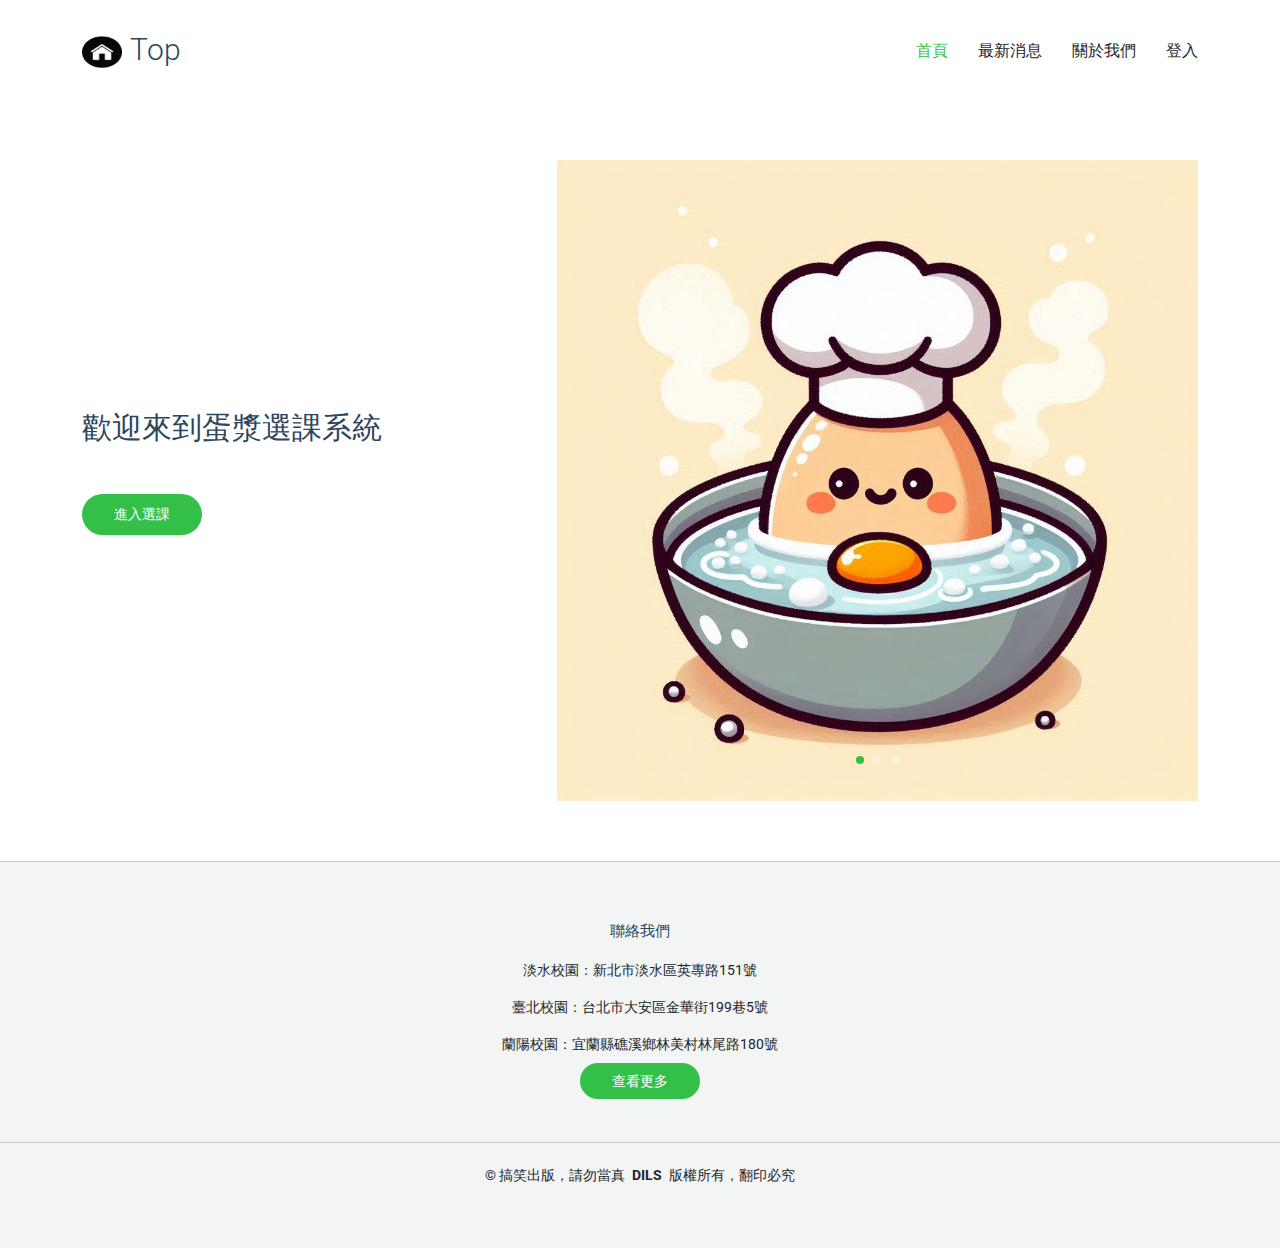
<file: index.html>
<!DOCTYPE html>
<html lang="en">
  <head>
    <meta charset="utf-8" />
    <meta content="width=device-width, initial-scale=1.0" name="viewport" />
    <title>首頁</title>
    <meta name="description" content="" />
    <meta name="keywords" content="" />

    <!-- Favicons -->
    <link href="assets/img/1.jpg" rel="icon" />
    <link href="assets/img/1.jpg" rel="apple-touch-icon" />

    <!-- Fonts -->
    <link href="https://fonts.googleapis.com" rel="preconnect" />
    <link href="https://fonts.gstatic.com" rel="preconnect" crossorigin />
    <link
      href="https://fonts.googleapis.com/css2?family=Roboto:ital,wght@0,100;0,300;0,400;0,500;0,700;0,900;1,100;1,300;1,400;1,500;1,700;1,900&family=Lato:ital,wght@0,100;0,300;0,400;0,700;0,900;1,100;1,300;1,400;1,700;1,900&display=swap"
      rel="stylesheet"
    />

    <!-- Vendor CSS Files -->
    <link
      href="assets/vendor/bootstrap/css/bootstrap.min.css"
      rel="stylesheet"
    />
    <link
      href="assets/vendor/bootstrap-icons/bootstrap-icons.css"
      rel="stylesheet"
    />
    <link href="assets/vendor/aos/aos.css" rel="stylesheet" />
    <link href="assets/vendor/swiper/swiper-bundle.min.css" rel="stylesheet" />
    <link
      href="assets/vendor/glightbox/css/glightbox.min.css"
      rel="stylesheet"
    />

    <!-- Main CSS File -->
    <link href="assets/css/main.css" rel="stylesheet" />
  </head>

  <body class="index-page">
    <header id="header" class="header d-flex align-items-center sticky-top">
      <div
        class="container-fluid container-xl position-relative d-flex align-items-center justify-content-between"
      >
        <a href="index.html" class="logo d-flex align-items-center">
          <h1 class="sitename">
            <img src="assets/img/2.jpg" width="40px" height="45px" />Top
          </h1>
        </a>

        <nav id="navmenu" class="navmenu">
          <ul>
            <li><a href="index.html" class="active">首頁</a></li>
            <li><a href="news.html">最新消息</a></li>
            <li><a href="contact.html">關於我們</a></li>
            <li><a href="login.html">登入</a></li>
          </ul>
          <i class="mobile-nav-toggle d-xl-none bi bi-list"></i>
        </nav>
      </div>
    </header>

    <main class="main">
      <!-- About Section -->
      <section id="about" class="about section">
        <div class="container">
          <div class="row align-items-center justify-content-between">
            <div
              class="col-lg-7 mb-5 mb-lg-0 order-lg-2"
              data-aos="fade-up"
              data-aos-delay="400"
            >
              <div class="swiper init-swiper">
                <script type="application/json" class="swiper-config">
                  {
                    "loop": true,
                    "speed": 600,
                    "autoplay": {
                      "delay": 5000
                    },
                    "slidesPerView": "auto",
                    "pagination": {
                      "el": ".swiper-pagination",
                      "type": "bullets",
                      "clickable": true
                    },
                    "breakpoints": {
                      "320": {
                        "slidesPerView": 1,
                        "spaceBetween": 10
                      },
                      "576": {
                        "slidesPerView": 1,
                        "spaceBetween": 10
                      },
                      "768": {
                        "slidesPerView": 1,
                        "spaceBetween": 15
                      },
                      "1200": {
                        "slidesPerView": 1,
                        "spaceBetween": 20
                      }
                    }
                  }
                </script>
                <div class="swiper-wrapper">
                  <div class="swiper-slide">
                    <img
                      src="assets/img/10.jpg"
                      class="img-fluid"
                      alt="image1"
                    />
                  </div>
                  <div class="swiper-slide">
                    <img
                      src="assets/img/egg.jpg"
                      class="img-fluid"
                      alt="image2"
                    />
                  </div>
                  <div class="swiper-slide">
                    <img
                      src="assets/img/egg-1.jpg"
                      class="img-fluid"
                      alt="image3"
                    />
                  </div>
                </div>
                <div class="swiper-pagination"></div>
              </div>
            </div>
            <div class="col-lg-4 order-lg-1">
              <h1 class="mb-4" data-aos="fade-up">歡迎來到蛋漿選課系統</h1>
              <p class="mt-5" data-aos="fade-up">
                <a href="login.html" class="btn btn-get-started">進入選課</a>
              </p>
            </div>
          </div>
        </div>
      </section>
    </main>

    <footer id="footer" class="footer light-background">
      <div class="container">
        <div class="row g-4 justify-content-center">
          <div class="col-md-6 col-lg-3 mb-3 mb-md-0">
            <div
              class="widget d-flex flex-column align-items-center"
              style="padding-left: 20px; padding-right: 20px"
            >
              <!-- Added d-flex, flex-column and align-items-center to center the content -->
              <h3 class="widget-heading text-center">聯絡我們</h3>
              <p class="text-center" style="white-space: nowrap">
                淡水校園：新北市淡水區英專路151號
              </p>
              <p class="text-center" style="white-space: nowrap">
                臺北校園：台北市大安區金華街199巷5號
              </p>
              <p class="text-center" style="white-space: nowrap">
                蘭陽校園：宜蘭縣礁溪鄉林美村林尾路180號
              </p>
              <p class="mb-0 text-center">
                <a href="contact.html" class="btn-learn-more">查看更多</a>
              </p>
            </div>
          </div>
        </div>
      </div>

      <div
        class="copyright d-flex flex-column flex-md-row align-items-center justify-content-center"
      >
        <p>
          © <span>搞笑出版，請勿當真</span>
          <strong class="px-1 sitename">DILS</strong>
          <span>版權所有，翻印必究</span>
        </p>
      </div>
    </footer>
    <!-- Scroll Top -->
    <a
      href="#"
      id="scroll-top"
      class="scroll-top d-flex align-items-center justify-content-center"
      ><i class="bi bi-arrow-up-short"></i
    ></a>

    <!-- Vendor JS Files -->
    <script src="assets/vendor/bootstrap/js/bootstrap.bundle.min.js"></script>
    <script src="assets/vendor/aos/aos.js"></script>
    <script src="assets/vendor/swiper/swiper-bundle.min.js"></script>
    <script src="assets/vendor/glightbox/js/glightbox.min.js"></script>
    <script src="assets/js/main.js"></script>
  </body>
</html>
</file>
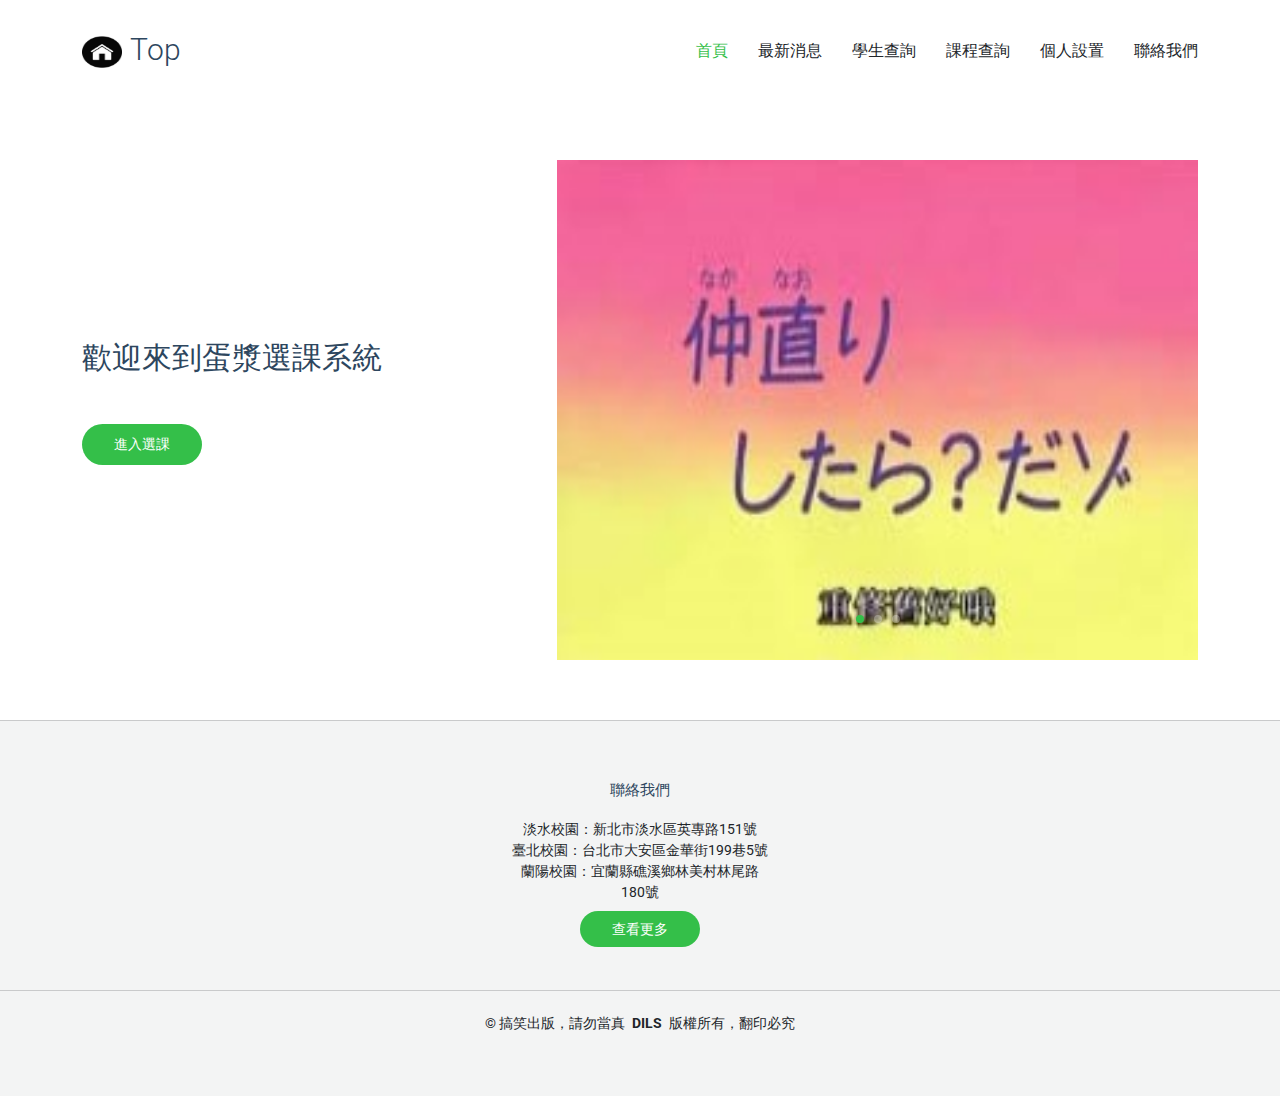
<file: Web/Active/index.html>
<!DOCTYPE html>
<html lang="en">

<head>
  <meta charset="utf-8">
  <meta content="width=device-width, initial-scale=1.0" name="viewport">
  <title>Index - Active Bootstrap Template</title>
  <meta name="description" content="">
  <meta name="keywords" content="">

  <!-- Favicons -->
  <link href="assets/img/1.jpg" rel="icon">
  <link href="assets/img/1.jpg" rel="apple-touch-icon">

  <!-- Fonts -->
  <link href="https://fonts.googleapis.com" rel="preconnect">
  <link href="https://fonts.gstatic.com" rel="preconnect" crossorigin>
  <link href="https://fonts.googleapis.com/css2?family=Roboto:ital,wght@0,100;0,300;0,400;0,500;0,700;0,900;1,100;1,300;1,400;1,500;1,700;1,900&family=Lato:ital,wght@0,100;0,300;0,400;0,700;0,900;1,100;1,300;1,400;1,700;1,900&display=swap" rel="stylesheet">

  <!-- Vendor CSS Files -->
  <link href="assets/vendor/bootstrap/css/bootstrap.min.css" rel="stylesheet">
  <link href="assets/vendor/bootstrap-icons/bootstrap-icons.css" rel="stylesheet">
  <link href="assets/vendor/aos/aos.css" rel="stylesheet">
  <link href="assets/vendor/swiper/swiper-bundle.min.css" rel="stylesheet">
  <link href="assets/vendor/glightbox/css/glightbox.min.css" rel="stylesheet">

  <!-- Main CSS File -->
  <link href="assets/css/main.css" rel="stylesheet">
</head>

<body class="index-page">

  <header id="header" class="header d-flex align-items-center sticky-top">
    <div class="container-fluid container-xl position-relative d-flex align-items-center justify-content-between">
      <a href="index.html" class="logo d-flex align-items-center">
        <h1 class="sitename"><img src="assets/img/2.jpg" width="40px" height="45px">Top</h1>
      </a>

      <nav id="navmenu" class="navmenu">
        <ul>
          <li><a href="index.html" class="active">首頁</a></li>
          <li><a href="news.html">最新消息</a></li>
          <li><a href="students.html">學生查詢</a></li>
          <li><a href="lesson.html">課程查詢</a></li>
          <li><a href="personal.html">個人設置</a></li>
          <li><a href="contact.html">聯絡我們</a></li>
        </ul>
        <i class="mobile-nav-toggle d-xl-none bi bi-list"></i>
      </nav>
    </div>
  </header>

  <main class="main">

    <!-- About Section -->
    <section id="about" class="about section">

      <div class="container">
        <div class="row align-items-center justify-content-between">
          <div class="col-lg-7 mb-5 mb-lg-0 order-lg-2" data-aos="fade-up" data-aos-delay="400">
            <div class="swiper init-swiper">
              <script type="application/json" class="swiper-config">
                {
                  "loop": true,
                  "speed": 600,
                  "autoplay": {
                    "delay": 5000
                  },
                  "slidesPerView": "auto",
                  "pagination": {
                    "el": ".swiper-pagination",
                    "type": "bullets",
                    "clickable": true
                  },
                  "breakpoints": {
                    "320": {
                      "slidesPerView": 1,
                      "spaceBetween": 40
                    },
                    "1200": {
                      "slidesPerView": 1,
                      "spaceBetween": 1
                    }
                  }
                }
              </script>
              <div class="swiper-wrapper">
                <div class="swiper-slide">
                  <img src="assets/img/3.jpg"  width="700px" height="500px">
                </div>
                <div class="swiper-slide">
                  <img src="assets/img/4.png"  width="700px" height="500px">
                </div>
                <div class="swiper-slide">
                  <img src="assets/img/5.png"  width="700px" height="500px">
                </div>
              </div>
              <div class="swiper-pagination"></div>
            </div>
          </div>
          <div class="col-lg-4 order-lg-1">
            <h1 class="mb-4" data-aos="fade-up">
              歡迎來到蛋漿選課系統
            </h1>
            <p class="mt-5" data-aos="fade-up">
              <a href="lesson.html" class="btn btn-get-started">進入選課</a>
            </p>
          </div>
        </div>
      </div>
    </section>
  </main>

  <footer id="footer" class="footer light-background">
    <div class="container">
      <div class="row g-4 justify-content-center">
        <div class="col-md-6 col-lg-3 mb-3 mb-md-0">
          <div class="widget text-center">  <!-- Added text-center class here -->
            <h3 class="widget-heading">聯絡我們</h3>
            <p>淡水校園：新北市淡水區英專路151號<br>
               臺北校園：台北市大安區金華街199巷5號<br>
               蘭陽校園：宜蘭縣礁溪鄉林美村林尾路180號</p>
            <p class="mb-0">
              <a href="contact.html" class="btn-learn-more">查看更多</a>
            </p>
          </div>
        </div>
      </div>
    </div>

      <div class="copyright d-flex flex-column flex-md-row align-items-center justify-content-center">
        <p>© <span>搞笑出版，請勿當真</span> 
          <strong class="px-1 sitename">DILS</strong> 
          <span>版權所有，翻印必究</span>
        </p>
      </div>
    </div>
  </footer>

  <!-- Scroll Top -->
  <a href="#" id="scroll-top" class="scroll-top d-flex align-items-center justify-content-center"><i class="bi bi-arrow-up-short"></i></a>

  <!-- Vendor JS Files -->
  <script src="assets/vendor/bootstrap/js/bootstrap.bundle.min.js"></script>
  <script src="assets/vendor/aos/aos.js"></script>
  <script src="assets/vendor/swiper/swiper-bundle.min.js"></script>
  <script src="assets/vendor/glightbox/js/glightbox.min.js"></script>
  <script src="assets/js/main.js"></script>

</body>

</html>
</file>
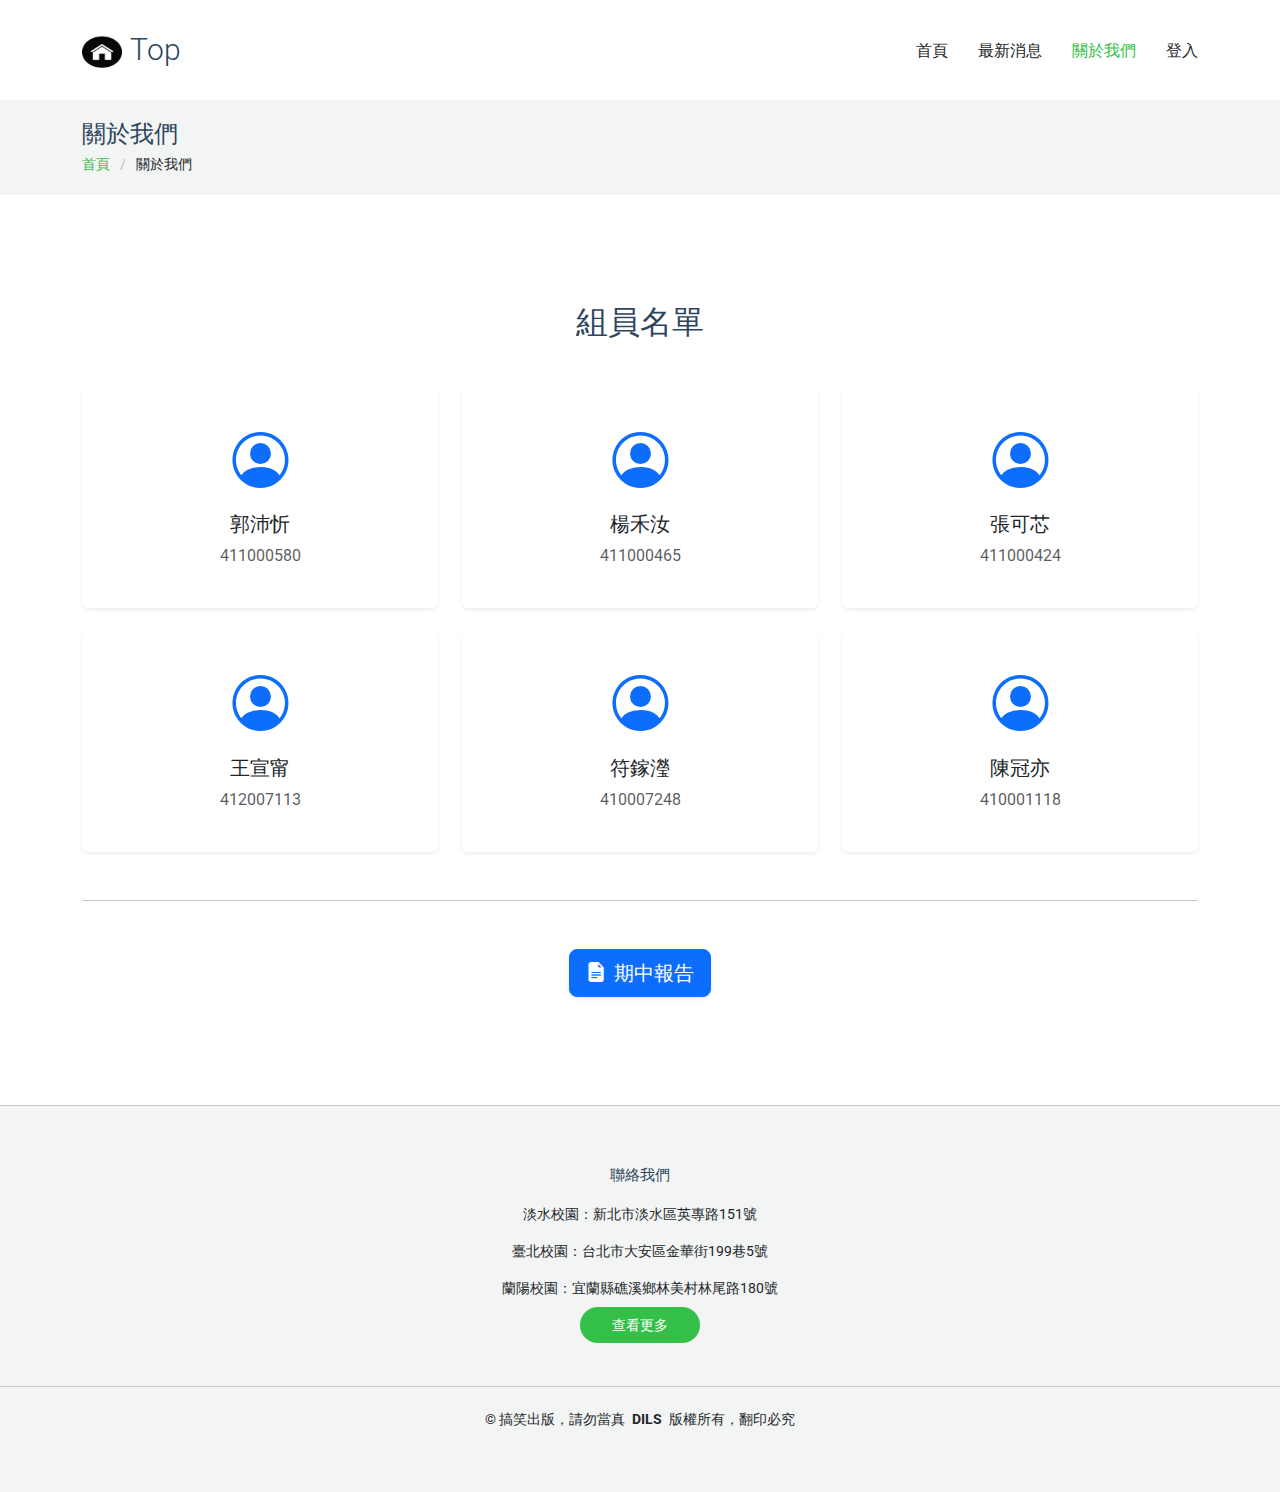
<file: contact.html>
<!DOCTYPE html>
<html lang="en">
  <head>
    <meta charset="utf-8" />
    <meta content="width=device-width, initial-scale=1.0" name="viewport" />
    <title>聯絡我們</title>
    <meta name="description" content="" />
    <meta name="keywords" content="" />

    <!-- Favicons -->
    <link href="assets/img/1.jpg" rel="icon" />
    <link href="assets/img/1.jpg" rel="apple-touch-icon" />

    <!-- Fonts -->
    <link href="https://fonts.googleapis.com" rel="preconnect" />
    <link href="https://fonts.gstatic.com" rel="preconnect" crossorigin />
    <link
      href="https://fonts.googleapis.com/css2?family=Roboto:ital,wght@0,100;0,300;0,400;0,500;0,700;0,900;1,100;1,300;1,400;1,500;1,700;1,900&family=Lato:ital,wght@0,100;0,300;0,400;0,700;0,900;1,100;1,300;1,400;1,700;1,900&display=swap"
      rel="stylesheet"
    />

    <!-- Vendor CSS Files -->
    <link
      href="assets/vendor/bootstrap/css/bootstrap.min.css"
      rel="stylesheet"
    />
    <link
      href="assets/vendor/bootstrap-icons/bootstrap-icons.css"
      rel="stylesheet"
    />
    <link href="assets/vendor/aos/aos.css" rel="stylesheet" />
    <link href="assets/vendor/swiper/swiper-bundle.min.css" rel="stylesheet" />
    <link
      href="assets/vendor/glightbox/css/glightbox.min.css"
      rel="stylesheet"
    />

    <!-- Main CSS File -->
    <link href="assets/css/main.css" rel="stylesheet" />
  </head>

  <body class="contact-page">
    <header id="header" class="header d-flex align-items-center sticky-top">
      <div
        class="container-fluid container-xl position-relative d-flex align-items-center justify-content-between"
      >
        <a href="index.html" class="logo d-flex align-items-center">
          <h1 class="sitename">
            <img src="assets/img/2.jpg" width="40px" height="45px" />Top
          </h1>
        </a>

        <nav id="navmenu" class="navmenu">
          <ul>
            <li><a href="index.html">首頁</a></li>
            <li><a href="news.html">最新消息</a></li>
            <li><a href="contact.html" class="active">關於我們</a></li>
            <li><a href="login.html">登入</a></li>
          </ul>
          <i class="mobile-nav-toggle d-xl-none bi bi-list"></i>
        </nav>
      </div>
    </header>

    <main class="main">
      <!-- Page Title -->
      <div class="page-title light-background">
        <div class="container">
          <h1>關於我們</h1>
          <nav class="breadcrumbs">
            <ol>
              <li><a href="index.html">首頁</a></li>
              <li class="current">關於我們</li>
            </ol>
          </nav>
        </div>
      </div>
      <!-- End Page Title -->

      <!-- About Us Section -->
      <section class="container my-5">
        <h2 class="text-center mb-5">組員名單</h2>
        <div class="row text-center g-4">
          <!-- Team Member 1 -->
          <div class="col-md-4">
            <div class="card team-member border-0 shadow-sm p-4 h-100 rounded">
              <div class="card-body">
                <div class="mb-3">
                  <i class="bi bi-person-circle display-4 text-primary"></i>
                </div>
                <h5 class="card-title mb-2">郭沛忻</h5>
                <p class="card-text text-muted">411000580</p>
              </div>
            </div>
          </div>

          <!-- Team Member 2 -->
          <div class="col-md-4">
            <div class="card team-member border-0 shadow-sm p-4 h-100 rounded">
              <div class="card-body">
                <div class="mb-3">
                  <i class="bi bi-person-circle display-4 text-primary"></i>
                </div>
                <h5 class="card-title mb-2">楊禾汝</h5>
                <p class="card-text text-muted">411000465</p>
              </div>
            </div>
          </div>

          <!-- Team Member 3 -->
          <div class="col-md-4">
            <div class="card team-member border-0 shadow-sm p-4 h-100 rounded">
              <div class="card-body">
                <div class="mb-3">
                  <i class="bi bi-person-circle display-4 text-primary"></i>
                </div>
                <h5 class="card-title mb-2">張可芯</h5>
                <p class="card-text text-muted">411000424</p>
              </div>
            </div>
          </div>

          <!-- Team Member 4 -->
          <div class="col-md-4">
            <div class="card team-member border-0 shadow-sm p-4 h-100 rounded">
              <div class="card-body">
                <div class="mb-3">
                  <i class="bi bi-person-circle display-4 text-primary"></i>
                </div>
                <h5 class="card-title mb-2">王宣甯</h5>
                <p class="card-text text-muted">412007113</p>
              </div>
            </div>
          </div>

          <!-- Team Member 5 -->
          <div class="col-md-4">
            <div class="card team-member border-0 shadow-sm p-4 h-100 rounded">
              <div class="card-body">
                <div class="mb-3">
                  <i class="bi bi-person-circle display-4 text-primary"></i>
                </div>
                <h5 class="card-title mb-2">符鎵瀅</h5>
                <p class="card-text text-muted">410007248</p>
              </div>
            </div>
          </div>

          <!-- Team Member 6 -->
          <div class="col-md-4">
            <div class="card team-member border-0 shadow-sm p-4 h-100 rounded">
              <div class="card-body">
                <div class="mb-3">
                  <i class="bi bi-person-circle display-4 text-primary"></i>
                </div>
                <h5 class="card-title mb-2">陳冠亦</h5>
                <p class="card-text text-muted">410001118</p>
              </div>
            </div>
          </div>
        </div>

        <!-- Horizontal Line -->
        <hr class="my-5" />

        <!-- PDF Link -->
        <div class="text-center">
          <a
            href="report.pdf"
            target="_blank"
            class="btn btn-primary btn-lg shadow-sm"
          >
            <i class="bi bi-file-earmark-text-fill me-2"></i>期中報告
          </a>
        </div>
      </section>
    </main>

    <footer id="footer" class="footer light-background">
      <div class="container">
        <div class="row g-4 justify-content-center">
          <div class="col-md-6 col-lg-3 mb-3 mb-md-0">
            <div
              class="widget d-flex flex-column align-items-center"
              style="padding-left: 20px; padding-right: 20px"
            >
              <!-- Added d-flex, flex-column and align-items-center to center the content -->
              <h3 class="widget-heading text-center">聯絡我們</h3>
              <p class="text-center" style="white-space: nowrap">
                淡水校園：新北市淡水區英專路151號
              </p>
              <p class="text-center" style="white-space: nowrap">
                臺北校園：台北市大安區金華街199巷5號
              </p>
              <p class="text-center" style="white-space: nowrap">
                蘭陽校園：宜蘭縣礁溪鄉林美村林尾路180號
              </p>
              <p class="mb-0 text-center">
                <a href="contact.html" class="btn-learn-more">查看更多</a>
              </p>
            </div>
          </div>
        </div>
      </div>

      <div
        class="copyright d-flex flex-column flex-md-row align-items-center justify-content-center"
      >
        <p>
          © <span>搞笑出版，請勿當真</span>
          <strong class="px-1 sitename">DILS</strong>
          <span>版權所有，翻印必究</span>
        </p>
      </div>
    </footer>
    <!-- Scroll Top -->
    <a
      href="#"
      id="scroll-top"
      class="scroll-top d-flex align-items-center justify-content-center"
      ><i class="bi bi-arrow-up-short"></i
    ></a>

    <!-- Vendor JS Files -->
    <script src="assets/vendor/bootstrap/js/bootstrap.bundle.min.js"></script>
    <script src="assets/vendor/aos/aos.js"></script>
    <script src="assets/vendor/swiper/swiper-bundle.min.js"></script>
    <script src="assets/vendor/glightbox/js/glightbox.min.js"></script>
    <script src="assets/js/main.js"></script>
  </body>
</html>
</file>
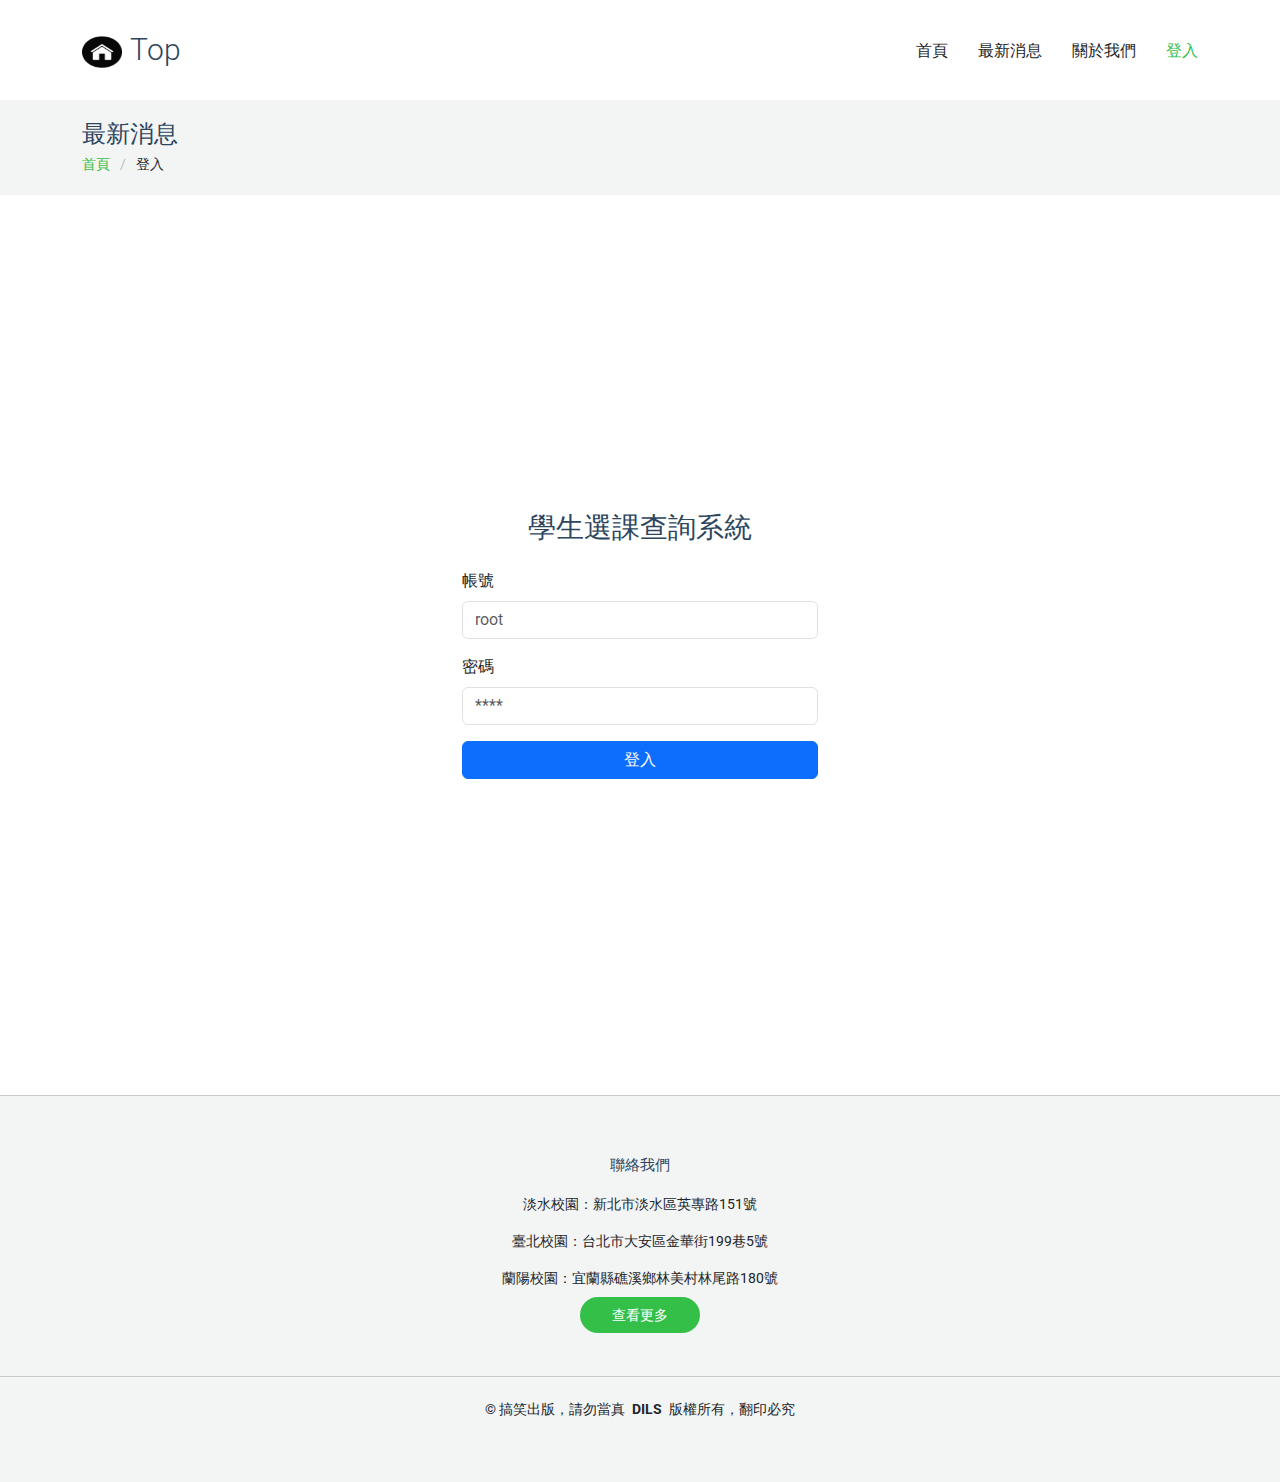
<file: login.html>
<!DOCTYPE html>
<html lang="en">
  <head>
    <meta charset="utf-8" />
    <meta content="width=device-width, initial-scale=1.0" name="viewport" />
    <title>登入介面</title>
    <meta name="description" content="" />
    <meta name="keywords" content="" />

    <!-- Favicons -->
    <link href="assets/img/1.jpg" rel="icon" />
    <link href="assets/img/1.jpg" rel="apple-touch-icon" />

    <!-- Fonts -->
    <link href="https://fonts.googleapis.com" rel="preconnect" />
    <link href="https://fonts.gstatic.com" rel="preconnect" crossorigin />
    <link
      href="https://fonts.googleapis.com/css2?family=Roboto:ital,wght@0,100;0,300;0,400;0,500;0,700;0,900;1,100;1,300;1,400;1,500;1,700;1,900&family=Lato:ital,wght@0,100;0,300;0,400;0,700;0,900;1,100;1,300;1,400;1,700;1,900&display=swap"
      rel="stylesheet"
    />

    <!-- Vendor CSS Files -->
    <link
      href="assets/vendor/bootstrap/css/bootstrap.min.css"
      rel="stylesheet"
    />
    <link
      href="assets/vendor/bootstrap-icons/bootstrap-icons.css"
      rel="stylesheet"
    />
    <link href="assets/vendor/aos/aos.css" rel="stylesheet" />
    <link href="assets/vendor/swiper/swiper-bundle.min.css" rel="stylesheet" />
    <link
      href="assets/vendor/glightbox/css/glightbox.min.css"
      rel="stylesheet"
    />

    <!-- Main CSS File -->
    <link href="assets/css/main.css" rel="stylesheet" />
  </head>

  <body class="services-page">
    <header id="header" class="header d-flex align-items-center sticky-top">
      <div
        class="container-fluid container-xl position-relative d-flex align-items-center justify-content-between"
      >
        <a href="index.html" class="logo d-flex align-items-center">
          <h1 class="sitename">
            <img src="assets/img/2.jpg" width="40px" height="45px" />Top
          </h1>
        </a>

        <nav id="navmenu" class="navmenu">
          <ul>
            <li><a href="index.html">首頁</a></li>
            <li><a href="news.html">最新消息</a></li>
            <li><a href="contact.html">關於我們</a></li>
            <li><a href="login.html" class="active">登入</a></li>
          </ul>
          <i class="mobile-nav-toggle d-xl-none bi bi-list"></i>
        </nav>
      </div>
    </header>

    <main class="main">
      <!-- Page Title -->
      <div class="page-title light-background">
        <div class="container">
          <h1>最新消息</h1>
          <nav class="breadcrumbs">
            <ol>
              <li><a href="index.html">首頁</a></li>
              <li class="current">登入</li>
            </ol>
          </nav>
        </div>
      </div>
      <!-- End Page Title -->

      <!-- About Section -->
      <section
        id="about"
        class="about section d-flex align-items-center justify-content-center vh-100"
      >
        <div class="container">
          <div class="row justify-content-center">
            <div class="col-md-4">
              <h3 class="text-center mb-4">學生選課查詢系統</h3>
              <form id="loginForm">
                <div class="mb-3">
                  <label for="username" class="form-label">帳號</label>
                  <input
                    type="text"
                    class="form-control"
                    id="username"
                    placeholder="root"
                  />
                </div>
                <div class="mb-3">
                  <label for="password" class="form-label">密碼</label>
                  <input
                    type="password"
                    class="form-control"
                    id="password"
                    placeholder="****"
                  />
                </div>
                <button
                  type="button"
                  class="btn btn-primary w-100"
                  onclick="login()"
                >
                  登入
                </button>
              </form>
            </div>
          </div>
        </div>
      </section>

      <script>
        function login() {
          // 簡化的登入邏輯，無需檢查輸入內容
          window.location.href = "courses.php";
        }
      </script>
    </main>

    <footer id="footer" class="footer light-background">
      <div class="container">
        <div class="row g-4 justify-content-center">
          <div class="col-md-6 col-lg-3 mb-3 mb-md-0">
            <div
              class="widget d-flex flex-column align-items-center"
              style="padding-left: 20px; padding-right: 20px"
            >
              <!-- Added d-flex, flex-column and align-items-center to center the content -->
              <h3 class="widget-heading text-center">聯絡我們</h3>
              <p class="text-center" style="white-space: nowrap">
                淡水校園：新北市淡水區英專路151號
              </p>
              <p class="text-center" style="white-space: nowrap">
                臺北校園：台北市大安區金華街199巷5號
              </p>
              <p class="text-center" style="white-space: nowrap">
                蘭陽校園：宜蘭縣礁溪鄉林美村林尾路180號
              </p>
              <p class="mb-0 text-center">
                <a href="contact.html" class="btn-learn-more">查看更多</a>
              </p>
            </div>
          </div>
        </div>
      </div>

      <div
        class="copyright d-flex flex-column flex-md-row align-items-center justify-content-center"
      >
        <p>
          © <span>搞笑出版，請勿當真</span>
          <strong class="px-1 sitename">DILS</strong>
          <span>版權所有，翻印必究</span>
        </p>
      </div>
    </footer>

    <!-- Scroll Top -->
    <a
      href="#"
      id="scroll-top"
      class="scroll-top d-flex align-items-center justify-content-center"
      ><i class="bi bi-arrow-up-short"></i
    ></a>

    <!-- Vendor JS Files -->
    <script src="assets/vendor/bootstrap/js/bootstrap.bundle.min.js"></script>
    <script src="assets/vendor/aos/aos.js"></script>
    <script src="assets/vendor/swiper/swiper-bundle.min.js"></script>
    <script src="assets/vendor/glightbox/js/glightbox.min.js"></script>
    <script src="assets/js/main.js"></script>
  </body>
</html>
</file>
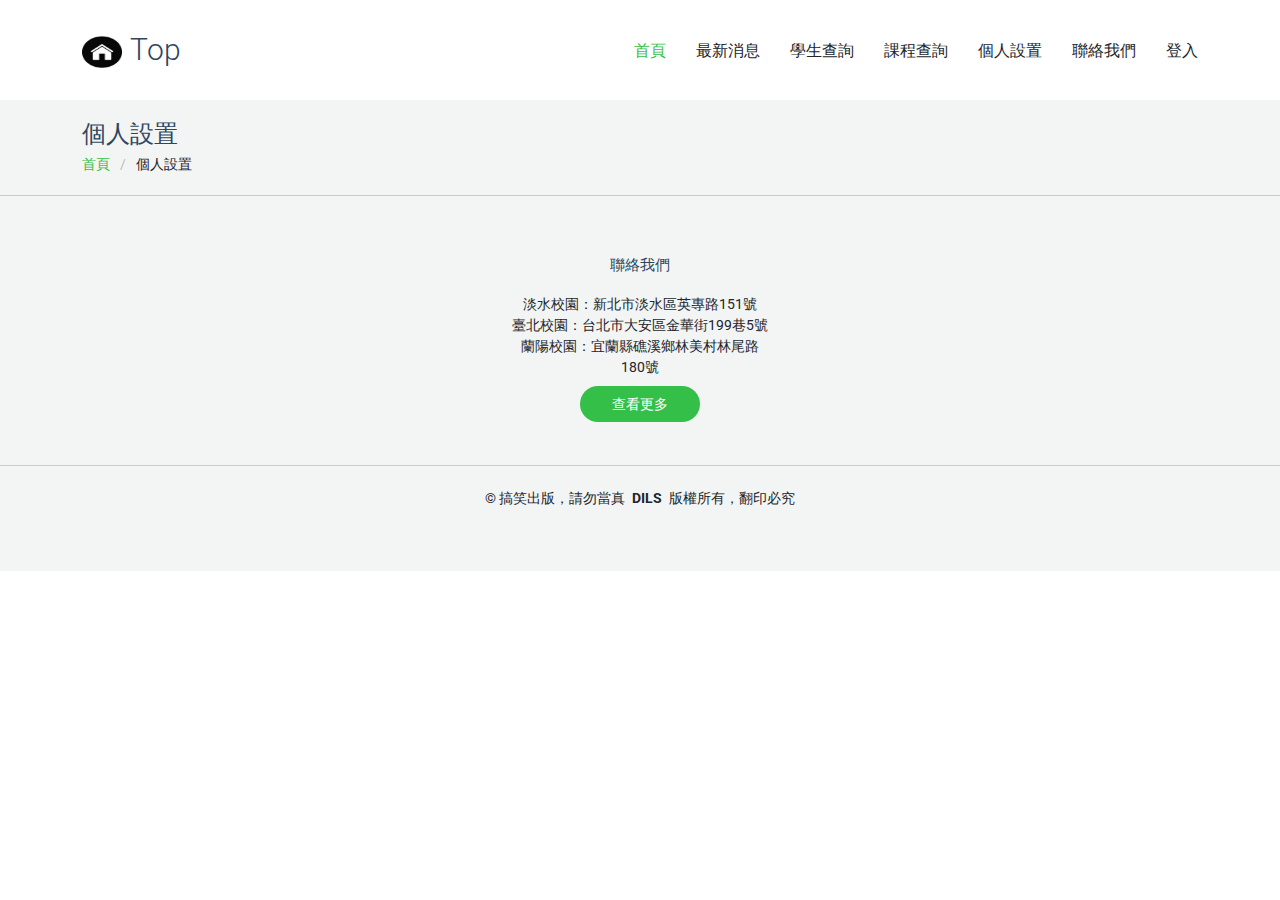
<file: personal.html>
<!DOCTYPE html>
<html lang="en">
  <head>
    <meta charset="utf-8" />
    <meta content="width=device-width, initial-scale=1.0" name="viewport" />
    <title>個人設置</title>
    <meta name="description" content="" />
    <meta name="keywords" content="" />

    <!-- Favicons -->
    <link href="assets/img/1.jpg" rel="icon" />
    <link href="assets/img/1.jpg" rel="apple-touch-icon" />

    <!-- Fonts -->
    <link href="https://fonts.googleapis.com" rel="preconnect" />
    <link href="https://fonts.gstatic.com" rel="preconnect" crossorigin />
    <link
      href="https://fonts.googleapis.com/css2?family=Roboto:ital,wght@0,100;0,300;0,400;0,500;0,700;0,900;1,100;1,300;1,400;1,500;1,700;1,900&family=Lato:ital,wght@0,100;0,300;0,400;0,700;0,900;1,100;1,300;1,400;1,700;1,900&display=swap"
      rel="stylesheet"
    />

    <!-- Vendor CSS Files -->
    <link
      href="assets/vendor/bootstrap/css/bootstrap.min.css"
      rel="stylesheet"
    />
    <link
      href="assets/vendor/bootstrap-icons/bootstrap-icons.css"
      rel="stylesheet"
    />
    <link href="assets/vendor/aos/aos.css" rel="stylesheet" />
    <link href="assets/vendor/swiper/swiper-bundle.min.css" rel="stylesheet" />
    <link
      href="assets/vendor/glightbox/css/glightbox.min.css"
      rel="stylesheet"
    />

    <!-- Main CSS File -->
    <link href="assets/css/main.css" rel="stylesheet" />

    <!-- =======================================================
  * Template Name: Active
  * Template URL: https://bootstrapmade.com/active-bootstrap-website-template/
  * Updated: Aug 07 2024 with Bootstrap v5.3.3
  * Author: BootstrapMade.com
  * License: https://bootstrapmade.com/license/
  ======================================================== -->
  </head>

  <body class="blog-page">
    <header id="header" class="header d-flex align-items-center sticky-top">
      <div
        class="container-fluid container-xl position-relative d-flex align-items-center justify-content-between"
      >
        <a href="index.html" class="logo d-flex align-items-center">
          <!-- Uncomment the line below if you also wish to use an image logo -->
          <!-- <img src="assets/img/logo.png" alt=""> -->
          <h1 class="sitename">
            <img src="assets/img/2.jpg" width="40px" height="45px" />Top
          </h1>
        </a>

        <nav id="navmenu" class="navmenu">
          <ul>
            <li><a href="index.html" class="active">首頁</a></li>
            <li><a href="news.html">最新消息</a></li>
            <li><a href="students.php">學生查詢</a></li>
            <li><a href="test.php">課程查詢</a></li>
            <li><a href="personal.html">個人設置</a></li>
            <li><a href="contact.html">聯絡我們</a></li>
            <li><a href="login.html">登入</a></li>
          </ul>
          <i class="mobile-nav-toggle d-xl-none bi bi-list"></i>
        </nav>
      </div>
    </header>

    <main class="main">
      <!-- Page Title -->
      <div class="page-title light-background">
        <div class="container">
          <h1>個人設置</h1>
          <nav class="breadcrumbs">
            <ol>
              <li><a href="index.html">首頁</a></li>
              <li class="current">個人設置</li>
            </ol>
          </nav>
        </div>
      </div>
      <!-- End Page Title -->
    </main>

    <footer id="footer" class="footer light-background">
      <div class="container">
        <div class="row g-4 justify-content-center">
          <div class="col-md-6 col-lg-3 mb-3 mb-md-0">
            <div class="widget text-center">
              <!-- Added text-center class here -->
              <h3 class="widget-heading">聯絡我們</h3>
              <p>
                淡水校園：新北市淡水區英專路151號<br />
                臺北校園：台北市大安區金華街199巷5號<br />
                蘭陽校園：宜蘭縣礁溪鄉林美村林尾路180號
              </p>
              <p class="mb-0">
                <a href="contact.html" class="btn-learn-more">查看更多</a>
              </p>
            </div>
          </div>
        </div>
      </div>

      <div
        class="copyright d-flex flex-column flex-md-row align-items-center justify-content-center"
      >
        <p>
          © <span>搞笑出版，請勿當真</span>
          <strong class="px-1 sitename">DILS</strong>
          <span>版權所有，翻印必究</span>
        </p>
      </div>
    </footer>

    <!-- Scroll Top -->
    <a
      href="#"
      id="scroll-top"
      class="scroll-top d-flex align-items-center justify-content-center"
      ><i class="bi bi-arrow-up-short"></i
    ></a>

    <!-- Vendor JS Files -->
    <script src="assets/vendor/bootstrap/js/bootstrap.bundle.min.js"></script>
    <script src="assets/vendor/aos/aos.js"></script>
    <script src="assets/vendor/swiper/swiper-bundle.min.js"></script>
    <script src="assets/vendor/glightbox/js/glightbox.min.js"></script>
    <script src="assets/js/main.js"></script>
  </body>
</html>
</file>
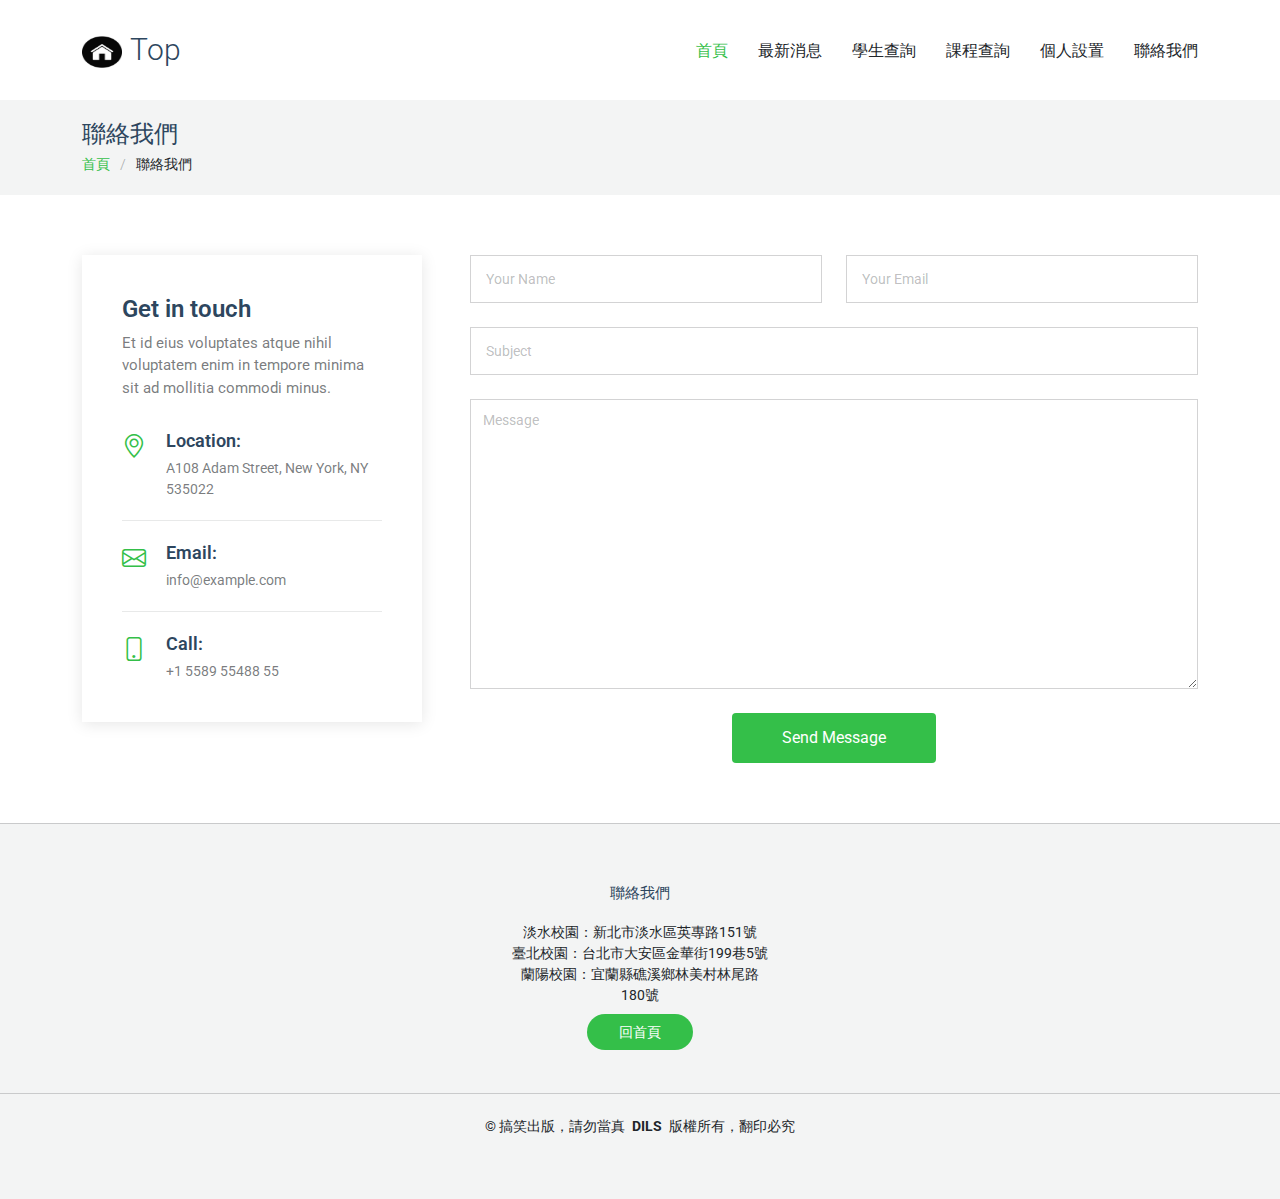
<file: Web/Active/contact.html>
<!DOCTYPE html>
<html lang="en">

<head>
  <meta charset="utf-8">
  <meta content="width=device-width, initial-scale=1.0" name="viewport">
  <title>Contact - Active Bootstrap Template</title>
  <meta name="description" content="">
  <meta name="keywords" content="">

  <!-- Favicons -->
  <link href="assets/img/1.jpg" rel="icon">
  <link href="assets/img/1.jpg" rel="apple-touch-icon">

  <!-- Fonts -->
  <link href="https://fonts.googleapis.com" rel="preconnect">
  <link href="https://fonts.gstatic.com" rel="preconnect" crossorigin>
  <link href="https://fonts.googleapis.com/css2?family=Roboto:ital,wght@0,100;0,300;0,400;0,500;0,700;0,900;1,100;1,300;1,400;1,500;1,700;1,900&family=Lato:ital,wght@0,100;0,300;0,400;0,700;0,900;1,100;1,300;1,400;1,700;1,900&display=swap" rel="stylesheet">

  <!-- Vendor CSS Files -->
  <link href="assets/vendor/bootstrap/css/bootstrap.min.css" rel="stylesheet">
  <link href="assets/vendor/bootstrap-icons/bootstrap-icons.css" rel="stylesheet">
  <link href="assets/vendor/aos/aos.css" rel="stylesheet">
  <link href="assets/vendor/swiper/swiper-bundle.min.css" rel="stylesheet">
  <link href="assets/vendor/glightbox/css/glightbox.min.css" rel="stylesheet">

  <!-- Main CSS File -->
  <link href="assets/css/main.css" rel="stylesheet">

  <!-- =======================================================
  * Template Name: Active
  * Template URL: https://bootstrapmade.com/active-bootstrap-website-template/
  * Updated: Aug 07 2024 with Bootstrap v5.3.3
  * Author: BootstrapMade.com
  * License: https://bootstrapmade.com/license/
  ======================================================== -->
</head>

<body class="contact-page">

  <header id="header" class="header d-flex align-items-center sticky-top">
    <div class="container-fluid container-xl position-relative d-flex align-items-center justify-content-between">

      <a href="contact.html" class="logo d-flex align-items-center">
        <!-- Uncomment the line below if you also wish to use an image logo -->
        <!-- <img src="assets/img/logo.png" alt=""> -->
        <h1 class="sitename"><img src="assets/img/2.jpg" width="40px" height="45px">Top</h1>
      </a>

      <nav id="navmenu" class="navmenu">
        <ul>
          <li><a href="index.html" class="active">首頁</a></li>
          <li><a href="news.html">最新消息</a></li>
          <li><a href="students.html">學生查詢</a></li>
          <li><a href="lesson.html">課程查詢</a></li>
          <li><a href="personal.html">個人設置</a></li>
          <li><a href="contact.html">聯絡我們</a></li>
        </ul>
        <i class="mobile-nav-toggle d-xl-none bi bi-list"></i>
      </nav>

    </div>
  </header>

  <main class="main">

    <!-- Page Title -->
    <div class="page-title light-background">
      <div class="container">
        <h1>聯絡我們</h1>
        <nav class="breadcrumbs">
          <ol>
            <li><a href="index.html">首頁</a></li>
            <li class="current">聯絡我們</li>
          </ol>
        </nav>
      </div>
    </div><!-- End Page Title -->

    <!-- Contact Section -->
    <section id="contact" class="contact section">

      <div class="container" data-aos="fade">

        <div class="row gy-5 gx-lg-5">

          <div class="col-lg-4">

            <div class="info">
              <h3>Get in touch</h3>
              <p>Et id eius voluptates atque nihil voluptatem enim in tempore minima sit ad mollitia commodi minus.</p>

              <div class="info-item d-flex">
                <i class="bi bi-geo-alt flex-shrink-0"></i>
                <div>
                  <h4>Location:</h4>
                  <p>A108 Adam Street, New York, NY 535022</p>
                </div>
              </div><!-- End Info Item -->

              <div class="info-item d-flex">
                <i class="bi bi-envelope flex-shrink-0"></i>
                <div>
                  <h4>Email:</h4>
                  <p>info@example.com</p>
                </div>
              </div><!-- End Info Item -->

              <div class="info-item d-flex">
                <i class="bi bi-phone flex-shrink-0"></i>
                <div>
                  <h4>Call:</h4>
                  <p>+1 5589 55488 55</p>
                </div>
              </div><!-- End Info Item -->

            </div>

          </div>

          <div class="col-lg-8">
            <form action="forms/contact.php" method="post" role="form" class="php-email-form">
              <div class="row">
                <div class="col-md-6 form-group">
                  <input type="text" name="name" class="form-control" id="name" placeholder="Your Name" required="">
                </div>
                <div class="col-md-6 form-group mt-3 mt-md-0">
                  <input type="email" class="form-control" name="email" id="email" placeholder="Your Email" required="">
                </div>
              </div>
              <div class="form-group mt-3">
                <input type="text" class="form-control" name="subject" id="subject" placeholder="Subject" required="">
              </div>
              <div class="form-group mt-3">
                <textarea class="form-control" name="message" placeholder="Message" required=""></textarea>
              </div>
              <div class="my-3">
                <div class="loading">Loading</div>
                <div class="error-message"></div>
                <div class="sent-message">Your message has been sent. Thank you!</div>
              </div>
              <div class="text-center"><button type="submit">Send Message</button></div>
            </form>
          </div><!-- End Contact Form -->

        </div>

      </div>

    </section><!-- /Contact Section -->

  </main>

  <footer id="footer" class="footer light-background">
    <div class="container">
      <div class="row g-4 justify-content-center">
        <div class="col-md-6 col-lg-3 mb-3 mb-md-0">
          <div class="widget text-center">  <!-- Added text-center class here -->
            <h3 class="widget-heading">聯絡我們</h3>
            <p>淡水校園：新北市淡水區英專路151號<br>
               臺北校園：台北市大安區金華街199巷5號<br>
               蘭陽校園：宜蘭縣礁溪鄉林美村林尾路180號</p>
            <p class="mb-0">
              <a href="index.html" class="btn-learn-more">回首頁</a>
            </p>
          </div>
        </div>
      </div>
    </div>

      <div class="copyright d-flex flex-column flex-md-row align-items-center justify-content-center">
        <p>© <span>搞笑出版，請勿當真</span> 
          <strong class="px-1 sitename">DILS</strong> 
          <span>版權所有，翻印必究</span>
        </p>
      </div>
    </div>
  </footer>

  <!-- Scroll Top -->
  <a href="#" id="scroll-top" class="scroll-top d-flex align-items-center justify-content-center"><i class="bi bi-arrow-up-short"></i></a>

  <!-- Vendor JS Files -->
  <script src="assets/vendor/bootstrap/js/bootstrap.bundle.min.js"></script>
  <script src="assets/vendor/aos/aos.js"></script>
  <script src="assets/vendor/swiper/swiper-bundle.min.js"></script>
  <script src="assets/vendor/glightbox/js/glightbox.min.js"></script>
  <script src="assets/js/main.js"></script>

</body>

</html>
</file>
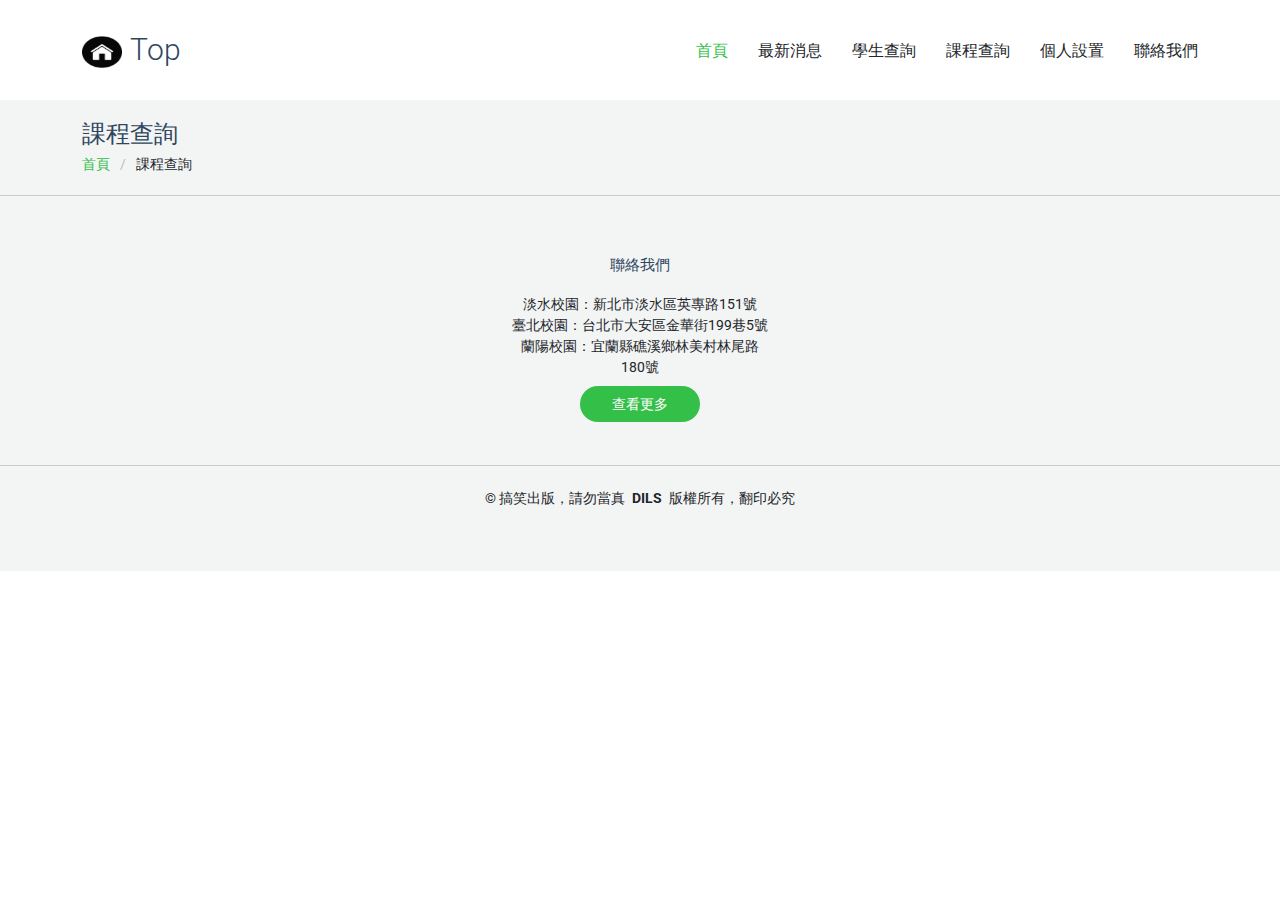
<file: Web/Active/lesson.html>
<!DOCTYPE html>
<html lang="en">

<head>
  <meta charset="utf-8">
  <meta content="width=device-width, initial-scale=1.0" name="viewport">
  <title>Team - Active Bootstrap Template</title>
  <meta name="description" content="">
  <meta name="keywords" content="">

  <!-- Favicons -->
  <link href="assets/img/1.jpg" rel="icon">
  <link href="assets/img/1.jpg" rel="apple-touch-icon">

  <!-- Fonts -->
  <link href="https://fonts.googleapis.com" rel="preconnect">
  <link href="https://fonts.gstatic.com" rel="preconnect" crossorigin>
  <link href="https://fonts.googleapis.com/css2?family=Roboto:ital,wght@0,100;0,300;0,400;0,500;0,700;0,900;1,100;1,300;1,400;1,500;1,700;1,900&family=Lato:ital,wght@0,100;0,300;0,400;0,700;0,900;1,100;1,300;1,400;1,700;1,900&display=swap" rel="stylesheet">

  <!-- Vendor CSS Files -->
  <link href="assets/vendor/bootstrap/css/bootstrap.min.css" rel="stylesheet">
  <link href="assets/vendor/bootstrap-icons/bootstrap-icons.css" rel="stylesheet">
  <link href="assets/vendor/aos/aos.css" rel="stylesheet">
  <link href="assets/vendor/swiper/swiper-bundle.min.css" rel="stylesheet">
  <link href="assets/vendor/glightbox/css/glightbox.min.css" rel="stylesheet">

  <!-- Main CSS File -->
  <link href="assets/css/main.css" rel="stylesheet">

  <!-- =======================================================
  * Template Name: Active
  * Template URL: https://bootstrapmade.com/active-bootstrap-website-template/
  * Updated: Aug 07 2024 with Bootstrap v5.3.3
  * Author: BootstrapMade.com
  * License: https://bootstrapmade.com/license/
  ======================================================== -->
</head>

<body class="team-page">

  <header id="header" class="header d-flex align-items-center sticky-top">
    <div class="container-fluid container-xl position-relative d-flex align-items-center justify-content-between">

      <a href="lesson.html" class="logo d-flex align-items-center">
        <!-- Uncomment the line below if you also wish to use an image logo -->
        <!-- <img src="assets/img/logo.png" alt=""> -->
        <h1 class="sitename"><img src="assets/img/2.jpg" width="40px" height="45px">Top</h1>
      </a>

      <nav id="navmenu" class="navmenu">
        <ul>
          <li><a href="index.html" class="active">首頁</a></li>
          <li><a href="news.html">最新消息</a></li>
          <li><a href="students.html">學生查詢</a></li>
          <li><a href="lesson.html">課程查詢</a></li>
          <li><a href="personal.html">個人設置</a></li>
          <li><a href="contact.html">聯絡我們</a></li>
        </ul>
        <i class="mobile-nav-toggle d-xl-none bi bi-list"></i>
      </nav>

    </div>
  </header>

  <main class="main">

    <!-- Page Title -->
    <div class="page-title light-background">
      <div class="container">
        <h1>課程查詢</h1>
        <nav class="breadcrumbs">
          <ol>
            <li><a href="index.html">首頁</a></li>
            <li class="current">課程查詢</li>
          </ol>
        </nav>
      </div>
    </div><!-- End Page Title -->



  </main>

  <footer id="footer" class="footer light-background">
    <div class="container">
      <div class="row g-4 justify-content-center">
        <div class="col-md-6 col-lg-3 mb-3 mb-md-0">
          <div class="widget text-center">  <!-- Added text-center class here -->
            <h3 class="widget-heading">聯絡我們</h3>
            <p>淡水校園：新北市淡水區英專路151號<br>
               臺北校園：台北市大安區金華街199巷5號<br>
               蘭陽校園：宜蘭縣礁溪鄉林美村林尾路180號</p>
            <p class="mb-0">
              <a href="contact.html" class="btn-learn-more">查看更多</a>
            </p>
          </div>
        </div>
      </div>
    </div>

      <div class="copyright d-flex flex-column flex-md-row align-items-center justify-content-center">
        <p>© <span>搞笑出版，請勿當真</span> 
          <strong class="px-1 sitename">DILS</strong> 
          <span>版權所有，翻印必究</span>
        </p>
      </div>
    </div>
  </footer>

  <!-- Scroll Top -->
  <a href="#" id="scroll-top" class="scroll-top d-flex align-items-center justify-content-center"><i class="bi bi-arrow-up-short"></i></a>

  <!-- Vendor JS Files -->
  <script src="assets/vendor/bootstrap/js/bootstrap.bundle.min.js"></script>
  <script src="assets/vendor/aos/aos.js"></script>
  <script src="assets/vendor/swiper/swiper-bundle.min.js"></script>
  <script src="assets/vendor/glightbox/js/glightbox.min.js"></script>
  <script src="assets/js/main.js"></script>

</body>

</html>
</file>
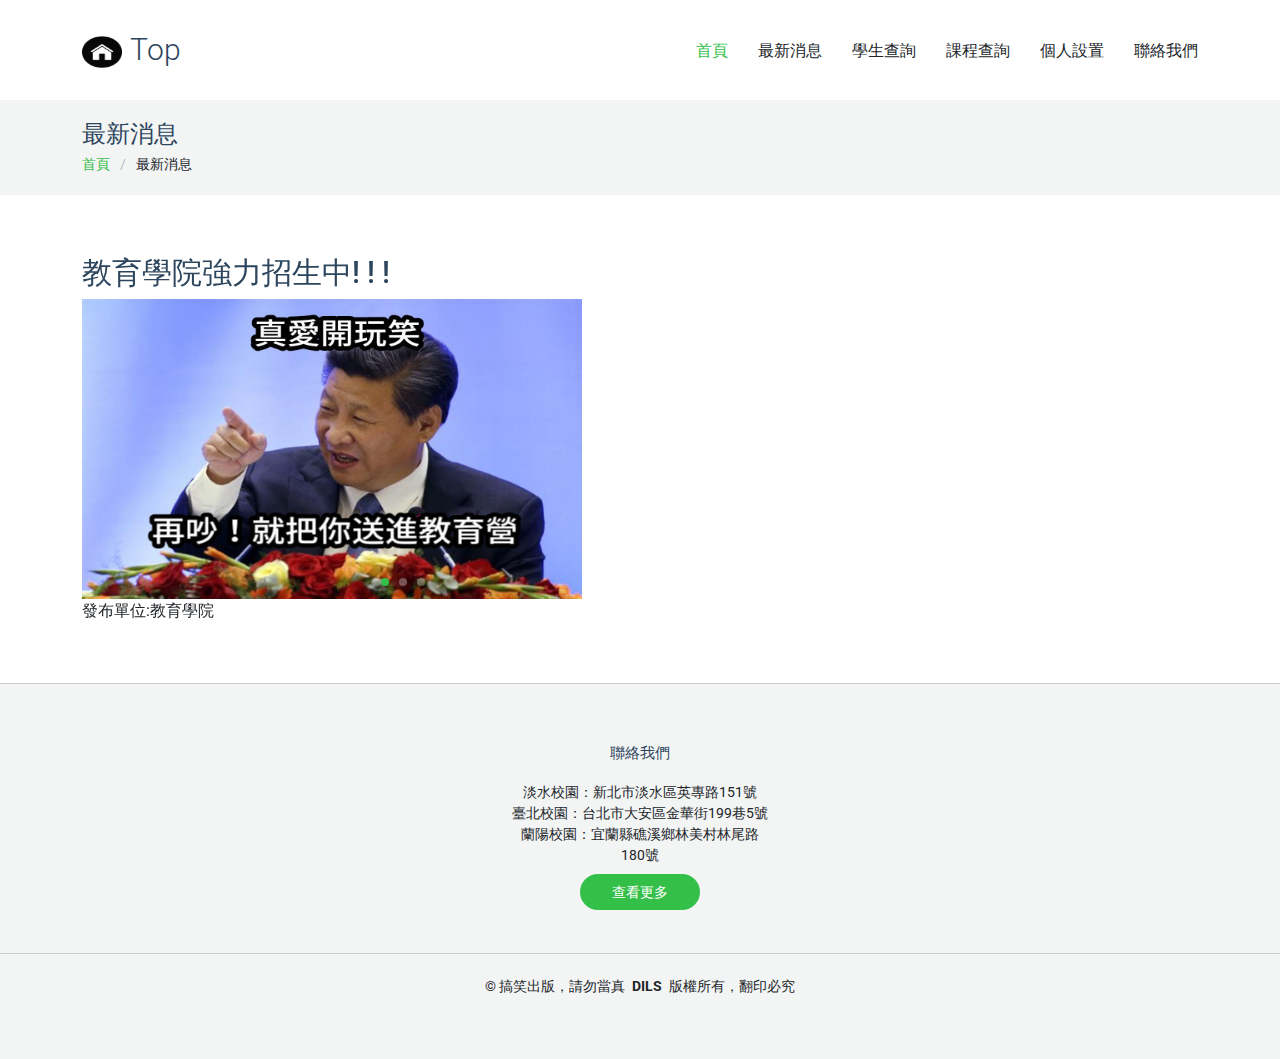
<file: Web/Active/news.html>
<!DOCTYPE html>
<html lang="en">

<head>
  <meta charset="utf-8">
  <meta content="width=device-width, initial-scale=1.0" name="viewport">
  <title>Services - Active Bootstrap Template</title>
  <meta name="description" content="">
  <meta name="keywords" content="">

  <!-- Favicons -->
  <link href="assets/img/1.jpg" rel="icon">
  <link href="assets/img/1.jpg" rel="apple-touch-icon">

  <!-- Fonts -->
  <link href="https://fonts.googleapis.com" rel="preconnect">
  <link href="https://fonts.gstatic.com" rel="preconnect" crossorigin>
  <link href="https://fonts.googleapis.com/css2?family=Roboto:ital,wght@0,100;0,300;0,400;0,500;0,700;0,900;1,100;1,300;1,400;1,500;1,700;1,900&family=Lato:ital,wght@0,100;0,300;0,400;0,700;0,900;1,100;1,300;1,400;1,700;1,900&display=swap" rel="stylesheet">

  <!-- Vendor CSS Files -->
  <link href="assets/vendor/bootstrap/css/bootstrap.min.css" rel="stylesheet">
  <link href="assets/vendor/bootstrap-icons/bootstrap-icons.css" rel="stylesheet">
  <link href="assets/vendor/aos/aos.css" rel="stylesheet">
  <link href="assets/vendor/swiper/swiper-bundle.min.css" rel="stylesheet">
  <link href="assets/vendor/glightbox/css/glightbox.min.css" rel="stylesheet">

  <!-- Main CSS File -->
  <link href="assets/css/main.css" rel="stylesheet">

  <!-- =======================================================
  * Template Name: Active
  * Template URL: https://bootstrapmade.com/active-bootstrap-website-template/
  * Updated: Aug 07 2024 with Bootstrap v5.3.3
  * Author: BootstrapMade.com
  * License: https://bootstrapmade.com/license/
  ======================================================== -->
</head>

<body class="services-page">

  <header id="header" class="header d-flex align-items-center sticky-top">
    <div class="container-fluid container-xl position-relative d-flex align-items-center justify-content-between">

      <a href="news.html" class="logo d-flex align-items-center">
        <!-- Uncomment the line below if you also wish to use an image logo -->
        <!-- <img src="assets/img/logo.png" alt=""> -->
        <h1 class="sitename"><img src="assets/img/2.jpg" width="40px" height="45px">Top</h1>
      </a>

      <nav id="navmenu" class="navmenu">
        <ul>
          <li><a href="index.html" class="active">首頁</a></li>
          <li><a href="news.html">最新消息</a></li>
          <li><a href="students.html">學生查詢</a></li>
          <li><a href="lesson.html">課程查詢</a></li>
          <li><a href="personal.html">個人設置</a></li>
          <li><a href="contact.html">聯絡我們</a></li>
        </ul>
        <i class="mobile-nav-toggle d-xl-none bi bi-list"></i>
      </nav>

    </div>
  </header>

  <main class="main">

    <!-- Page Title -->
    <div class="page-title light-background">
      <div class="container">
        <h1>最新消息</h1>
        <nav class="breadcrumbs">
          <ol>
            <li><a href="index.html">首頁</a></li>
            <li class="current">最新消息</li>
          </ol>
        </nav>
      </div>
    </div><!-- End Page Title -->

<!-- About Section -->
<section id="about" class="about section">
  <div class="container">
    <div class="row align-items-center justify-content-between">
      <div class="col-lg-7 mb-5 mb-lg-0 order-lg-2" data-aos="fade-up" data-aos-delay="400">
        <div class="swiper init-swiper">
          <script type="application/json" class="swiper-config">
            {
              "loop": true,
              "speed": 600,
              "autoplay": {
                "delay": 5000
              },
              "slidesPerView": "auto",
              "pagination": {
                "el": ".swiper-pagination",
                "type": "bullets",
                "clickable": true
              },
              "breakpoints": {
                "320": {
                  "slidesPerView": 1,
                  "spaceBetween": 40
                },
                "1200": {
                  "slidesPerView": 1,
                  "spaceBetween": 1
                }
              }
            }
          </script>
          <div class="swiper-wrapper">
            <div class="swiper-slide">
              <h1><div class="slide-title">教育學院強力招生中! ! !</div></h1>
              <img src="assets/img/7.jpg" width="500px" height="300px">
              
              <div class="slide-text">發布單位:教育學院</div>
            </div>
            <div class="swiper-slide">
              <h1><div class="slide-title">習禁評教授開設經濟學課程</div></h1>
              <img src="assets/img/8.jpg" width="500px" height="300px">
              <div class="slide-text">發布單位:經濟系</div>
            </div>
            <div class="swiper-slide">
              <h1><div class="slide-title">本系榮幸邀請到國際談判專家前來演講</div></h1>
              <img src="assets/img/9.jpg" width="500px" height="300px">
              <div class="slide-text">發布單位:國際事務與戰略研究所</div>
            </div>
          </div>
          <div class="swiper-pagination"></div>
        </div>
      </div>
    </div>
  </div>
</section>
</main>

  <footer id="footer" class="footer light-background">
    <div class="container">
      <div class="row g-4 justify-content-center">
        <div class="col-md-6 col-lg-3 mb-3 mb-md-0">
          <div class="widget text-center">  <!-- Added text-center class here -->
            <h3 class="widget-heading">聯絡我們</h3>
            <p>淡水校園：新北市淡水區英專路151號<br>
               臺北校園：台北市大安區金華街199巷5號<br>
               蘭陽校園：宜蘭縣礁溪鄉林美村林尾路180號</p>
            <p class="mb-0">
              <a href="contact.html" class="btn-learn-more">查看更多</a>
            </p>
          </div>
        </div>
      </div>
    </div>

      <div class="copyright d-flex flex-column flex-md-row align-items-center justify-content-center">
        <p>© <span>搞笑出版，請勿當真</span> 
          <strong class="px-1 sitename">DILS</strong> 
          <span>版權所有，翻印必究</span>
        </p>
      </div>
    </div>
  </footer>

  <!-- Scroll Top -->
  <a href="#" id="scroll-top" class="scroll-top d-flex align-items-center justify-content-center"><i class="bi bi-arrow-up-short"></i></a>

  <!-- Vendor JS Files -->
  <script src="assets/vendor/bootstrap/js/bootstrap.bundle.min.js"></script>
  <script src="assets/vendor/aos/aos.js"></script>
  <script src="assets/vendor/swiper/swiper-bundle.min.js"></script>
  <script src="assets/vendor/glightbox/js/glightbox.min.js"></script>
  <script src="assets/js/main.js"></script>

</body>

</html>
</file>
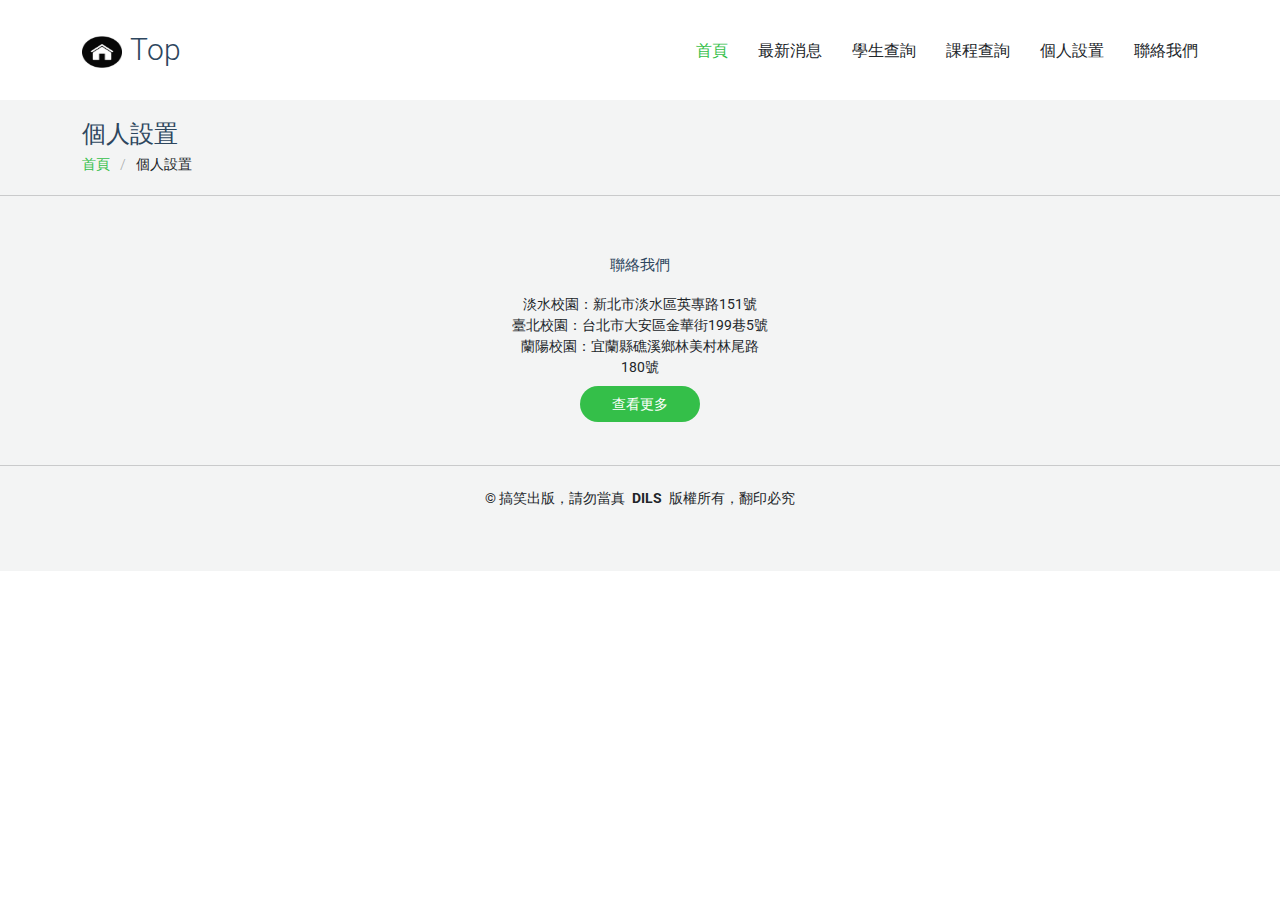
<file: Web/Active/personal.html>
<!DOCTYPE html>
<html lang="en">

<head>
  <meta charset="utf-8">
  <meta content="width=device-width, initial-scale=1.0" name="viewport">
  <title>Blog - Active Bootstrap Template</title>
  <meta name="description" content="">
  <meta name="keywords" content="">

  <!-- Favicons -->
  <link href="assets/img/1.jpg" rel="icon">
  <link href="assets/img/1.jpg" rel="apple-touch-icon">

  <!-- Fonts -->
  <link href="https://fonts.googleapis.com" rel="preconnect">
  <link href="https://fonts.gstatic.com" rel="preconnect" crossorigin>
  <link href="https://fonts.googleapis.com/css2?family=Roboto:ital,wght@0,100;0,300;0,400;0,500;0,700;0,900;1,100;1,300;1,400;1,500;1,700;1,900&family=Lato:ital,wght@0,100;0,300;0,400;0,700;0,900;1,100;1,300;1,400;1,700;1,900&display=swap" rel="stylesheet">

  <!-- Vendor CSS Files -->
  <link href="assets/vendor/bootstrap/css/bootstrap.min.css" rel="stylesheet">
  <link href="assets/vendor/bootstrap-icons/bootstrap-icons.css" rel="stylesheet">
  <link href="assets/vendor/aos/aos.css" rel="stylesheet">
  <link href="assets/vendor/swiper/swiper-bundle.min.css" rel="stylesheet">
  <link href="assets/vendor/glightbox/css/glightbox.min.css" rel="stylesheet">

  <!-- Main CSS File -->
  <link href="assets/css/main.css" rel="stylesheet">

  <!-- =======================================================
  * Template Name: Active
  * Template URL: https://bootstrapmade.com/active-bootstrap-website-template/
  * Updated: Aug 07 2024 with Bootstrap v5.3.3
  * Author: BootstrapMade.com
  * License: https://bootstrapmade.com/license/
  ======================================================== -->
</head>

<body class="blog-page">

  <header id="header" class="header d-flex align-items-center sticky-top">
    <div class="container-fluid container-xl position-relative d-flex align-items-center justify-content-between">

      <a href="personal.html" class="logo d-flex align-items-center">
        <!-- Uncomment the line below if you also wish to use an image logo -->
        <!-- <img src="assets/img/logo.png" alt=""> -->
        <h1 class="sitename"><img src="assets/img/2.jpg" width="40px" height="45px">Top</h1>
      </a>

      <nav id="navmenu" class="navmenu">
        <ul>
          <li><a href="index.html" class="active">首頁</a></li>
          <li><a href="news.html">最新消息</a></li>
          <li><a href="students.html">學生查詢</a></li>
          <li><a href="lesson.html">課程查詢</a></li>
          <li><a href="personal.html">個人設置</a></li>
          <li><a href="contact.html">聯絡我們</a></li>
        </ul>
        <i class="mobile-nav-toggle d-xl-none bi bi-list"></i>
      </nav>

    </div>
  </header>

  <main class="main">

    <!-- Page Title -->
    <div class="page-title light-background">
      <div class="container">
        <h1>個人設置</h1>
        <nav class="breadcrumbs">
          <ol>
            <li><a href="index.html">首頁</a></li>
            <li class="current">個人設置</li>
          </ol>
        </nav>
      </div>
    </div><!-- End Page Title -->



  </main>

  <footer id="footer" class="footer light-background">
    <div class="container">
      <div class="row g-4 justify-content-center">
        <div class="col-md-6 col-lg-3 mb-3 mb-md-0">
          <div class="widget text-center">  <!-- Added text-center class here -->
            <h3 class="widget-heading">聯絡我們</h3>
            <p>淡水校園：新北市淡水區英專路151號<br>
               臺北校園：台北市大安區金華街199巷5號<br>
               蘭陽校園：宜蘭縣礁溪鄉林美村林尾路180號</p>
            <p class="mb-0">
              <a href="contact.html" class="btn-learn-more">查看更多</a>
            </p>
          </div>
        </div>
      </div>
    </div>

      <div class="copyright d-flex flex-column flex-md-row align-items-center justify-content-center">
        <p>© <span>搞笑出版，請勿當真</span> 
          <strong class="px-1 sitename">DILS</strong> 
          <span>版權所有，翻印必究</span>
        </p>
      </div>
    </div>
  </footer>

  <!-- Scroll Top -->
  <a href="#" id="scroll-top" class="scroll-top d-flex align-items-center justify-content-center"><i class="bi bi-arrow-up-short"></i></a>

  <!-- Vendor JS Files -->
  <script src="assets/vendor/bootstrap/js/bootstrap.bundle.min.js"></script>
  <script src="assets/vendor/aos/aos.js"></script>
  <script src="assets/vendor/swiper/swiper-bundle.min.js"></script>
  <script src="assets/vendor/glightbox/js/glightbox.min.js"></script>
  <script src="assets/js/main.js"></script>

</body>

</html>
</file>
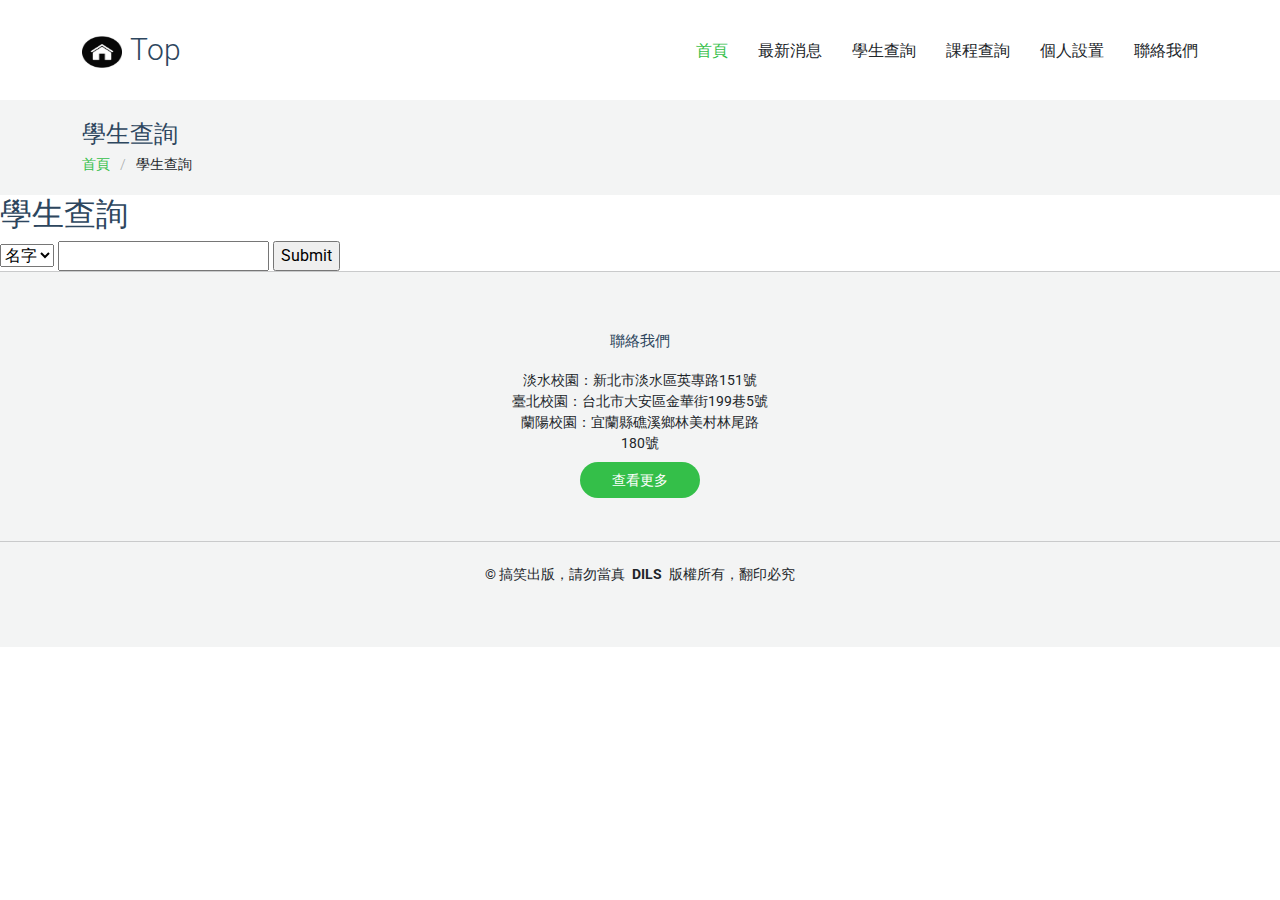
<file: Web/Active/students.html>
<!DOCTYPE html>
<html lang="en">

<head>
  <meta charset="utf-8">
  <meta content="width=device-width, initial-scale=1.0" name="viewport">
  <title>Portfolio - Active Bootstrap Template</title>
  <meta name="description" content="">
  <meta name="keywords" content="">

  <!-- Favicons -->
  <link href="assets/img/1.jpg" rel="icon">
  <link href="assets/img/1.jpg" rel="apple-touch-icon">

  <!-- Fonts -->
  <link href="https://fonts.googleapis.com" rel="preconnect">
  <link href="https://fonts.gstatic.com" rel="preconnect" crossorigin>
  <link href="https://fonts.googleapis.com/css2?family=Roboto:ital,wght@0,100;0,300;0,400;0,500;0,700;0,900;1,100;1,300;1,400;1,500;1,700;1,900&family=Lato:ital,wght@0,100;0,300;0,400;0,700;0,900;1,100;1,300;1,400;1,700;1,900&display=swap" rel="stylesheet">

  <!-- Vendor CSS Files -->
  <link href="assets/vendor/bootstrap/css/bootstrap.min.css" rel="stylesheet">
  <link href="assets/vendor/bootstrap-icons/bootstrap-icons.css" rel="stylesheet">
  <link href="assets/vendor/aos/aos.css" rel="stylesheet">
  <link href="assets/vendor/swiper/swiper-bundle.min.css" rel="stylesheet">
  <link href="assets/vendor/glightbox/css/glightbox.min.css" rel="stylesheet">

  <!-- Main CSS File -->
  <link href="assets/css/main.css" rel="stylesheet">

  <!-- =======================================================
  * Template Name: Active
  * Template URL: https://bootstrapmade.com/active-bootstrap-website-template/
  * Updated: Aug 07 2024 with Bootstrap v5.3.3
  * Author: BootstrapMade.com
  * License: https://bootstrapmade.com/license/
  ======================================================== -->
</head>

<body class="portfolio-page">

  <header id="header" class="header d-flex align-items-center sticky-top">
    <div class="container-fluid container-xl position-relative d-flex align-items-center justify-content-between">

      <a href="students.html" class="logo d-flex align-items-center">
        <!-- Uncomment the line below if you also wish to use an image logo -->
        <!-- <img src="assets/img/logo.png" alt=""> -->
        <h1 class="sitename"><img src="assets/img/2.jpg" width="40px" height="45px">Top</h1>
      </a>

      <nav id="navmenu" class="navmenu">
        <ul>
         <li><a href="index.html" class="active">首頁</a></li>
          <li><a href="news.html">最新消息</a></li>
          <li><a href="students.html">學生查詢</a></li>
          <li><a href="lesson.html">課程查詢</a></li>
          <li><a href="personal.html">個人設置</a></li>
          <li><a href="contact.html">聯絡我們</a></li>
        </ul>
        <i class="mobile-nav-toggle d-xl-none bi bi-list"></i>
      </nav>

    </div>
  </header>

  <main class="main">

    <!-- Page Title -->
    <div class="page-title light-background">
      <div class="container">
        <h1>學生查詢</h1>
        <nav class="breadcrumbs">
          <ol>
            <li><a href="index.html">首頁</a></li>
            <li class="current">學生查詢</li>
          </ol>
        </nav>
      </div>
    </div><!-- End Page Title -->

<h2>學生查詢</h2>
      <form action="students.php" method="get">
        <select name="student_field">
          <option value="name">名字</option>
          <option value="number">學號</option>
          <option value="college">系級</option>
        </select>
        <input type="text" name="student_key" />
        <input type="submit" />
      </form>
    </div>

    <footer id="footer" class="footer light-background">
      <div class="container">
        <div class="row g-4 justify-content-center">
          <div class="col-md-6 col-lg-3 mb-3 mb-md-0">
            <div class="widget text-center">  <!-- Added text-center class here -->
              <h3 class="widget-heading">聯絡我們</h3>
              <p>淡水校園：新北市淡水區英專路151號<br>
                 臺北校園：台北市大安區金華街199巷5號<br>
                 蘭陽校園：宜蘭縣礁溪鄉林美村林尾路180號</p>
              <p class="mb-0">
                <a href="contact.html" class="btn-learn-more">查看更多</a>
              </p>
            </div>
          </div>
        </div>
      </div>
  
        <div class="copyright d-flex flex-column flex-md-row align-items-center justify-content-center">
          <p>© <span>搞笑出版，請勿當真</span> 
            <strong class="px-1 sitename">DILS</strong> 
            <span>版權所有，翻印必究</span>
          </p>
        </div>
      </div>
    </footer>
  
    <!-- Scroll Top -->
    <a href="#" id="scroll-top" class="scroll-top d-flex align-items-center justify-content-center"><i class="bi bi-arrow-up-short"></i></a>
  
    <!-- Vendor JS Files -->
    <script src="assets/vendor/bootstrap/js/bootstrap.bundle.min.js"></script>
    <script src="assets/vendor/aos/aos.js"></script>
    <script src="assets/vendor/swiper/swiper-bundle.min.js"></script>
    <script src="assets/vendor/glightbox/js/glightbox.min.js"></script>
    <script src="assets/js/main.js"></script>
  
  </body>
  
  </html>
</file>
<file: assets/css/main.css>
/* Fonts */
:root {
  --default-font: "Roboto", system-ui, -apple-system, "Segoe UI", Roboto,
    "Helvetica Neue", Arial, "Noto Sans", "Liberation Sans", sans-serif,
    "Apple Color Emoji", "Segoe UI Emoji", "Segoe UI Symbol", "Noto Color Emoji";
  --heading-font: "Roboto", sans-serif;
  --nav-font: "Lato", sans-serif;
}

/* Global Colors - The following color variables are used throughout the website. Updating them here will change the color scheme of the entire website */
:root {
  --background-color: #ffffff; /* Background color for the entire website, including individual sections */
  --default-color: #212529; /* Default color used for the majority of the text content across the entire website */
  --heading-color: #2d465e; /* Color for headings, subheadings and title throughout the website */
  --accent-color: #34bf49; /* Accent color that represents your brand on the website. It's used for buttons, links, and other elements that need to stand out */
  --surface-color: #ffffff; /* The surface color is used as a background of boxed elements within sections, such as cards, icon boxes, or other elements that require a visual separation from the global background. */
  --contrast-color: #ffffff; /* Contrast color for text, ensuring readability against backgrounds of accent, heading, or default colors. */
}

/* Nav Menu Colors - The following color variables are used specifically for the navigation menu. They are separate from the global colors to allow for more customization options */
:root {
  --nav-color: #212529; /* The default color of the main navmenu links */
  --nav-hover-color: #34bf49; /* Applied to main navmenu links when they are hovered over or active */
  --nav-mobile-background-color: #ffffff; /* Used as the background color for mobile navigation menu */
  --nav-dropdown-background-color: #ffffff; /* Used as the background color for dropdown items that appear when hovering over primary navigation items */
  --nav-dropdown-color: #212529; /* Used for navigation links of the dropdown items in the navigation menu. */
  --nav-dropdown-hover-color: #34bf49; /* Similar to --nav-hover-color, this color is applied to dropdown navigation links when they are hovered over. */
}

/* Color Presets - These classes override global colors when applied to any section or element, providing reuse of the sam color scheme. */

.light-background {
  --background-color: #f3f4f4;
  --surface-color: #ffffff;
}

.dark-background {
  --background-color: #060606;
  --default-color: #ffffff;
  --heading-color: #ffffff;
  --surface-color: #252525;
  --contrast-color: #ffffff;
}

/* Smooth scroll */
:root {
  scroll-behavior: smooth;
}

/*--------------------------------------------------------------
# General Styling & Shared Classes
--------------------------------------------------------------*/
body {
  color: var(--default-color);
  background-color: var(--background-color);
  font-family: var(--default-font);
}

a {
  color: var(--accent-color);
  text-decoration: none;
  transition: 0.3s;
}

a:hover {
  color: color-mix(in srgb, var(--accent-color), transparent 25%);
  text-decoration: none;
}

h1,
h2,
h3,
h4,
h5,
h6 {
  color: var(--heading-color);
  font-family: var(--heading-font);
}

/* PHP Email Form Messages
------------------------------*/
.php-email-form .error-message {
  display: none;
  background: #df1529;
  color: #ffffff;
  text-align: left;
  padding: 15px;
  margin-bottom: 24px;
  font-weight: 600;
}

.php-email-form .sent-message {
  display: none;
  color: #ffffff;
  background: #059652;
  text-align: center;
  padding: 15px;
  margin-bottom: 24px;
  font-weight: 600;
}

.php-email-form .loading {
  display: none;
  background: var(--surface-color);
  text-align: center;
  padding: 15px;
  margin-bottom: 24px;
}

.php-email-form .loading:before {
  content: "";
  display: inline-block;
  border-radius: 50%;
  width: 24px;
  height: 24px;
  margin: 0 10px -6px 0;
  border: 3px solid var(--accent-color);
  border-top-color: var(--surface-color);
  animation: php-email-form-loading 1s linear infinite;
}

@keyframes php-email-form-loading {
  0% {
    transform: rotate(0deg);
  }

  100% {
    transform: rotate(360deg);
  }
}

/*--------------------------------------------------------------
# Global Header
--------------------------------------------------------------*/
.header {
  color: var(--default-color);
  background-color: var(--background-color);
  padding: 20px 0;
  transition: all 0.5s;
  z-index: 997;
}

.header .logo {
  line-height: 1;
}

.header .logo img {
  max-height: 32px;
  margin-right: 8px;
}

.header .logo h1 {
  font-size: 30px;
  margin: 0;
  font-weight: 300;
  color: var(--heading-color);
}

.scrolled .header {
  box-shadow: 0px 0 18px rgba(0, 0, 0, 0.1);
}

/*--------------------------------------------------------------
# Navigation Menu
--------------------------------------------------------------*/
/* Navmenu - Desktop */
@media (min-width: 1200px) {
  .navmenu {
    padding: 0;
  }

  .navmenu ul {
    margin: 0;
    padding: 0;
    display: flex;
    list-style: none;
    align-items: center;
  }

  .navmenu li {
    position: relative;
  }

  .navmenu a,
  .navmenu a:focus {
    color: var(--nav-color);
    padding: 18px 15px;
    font-size: 16px;
    font-family: var(--nav-font);
    font-weight: 400;
    display: flex;
    align-items: center;
    justify-content: space-between;
    white-space: nowrap;
    transition: 0.3s;
  }

  .navmenu a i,
  .navmenu a:focus i {
    font-size: 12px;
    line-height: 0;
    margin-left: 5px;
    transition: 0.3s;
  }

  .navmenu li:last-child a {
    padding-right: 0;
  }

  .navmenu li:hover > a,
  .navmenu .active,
  .navmenu .active:focus {
    color: var(--nav-hover-color);
  }

  .navmenu .dropdown ul {
    margin: 0;
    padding: 10px 0;
    background: var(--nav-dropdown-background-color);
    display: block;
    position: absolute;
    visibility: hidden;
    left: 14px;
    top: 130%;
    opacity: 0;
    transition: 0.3s;
    border-radius: 4px;
    z-index: 99;
    box-shadow: 0px 0px 30px rgba(0, 0, 0, 0.1);
  }

  .navmenu .dropdown ul li {
    min-width: 200px;
  }

  .navmenu .dropdown ul a {
    padding: 10px 20px;
    font-size: 15px;
    text-transform: none;
    color: var(--nav-dropdown-color);
  }

  .navmenu .dropdown ul a i {
    font-size: 12px;
  }

  .navmenu .dropdown ul a:hover,
  .navmenu .dropdown ul .active:hover,
  .navmenu .dropdown ul li:hover > a {
    color: var(--nav-dropdown-hover-color);
  }

  .navmenu .dropdown:hover > ul {
    opacity: 1;
    top: 100%;
    visibility: visible;
  }

  .navmenu .dropdown .dropdown ul {
    top: 0;
    left: -90%;
    visibility: hidden;
  }

  .navmenu .dropdown .dropdown:hover > ul {
    opacity: 1;
    top: 0;
    left: -100%;
    visibility: visible;
  }
}

/* Navmenu - Mobile */
@media (max-width: 1199px) {
  .mobile-nav-toggle {
    color: var(--nav-color);
    font-size: 28px;
    line-height: 0;
    margin-right: 10px;
    cursor: pointer;
    transition: color 0.3s;
  }

  .navmenu {
    padding: 0;
    z-index: 9997;
  }

  .navmenu ul {
    display: none;
    list-style: none;
    position: absolute;
    inset: 60px 20px 20px 20px;
    padding: 10px 0;
    margin: 0;
    border-radius: 6px;
    background-color: var(--nav-mobile-background-color);
    overflow-y: auto;
    transition: 0.3s;
    z-index: 9998;
    box-shadow: 0px 0px 30px rgba(0, 0, 0, 0.1);
  }

  .navmenu a,
  .navmenu a:focus {
    color: var(--nav-color);
    padding: 10px 20px;
    font-family: var(--nav-font);
    font-size: 17px;
    font-weight: 500;
    display: flex;
    align-items: center;
    justify-content: space-between;
    white-space: nowrap;
    transition: 0.3s;
  }

  .navmenu a i,
  .navmenu a:focus i {
    font-size: 12px;
    line-height: 0;
    margin-left: 5px;
    width: 30px;
    height: 30px;
    display: flex;
    align-items: center;
    justify-content: center;
    border-radius: 50%;
    transition: 0.3s;
    background-color: color-mix(in srgb, var(--accent-color), transparent 90%);
  }

  .navmenu a i:hover,
  .navmenu a:focus i:hover {
    background-color: var(--accent-color);
    color: var(--contrast-color);
  }

  .navmenu a:hover,
  .navmenu .active,
  .navmenu .active:focus {
    color: var(--nav-hover-color);
  }

  .navmenu .active i,
  .navmenu .active:focus i {
    background-color: var(--accent-color);
    color: var(--contrast-color);
    transform: rotate(180deg);
  }

  .navmenu .dropdown ul {
    position: static;
    display: none;
    z-index: 99;
    padding: 10px 0;
    margin: 10px 20px;
    background-color: var(--nav-dropdown-background-color);
    border: 1px solid color-mix(in srgb, var(--default-color), transparent 90%);
    box-shadow: none;
    transition: all 0.5s ease-in-out;
  }

  .navmenu .dropdown ul ul {
    background-color: rgba(33, 37, 41, 0.1);
  }

  .navmenu .dropdown ul a {
    color: var(--nav-dropdown-color);
  }

  .navmenu .dropdown ul a:hover,
  .navmenu .dropdown ul .active:hover,
  .navmenu .dropdown ul li:hover > a {
    color: var(--nav-dropdown-hover-color);
  }

  .navmenu .dropdown > .dropdown-active {
    display: block;
    background-color: rgba(33, 37, 41, 0.03);
  }

  .mobile-nav-active {
    overflow: hidden;
  }

  .mobile-nav-active .mobile-nav-toggle {
    color: #fff;
    position: absolute;
    font-size: 32px;
    top: 15px;
    right: 15px;
    margin-right: 0;
    z-index: 9999;
  }

  .mobile-nav-active .navmenu {
    position: fixed;
    overflow: hidden;
    inset: 0;
    background: rgba(33, 37, 41, 0.8);
    transition: 0.3s;
  }

  .mobile-nav-active .navmenu > ul {
    display: block;
  }
}

/*--------------------------------------------------------------
# Global Footer
--------------------------------------------------------------*/
.footer {
  background-color: var(--background-color);
  color: var(--default-color);
  padding: 60px 0;
  font-size: 14px;
  border-top: 1px solid
    color-mix(in srgb, var(--default-color), transparent 80%);
}

.footer a {
  color: var(--default-color) !important;
}

.footer a:hover {
  color: var(--accent-color);
}

.footer .copyright {
  margin-top: 50px;
  position: relative;
  padding-top: 20px;
  border-top: 1px solid
    color-mix(in srgb, var(--default-color), transparent 80%);
}

.footer .copyright p,
.footer .copyright .credits {
  margin: 2px 0;
}

.footer .btn-learn-more {
  background-color: var(--accent-color);
  border-radius: 30px;
  padding: 8px 30px;
  border: 2px solid transparent;
  transition: 0.3s all ease-in-out;
  font-size: 14px;
  color: var(--contrast-color) !important;
}

.footer .btn-learn-more:hover {
  border-color: var(--accent-color);
  background-color: transparent;
  color: var(--accent-color) !important;
}

.footer .widget .widget-heading {
  font-size: 15px;
  color: var(--heading-color);
  margin-bottom: 20px;
}

.footer .widget ul li {
  margin-bottom: 10px;
  line-height: 1.5;
}

.footer .widget ul li a {
  color: color-mix(in srgb, var(--heading-color), transparent 50%);
}

.footer .widget ul li a:hover {
  text-decoration: none;
  color: var(--heading-color);
}

.footer .widget .footer-blog-entry .date {
  color: color-mix(in srgb, var(--default-color), transparent 50%);
  font-size: 12px;
}

.footer .social-icons li {
  display: inline-block;
}

.footer .social-icons li a {
  display: inline-block;
  width: 40px;
  height: 40px;
  position: relative;
  border-radius: 50%;
  background: color-mix(in srgb, var(--default-color), transparent 90%);
}

.footer .social-icons li a span {
  color: color-mix(in srgb, var(--heading-color), transparent 0%);
  position: absolute;
  top: 50%;
  left: 50%;
  transform: translate(-50%, -50%);
  transition: 0.3s all ease-in-out;
}

.footer .social-icons li a:hover {
  background: var(--accent-color);
}

.footer .social-icons li a:hover span {
  color: var(--contrast-color);
}

.footer .social-icons li:first-child a {
  padding-left: 0;
}

.footer .footer-subscribe form {
  position: relative;
}

.footer .footer-subscribe .form-control {
  font-size: 14px;
  height: 42px;
  border: 2px solid color-mix(in srgb, var(--default-color), transparent 40%);
  background: none;
  color: var(--heading-color);
  padding-right: 40px;
}

.footer .footer-subscribe .form-control:focus {
  border-color: color-mix(in srgb, var(--default-color), transparent 10%);
  box-shadow: none;
}

.footer .footer-subscribe .form-control::placeholder {
  color: color-mix(in srgb, var(--heading-color), transparent 60%);
}

.footer .footer-subscribe .btn-link {
  padding: 0;
  margin: 0;
  font-size: 1.5rem;
  background-color: none;
  border-color: none;
  position: absolute;
  line-height: 0;
  color: color-mix(in srgb, var(--heading-color), transparent 20%);
  top: 20px;
  right: 10px;
  transform: translateY(-50%) rotate(0deg);
}

.footer .footer-subscribe .btn-link:hover,
.footer .footer-subscribe .btn-link:focus,
.footer .footer-subscribe .btn-link:active {
  text-decoration: none;
}

/*--------------------------------------------------------------
# Preloader
--------------------------------------------------------------*/
#preloader {
  position: fixed;
  inset: 0;
  z-index: 999999;
  overflow: hidden;
  background: var(--background-color);
  transition: all 0.6s ease-out;
}

#preloader:before {
  content: "";
  position: fixed;
  top: calc(50% - 30px);
  left: calc(50% - 30px);
  border: 6px solid #ffffff;
  border-color: var(--accent-color) transparent var(--accent-color) transparent;
  border-radius: 50%;
  width: 60px;
  height: 60px;
  animation: animate-preloader 1.5s linear infinite;
}

@keyframes animate-preloader {
  0% {
    transform: rotate(0deg);
  }

  100% {
    transform: rotate(360deg);
  }
}

/*--------------------------------------------------------------
# Scroll Top Button
--------------------------------------------------------------*/
.scroll-top {
  position: fixed;
  visibility: hidden;
  opacity: 0;
  right: 15px;
  bottom: 15px;
  z-index: 99999;
  background-color: var(--accent-color);
  width: 40px;
  height: 40px;
  border-radius: 4px;
  transition: all 0.4s;
}

.scroll-top i {
  font-size: 24px;
  color: var(--contrast-color);
  line-height: 0;
}

.scroll-top:hover {
  background-color: color-mix(in srgb, var(--accent-color), transparent 20%);
  color: var(--contrast-color);
}

.scroll-top.active {
  visibility: visible;
  opacity: 1;
}

/*--------------------------------------------------------------
# Disable aos animation delay on mobile devices
--------------------------------------------------------------*/
@media screen and (max-width: 768px) {
  [data-aos-delay] {
    transition-delay: 0 !important;
  }
}

/*--------------------------------------------------------------
# Global Page Titles & Breadcrumbs
--------------------------------------------------------------*/
.page-title {
  color: var(--default-color);
  background-color: var(--background-color);
  padding: 20px 0;
  position: relative;
}

.page-title h1 {
  font-size: 24px;
  font-weight: 300;
  margin: 0 0 5px 0;
}

.page-title .breadcrumbs ol {
  display: flex;
  flex-wrap: wrap;
  list-style: none;
  padding: 0;
  margin: 0;
  font-size: 14px;
  font-weight: 400;
}

.page-title .breadcrumbs ol li + li {
  padding-left: 10px;
}

.page-title .breadcrumbs ol li + li::before {
  content: "/";
  display: inline-block;
  padding-right: 10px;
  color: color-mix(in srgb, var(--default-color), transparent 70%);
}

/*--------------------------------------------------------------
# Global Sections
--------------------------------------------------------------*/
section,
.section {
  color: var(--default-color);
  background-color: var(--background-color);
  padding: 60px 0;
  scroll-margin-top: 100px;
  overflow: clip;
}

@media (max-width: 1199px) {
  section,
  .section {
    scroll-margin-top: 66px;
  }
}

/*--------------------------------------------------------------
# Global Section Titles
--------------------------------------------------------------*/
.section-title {
  text-align: center;
  padding-bottom: 60px;
  position: relative;
}

.section-title h2 {
  font-size: 22px;
  font-weight: 500;
  margin-bottom: 0;
}

.section-title p {
  font-size: 15px;
  margin-bottom: 10px;
}

/*--------------------------------------------------------------
# About Section
--------------------------------------------------------------*/
.about .btn-get-started {
  background-color: var(--accent-color);
  color: var(--contrast-color);
  border-radius: 30px;
  padding: 8px 30px;
  border: 2px solid transparent;
  transition: 0.3s all ease-in-out;
  font-size: 14px;
}

.about .btn-get-started:hover {
  border-color: var(--accent-color);
  background-color: transparent;
  color: var(--accent-color);
}

.about h1 {
  color: var(--heading-color);
  font-size: 30px;
}

.about p {
  line-height: 1.7;
  color: var(--default-color);
}

.about .swiper-pagination {
  position: absolute;
  bottom: 30px;
}

.about .swiper-pagination .swiper-pagination-bullet {
  margin: 0 5px;
  background: #ffffff;
  opacity: 0.3;
}

.about
  .swiper-pagination
  .swiper-pagination-bullet.swiper-pagination-bullet-active {
  background: var(--accent-color);
  opacity: 1;
}

.about .section-subtitle {
  font-size: 15px;
  margin-bottom: 10px;
  display: block;
  color: var(--default-color);
}

/*--------------------------------------------------------------
# About 2 Section
--------------------------------------------------------------*/
.about-2 .content {
  background-color: var(--surface-color);
  padding-top: 50px;
  padding-bottom: 50px;
}

.about-2 .content-subtitle {
  font-size: 15px;
  margin-bottom: 10px;
  display: block;
  color: var(--default-color);
}

.about-2 .content-title {
  color: var(--heading-color);
  font-size: 22px;
  margin-bottom: 30px;
}

.about-2 p {
  line-height: 1.7;
  color: var(--default-color);
}

.about-2 .btn-get-started {
  background-color: var(--accent-color);
  color: var(--contrast-color);
  border-radius: 30px;
  padding: 8px 30px;
  border: 2px solid transparent;
  transition: 0.3s all ease-in-out;
  font-size: 14px;
}

.about-2 .btn-get-started:hover {
  border-color: var(--accent-color);
  background-color: transparent;
  color: var(--accent-color);
}

.about-2 .lead {
  line-height: 1.6;
  font-size: 18px;
  font-weight: normal;
  color: var(--default-color);
}

/*--------------------------------------------------------------
# Services Section
--------------------------------------------------------------*/
.services {
  padding-top: 60px;
  padding-bottom: 60px;
}

.services .services-item .services-icon {
  color: var(--accent-color);
  margin-bottom: 20px;
}

.services .services-item .services-icon i {
  font-size: 48px;
}

.services .services-item h3 {
  font-size: 17px;
  font-weight: 400;
  color: var(--heading-color);
}

/*--------------------------------------------------------------
# Stats Section
--------------------------------------------------------------*/
.stats {
  padding-top: 60px;
}

.stats .content-subtitle {
  font-size: 15px;
  margin-bottom: 10px;
  display: block;
  color: var(--default-color);
}

.stats .lead {
  line-height: 1.6;
  font-size: 18px;
  font-weight: normal;
  color: var(--default-color);
}

.stats .content-title {
  color: var(--heading-color);
  font-size: 22px;
  margin-bottom: 30px;
}

.stats p {
  line-height: 1.7;
  color: var(--default-color);
}

.stats .btn-get-started {
  background-color: var(--accent-color);
  color: var(--contrast-color);
  border-radius: 30px;
  padding: 8px 30px;
  border: 2px solid transparent;
  transition: 0.3s all ease-in-out;
  font-size: 14px;
}

.stats .btn-get-started:hover {
  border-color: var(--accent-color);
  background-color: transparent;
  color: var(--accent-color);
}

.stats .count-numbers .number {
  font-size: 1.8rem;
  color: var(--heading-color);
  position: relative;
  display: block;
  padding-bottom: 7px;
  margin-bottom: 10px;
}

.stats .count-numbers .number:after {
  content: "";
  left: 0;
  bottom: 0;
  position: absolute;
  width: 20px;
  height: 2px;
  background: var(--accent-color);
}

/*--------------------------------------------------------------
# Blog Posts Section
--------------------------------------------------------------*/
.blog-posts .title-wrap {
  padding-bottom: 30px;
}

.blog-posts .content-subtitle {
  font-size: 15px;
  margin-bottom: 10px;
  display: block;
  color: var(--default-color);
}

.blog-posts .content-title {
  color: var(--heading-color);
  font-size: 22px;
  margin-bottom: 30px;
}

.blog-posts .post-entry .thumb {
  margin-bottom: 20px;
}

.blog-posts .post-entry .thumb img {
  transition: 0.3s all ease;
}

.blog-posts .post-entry .thumb:hover img {
  opacity: 0.8;
}

.blog-posts .post-entry .meta {
  font-size: 12px;
  margin-bottom: 20px;
}

.blog-posts .post-entry .meta .cat {
  text-transform: uppercase;
  font-weight: normal;
  color: var(--heading-color);
}

.blog-posts .post-entry .meta .date {
  color: color-mix(in srgb, var(--default-color), transparent 25%);
}

.blog-posts .post-entry .post-content {
  padding-left: 30px;
  padding-right: 30px;
}

.blog-posts .post-entry .post-content h3 {
  font-size: 18px;
  line-height: 1.2;
}

.blog-posts .post-entry .post-content h3 a {
  color: var(--heading-color);
}

.blog-posts .post-entry .post-content h3 a:hover {
  color: var(--accent-color);
}

.blog-posts .author .pic {
  flex: 0 0 50px;
  margin-right: 20px;
}

.blog-posts .author .author-name {
  line-height: 1.3;
}

.blog-posts .author .author-name strong {
  color: var(--heading-color);
  font-weight: normal;
}

.blog-posts .author .author-name span {
  font-size: 14px;
  color: color-mix(in srgb, var(--default-color), transparent 25%);
}

/*--------------------------------------------------------------
# Tabs Section
--------------------------------------------------------------*/
.tabs .service-item .service-icon {
  display: flex;
  align-items: center;
  justify-content: center;
  width: 40px;
  height: 40px;
  flex: 0 0 40px;
  border-radius: 4px;
  position: relative;
  color: var(--accent-color);
  background-color: color-mix(in srgb, var(--default-color), transparent 95%);
  margin-right: 20px;
  font-size: 16px;
}

.tabs .service-item .service-contents h3 {
  font-size: 16px;
  color: var(--heading-color);
}

.tabs .service-item.link {
  padding: 20px;
  margin-bottom: 10px;
  border-radius: 7px;
}

.tabs .service-item.link .service-contents {
  color: var(--default-color);
}

.tabs .service-item.link .service-contents *:last-child {
  margin-bottom: 0;
}

.tabs .service-item.link:hover {
  background: color-mix(in srgb, var(--default-color), transparent 96%);
}

.tabs .service-item.link:hover .service-icon {
  background-color: color-mix(in srgb, var(--default-color), transparent 90%);
  color: var(--default-color);
}

.tabs .service-item.link.active {
  background: var(--surface-color);
}

.tabs .service-item.link.active .service-icon {
  background-color: var(--accent-color);
  color: var(--contrast-color);
}

/*--------------------------------------------------------------
# Services 2 Section
--------------------------------------------------------------*/
.services-2 .content-subtitle {
  font-size: 15px;
  margin-bottom: 10px;
  display: block;
  color: var(--default-color);
}

.services-2 .content-title {
  color: var(--heading-color);
  font-size: 22px;
  margin-bottom: 30px;
}

.services-2 p {
  line-height: 1.7;
  color: var(--default-color);
}

.services-2 .lead {
  line-height: 1.6;
  font-size: 18px;
  font-weight: normal;
  color: var(--default-color);
}

.services-2 .btn-get-started {
  background-color: var(--accent-color);
  color: var(--contrast-color);
  border-radius: 30px;
  padding: 8px 30px;
  border: 2px solid transparent;
  transition: 0.3s all ease-in-out;
  font-size: 14px;
}

.services-2 .btn-get-started:hover {
  border-color: var(--accent-color);
  background-color: transparent;
  color: var(--accent-color);
}

.services-2 .services-item .services-icon {
  color: var(--accent-color);
  margin-bottom: 20px;
}

.services-2 .services-item .services-icon i {
  font-size: 48px;
}

.services-2 .services-item h3 {
  font-size: 17px;
  font-weight: 400;
  color: var(--heading-color);
}

/*--------------------------------------------------------------
# Pricing Section
--------------------------------------------------------------*/
.pricing .pricing-item {
  background-color: var(--surface-color);
  box-shadow: 0px 5px 90px rgba(0, 0, 0, 0.1);
  padding: 40px 20px;
  text-align: center;
  border-radius: 8px;
  position: relative;
  overflow: hidden;
}

.pricing .pricing-item h3 {
  padding: 15px;
  margin-top: 15px;
  font-size: 18px;
  font-weight: 600;
}

.pricing .pricing-item h4 {
  color: var(--accent-color);
  font-size: 42px;
  font-family: var(--default-font);
  font-weight: 500;
}

.pricing .pricing-item h4 sup {
  font-size: 20px;
  top: -15px;
  left: -3px;
}

.pricing .pricing-item h4 span {
  color: color-mix(in srgb, var(--default-color), transparent 40%);
  font-size: 16px;
  font-weight: 300;
}

.pricing .pricing-item ul {
  padding: 20px 0;
  list-style: none;
  text-align: center;
  line-height: 20px;
  font-size: 14px;
}

.pricing .pricing-item ul li {
  padding-bottom: 16px;
}

.pricing .pricing-item ul .na {
  color: color-mix(in srgb, var(--default-color), transparent 60%);
  text-decoration: line-through;
}

.pricing .pricing-item .btn-wrap {
  padding: 15px;
  text-align: center;
}

.pricing .pricing-item .btn-buy {
  color: var(--accent-color);
  background-color: transparent;
  border: 2px solid var(--accent-color);
  display: inline-block;
  padding: 10px 40px 12px 40px;
  border-radius: 50px;
  font-size: 14px;
  font-family: var(--heading-font);
  font-weight: 600;
  transition: 0.3s;
}

.pricing .pricing-item .btn-buy:hover {
  background: var(--accent-color);
  color: var(--contrast-color);
}

.pricing .recommended .btn-buy {
  background: var(--accent-color);
  color: var(--contrast-color);
}

.pricing .recommended .btn-buy:hover {
  background: color-mix(in srgb, var(--accent-color), transparent 20%);
  border-color: color-mix(in srgb, var(--accent-color), transparent 20%);
}

.pricing .recommended-badge {
  position: absolute;
  top: 20px;
  left: 50%;
  transform: translateX(-50%);
  z-index: 1;
  font-size: 13px;
  padding: 3px 25px 6px 25px;
  background: color-mix(in srgb, var(--accent-color), transparent 92%);
  color: var(--accent-color);
  border-radius: 50px;
}

/*--------------------------------------------------------------
# Faq Section
--------------------------------------------------------------*/
.faq .content-subtitle {
  font-size: 15px;
  margin-bottom: 10px;
  display: block;
  color: var(--default-color);
}

.faq .content-title {
  color: var(--heading-color);
  font-size: 22px;
  margin-bottom: 30px;
}

.faq p {
  line-height: 1.7;
  color: var(--default-color);
}

.faq .custom-accordion .accordion-item {
  background-color: var(--surface-color);
  margin-bottom: 0px;
  position: relative;
  border-radius: 0px;
  overflow: hidden;
}

.faq .custom-accordion .accordion-item .btn-link {
  display: block;
  width: 100%;
  padding: 15px 0;
  text-decoration: none;
  text-align: left;
  color: var(--default-color);
  border: none;
  padding-left: 40px;
  border-radius: 0;
  position: relative;
  background-color: color-mix(in srgb, var(--default-color), transparent 94%);
}

.faq .custom-accordion .accordion-item .btn-link:before {
  content: "\f282";
  display: inline-block;
  font-family: "bootstrap-icons" !important;
  font-style: normal;
  font-weight: normal !important;
  font-variant: normal;
  text-transform: none;
  line-height: 1;
  vertical-align: -0.125em;
  -webkit-font-smoothing: antialiased;
  position: absolute;
  top: 50%;
  transform: translateY(-50%);
  left: 15px;
}

.faq .custom-accordion .accordion-item .btn-link[aria-expanded="true"] {
  color: var(--accent-color);
}

.faq .custom-accordion .accordion-item .btn-link[aria-expanded="true"]:before {
  font-family: "bootstrap-icons" !important;
  content: "\f286";
  position: absolute;
  color: var(--accent-color);
  top: 50%;
  transform: translateY(-50%);
}

.faq .custom-accordion .accordion-item .accordion-body {
  padding: 20px 20px 20px 20px;
  color: var(--default-color);
}

/*--------------------------------------------------------------
# Testimonials Section
--------------------------------------------------------------*/
.testimonials p {
  line-height: 1.7;
  color: var(--default-color);
}

.testimonials .testimonial {
  max-width: 500px;
  text-align: center;
  margin-bottom: 30px;
}

.testimonials .testimonial .name {
  font-size: 18px;
  color: var(--heading-color);
}

.testimonials .testimonial .img-wrap img {
  margin: 0 auto;
  width: 70px;
  border-radius: 50%;
}

.testimonials .swiper-pagination {
  position: absolute;
  bottom: 0px;
}

.testimonials .swiper-pagination .swiper-pagination-bullet {
  margin: 0 5px;
  background-color: color-mix(in srgb, var(--default-color) 65%, transparent);
  opacity: 0.3;
}

.testimonials
  .swiper-pagination
  .swiper-pagination-bullet.swiper-pagination-bullet-active {
  background: var(--accent-color);
  opacity: 1;
}

/*--------------------------------------------------------------
# Portfolio Section
--------------------------------------------------------------*/
.portfolio .portfolio-filters {
  padding: 0;
  margin: 0 auto 20px auto;
  list-style: none;
  text-align: center;
}

.portfolio .portfolio-filters li {
  cursor: pointer;
  display: inline-block;
  padding: 8px 20px 10px 20px;
  margin: 0;
  font-size: 15px;
  font-weight: 500;
  line-height: 1;
  margin-bottom: 5px;
  border-radius: 50px;
  transition: all 0.3s ease-in-out;
  font-family: var(--heading-font);
}

.portfolio .portfolio-filters li:hover,
.portfolio .portfolio-filters li.filter-active {
  color: var(--contrast-color);
  background-color: var(--accent-color);
}

.portfolio .portfolio-filters li:first-child {
  margin-left: 0;
}

.portfolio .portfolio-filters li:last-child {
  margin-right: 0;
}

@media (max-width: 575px) {
  .portfolio .portfolio-filters li {
    font-size: 14px;
    margin: 0 0 10px 0;
  }
}

.portfolio .portfolio-item {
  position: relative;
  overflow: hidden;
}

.portfolio .portfolio-item .portfolio-info {
  opacity: 0;
  position: absolute;
  left: 12px;
  right: 12px;
  bottom: -100%;
  z-index: 3;
  transition: all ease-in-out 0.5s;
  background: color-mix(in srgb, var(--background-color), transparent 10%);
  padding: 15px;
}

.portfolio .portfolio-item .portfolio-info h4 {
  font-size: 18px;
  font-weight: 600;
  padding-right: 50px;
}

.portfolio .portfolio-item .portfolio-info p {
  color: color-mix(in srgb, var(--default-color), transparent 30%);
  font-size: 14px;
  margin-bottom: 0;
  padding-right: 50px;
}

.portfolio .portfolio-item .portfolio-info .preview-link,
.portfolio .portfolio-item .portfolio-info .details-link {
  position: absolute;
  right: 50px;
  font-size: 24px;
  top: calc(50% - 14px);
  color: color-mix(in srgb, var(--default-color), transparent 30%);
  transition: 0.3s;
  line-height: 0;
}

.portfolio .portfolio-item .portfolio-info .preview-link:hover,
.portfolio .portfolio-item .portfolio-info .details-link:hover {
  color: var(--accent-color);
}

.portfolio .portfolio-item .portfolio-info .details-link {
  right: 14px;
  font-size: 28px;
}

.portfolio .portfolio-item:hover .portfolio-info {
  opacity: 1;
  bottom: 0;
}

/*--------------------------------------------------------------
# Portfolio Details Section
--------------------------------------------------------------*/
.portfolio-details .portfolio-details-slider img {
  width: 100%;
}

.portfolio-details .swiper-wrapper {
  height: auto;
}

.portfolio-details .swiper-button-prev,
.portfolio-details .swiper-button-next {
  width: 48px;
  height: 48px;
}

.portfolio-details .swiper-button-prev:after,
.portfolio-details .swiper-button-next:after {
  color: rgba(255, 255, 255, 0.8);
  background-color: rgba(0, 0, 0, 0.15);
  font-size: 24px;
  border-radius: 50%;
  width: 48px;
  height: 48px;
  display: flex;
  align-items: center;
  justify-content: center;
  transition: 0.3s;
}

.portfolio-details .swiper-button-prev:hover:after,
.portfolio-details .swiper-button-next:hover:after {
  background-color: rgba(0, 0, 0, 0.3);
}

@media (max-width: 575px) {
  .portfolio-details .swiper-button-prev,
  .portfolio-details .swiper-button-next {
    display: none;
  }
}

.portfolio-details .swiper-pagination {
  margin-top: 20px;
  position: relative;
}

.portfolio-details .swiper-pagination .swiper-pagination-bullet {
  width: 10px;
  height: 10px;
  background-color: color-mix(in srgb, var(--default-color), transparent 85%);
  opacity: 1;
}

.portfolio-details .swiper-pagination .swiper-pagination-bullet-active {
  background-color: var(--accent-color);
}

.portfolio-details .portfolio-info h3 {
  font-size: 22px;
  font-weight: 700;
  margin-bottom: 20px;
  padding-bottom: 20px;
  position: relative;
}

.portfolio-details .portfolio-info h3:after {
  content: "";
  position: absolute;
  display: block;
  width: 50px;
  height: 3px;
  background: var(--accent-color);
  left: 0;
  bottom: 0;
}

.portfolio-details .portfolio-info ul {
  list-style: none;
  padding: 0;
  font-size: 15px;
}

.portfolio-details .portfolio-info ul li {
  display: flex;
  flex-direction: column;
  padding-bottom: 15px;
}

.portfolio-details .portfolio-info ul strong {
  text-transform: uppercase;
  font-weight: 400;
  color: color-mix(in srgb, var(--default-color), transparent 50%);
  font-size: 14px;
}

.portfolio-details .portfolio-info .btn-visit {
  padding: 8px 40px;
  background: var(--accent-color);
  color: var(--contrast-color);
  border-radius: 50px;
  transition: 0.3s;
}

.portfolio-details .portfolio-info .btn-visit:hover {
  background: color-mix(in srgb, var(--accent-color), transparent 20%);
}

.portfolio-details .portfolio-description h2 {
  font-size: 26px;
  font-weight: 700;
  margin-bottom: 20px;
}

.portfolio-details .portfolio-description p {
  padding: 0;
}

.portfolio-details .portfolio-description .testimonial-item {
  padding: 30px 30px 0 30px;
  position: relative;
  background: color-mix(in srgb, var(--default-color), transparent 97%);
  margin-bottom: 50px;
}

.portfolio-details .portfolio-description .testimonial-item .testimonial-img {
  width: 90px;
  border-radius: 50px;
  border: 6px solid var(--background-color);
  float: left;
  margin: 0 10px 0 0;
}

.portfolio-details .portfolio-description .testimonial-item h3 {
  font-size: 18px;
  font-weight: bold;
  margin: 15px 0 5px 0;
  padding-top: 20px;
}

.portfolio-details .portfolio-description .testimonial-item h4 {
  font-size: 14px;
  color: #6c757d;
  margin: 0;
}

.portfolio-details .portfolio-description .testimonial-item .quote-icon-left,
.portfolio-details .portfolio-description .testimonial-item .quote-icon-right {
  color: color-mix(in srgb, var(--accent-color), transparent 50%);
  font-size: 26px;
  line-height: 0;
}

.portfolio-details .portfolio-description .testimonial-item .quote-icon-left {
  display: inline-block;
  left: -5px;
  position: relative;
}

.portfolio-details .portfolio-description .testimonial-item .quote-icon-right {
  display: inline-block;
  right: -5px;
  position: relative;
  top: 10px;
  transform: scale(-1, -1);
}

.portfolio-details .portfolio-description .testimonial-item p {
  font-style: italic;
  margin: 0 0 15px 0 0 0;
  padding: 0;
}

/*--------------------------------------------------------------
# Team Section
--------------------------------------------------------------*/
.team .team h3 {
  font-size: 20px;
}

.team .team h3 a {
  color: var(--heading-color);
}

.team .team .pic {
  margin-bottom: 30px;
}

.team .team .pic img {
  border-radius: 4px;
}

.team .team .position {
  display: block;
  margin-bottom: 20px;
  font-size: 14px;
  color: color-mix(in srgb, var(--heading-color), transparent 30%);
}

.team p {
  line-height: 1.7;
  color: var(--default-color);
}

.team .more {
  position: relative;
  padding-right: 30px;
  display: inline-block;
}

.team .more span {
  position: absolute;
  top: 50%;
  right: 0;
  font-size: 16px;
  transform: translateY(-50%);
  width: 20px;
  height: 20px;
  background: transparent;
  color: var(--contrast-color);
  line-height: 1.6;
  text-align: center;
  transition: 0.3s all ease;
}

.team .more span:before {
  position: absolute;
  top: 50%;
  left: 50%;
  transform: translate(-50%, -50%);
}

.team .more:hover {
  color: var(--contrast-color);
}

.team .more:hover span {
  background: var(--accent-color);
}

.team .more.dark {
  color: var(--default-color);
}

.team .more.dark > span {
  color: var(--default-color);
}

.team .more.dark:hover {
  color: var(--accent-color);
}

.team .more.dark:hover span {
  color: var(--contrast-color);
  background: var(--accent-color);
}

.team .swiper-wrapper {
  height: auto;
}

.team .slider-nav a {
  width: 40px;
  height: 40px;
  position: relative;
  background: var(--accent-color);
  border-radius: 4px;
  transition: 0.2s all ease;
  display: flex;
  align-items: center;
  justify-content: center;
}

.team .slider-nav a i {
  color: var(--contrast-color);
}

.team .slider-nav a:hover {
  background-color: color-mix(in srgb, var(--accent-color) 90%, white 15%);
}

.team .slider-nav a:first-child {
  margin-right: 5px;
}

/*--------------------------------------------------------------
# Blog Posts 2 Section
--------------------------------------------------------------*/
.blog-posts-2 article {
  height: 100%;
}

.blog-posts-2 .post-img {
  max-height: 440px;
  overflow: hidden;
}

.blog-posts-2 .title {
  font-size: 20px;
  font-weight: 700;
  padding: 0;
  margin: 5px 0;
}

.blog-posts-2 .title a {
  color: var(--heading-color);
  transition: 0.3s;
}

.blog-posts-2 .title a:hover {
  color: var(--accent-color);
}

.blog-posts-2 .meta-top {
  margin-top: 10px;
  color: color-mix(in srgb, var(--default-color), transparent 40%);
}

.blog-posts-2 .meta-top ul {
  display: flex;
  flex-wrap: wrap;
  list-style: none;
  align-items: center;
  padding: 0;
  margin: 0;
}

.blog-posts-2 .meta-top i {
  font-size: 24px;
  line-height: 0;
  color: color-mix(in srgb, var(--default-color), transparent 50%);
}

.blog-posts-2 .meta-top a {
  color: color-mix(in srgb, var(--default-color), transparent 40%);
  font-size: 14px;
  display: inline-block;
  line-height: 1;
}

/*--------------------------------------------------------------
# Blog Pagination Section
--------------------------------------------------------------*/
.blog-pagination {
  padding-top: 0;
  color: color-mix(in srgb, var(--default-color), transparent 40%);
}

.blog-pagination ul {
  display: flex;
  padding: 0;
  margin: 0;
  list-style: none;
}

.blog-pagination li {
  margin: 0 5px;
  transition: 0.3s;
}

.blog-pagination li a {
  color: color-mix(in srgb, var(--default-color), transparent 40%);
  padding: 7px 16px;
  display: flex;
  align-items: center;
  justify-content: center;
}

.blog-pagination li a.active,
.blog-pagination li a:hover {
  background: var(--accent-color);
  color: var(--contrast-color);
}

.blog-pagination li a.active a,
.blog-pagination li a:hover a {
  color: var(--contrast-color);
}

/*--------------------------------------------------------------
# Blog Details Section
--------------------------------------------------------------*/
.blog-details {
  padding-bottom: 30px;
}

.blog-details .article {
  background-color: var(--surface-color);
  padding: 30px;
  box-shadow: 0 4px 16px rgba(0, 0, 0, 0.1);
}

.blog-details .post-img {
  margin: -30px -30px 20px -30px;
  overflow: hidden;
}

.blog-details .title {
  color: var(--heading-color);
  font-size: 28px;
  font-weight: 700;
  padding: 0;
  margin: 30px 0;
}

.blog-details .content {
  margin-top: 20px;
}

.blog-details .content h3 {
  font-size: 22px;
  margin-top: 30px;
  font-weight: bold;
}

.blog-details .content blockquote {
  overflow: hidden;
  background-color: color-mix(in srgb, var(--default-color), transparent 95%);
  padding: 60px;
  position: relative;
  text-align: center;
  margin: 20px 0;
}

.blog-details .content blockquote p {
  color: var(--default-color);
  line-height: 1.6;
  margin-bottom: 0;
  font-style: italic;
  font-weight: 500;
  font-size: 22px;
}

.blog-details .content blockquote:after {
  content: "";
  position: absolute;
  left: 0;
  top: 0;
  bottom: 0;
  width: 3px;
  background-color: var(--accent-color);
  margin-top: 20px;
  margin-bottom: 20px;
}

.blog-details .meta-top {
  margin-top: 20px;
  color: color-mix(in srgb, var(--default-color), transparent 40%);
}

.blog-details .meta-top ul {
  display: flex;
  flex-wrap: wrap;
  list-style: none;
  align-items: center;
  padding: 0;
  margin: 0;
}

.blog-details .meta-top ul li + li {
  padding-left: 20px;
}

.blog-details .meta-top i {
  font-size: 16px;
  margin-right: 8px;
  line-height: 0;
  color: color-mix(in srgb, var(--default-color), transparent 40%);
}

.blog-details .meta-top a {
  color: color-mix(in srgb, var(--default-color), transparent 40%);
  font-size: 14px;
  display: inline-block;
  line-height: 1;
}

.blog-details .meta-bottom {
  padding-top: 10px;
  border-top: 1px solid
    color-mix(in srgb, var(--default-color), transparent 90%);
}

.blog-details .meta-bottom i {
  color: color-mix(in srgb, var(--default-color), transparent 40%);
  display: inline;
}

.blog-details .meta-bottom a {
  color: color-mix(in srgb, var(--default-color), transparent 40%);
  transition: 0.3s;
}

.blog-details .meta-bottom a:hover {
  color: var(--accent-color);
}

.blog-details .meta-bottom .cats {
  list-style: none;
  display: inline;
  padding: 0 20px 0 0;
  font-size: 14px;
}

.blog-details .meta-bottom .cats li {
  display: inline-block;
}

.blog-details .meta-bottom .tags {
  list-style: none;
  display: inline;
  padding: 0;
  font-size: 14px;
}

.blog-details .meta-bottom .tags li {
  display: inline-block;
}

.blog-details .meta-bottom .tags li + li::before {
  padding-right: 6px;
  color: var(--default-color);
  content: ",";
}

.blog-details .meta-bottom .share {
  font-size: 16px;
}

.blog-details .meta-bottom .share i {
  padding-left: 5px;
}

/*--------------------------------------------------------------
# Blog Comments Section
--------------------------------------------------------------*/
.blog-comments {
  padding: 10px 0;
}

.blog-comments .comments-count {
  font-weight: bold;
}

.blog-comments .comment {
  margin-top: 30px;
  position: relative;
}

.blog-comments .comment .comment-img {
  margin-right: 14px;
}

.blog-comments .comment .comment-img img {
  width: 60px;
}

.blog-comments .comment h5 {
  font-size: 16px;
  margin-bottom: 2px;
}

.blog-comments .comment h5 a {
  font-weight: bold;
  color: var(--default-color);
  transition: 0.3s;
}

.blog-comments .comment h5 a:hover {
  color: var(--accent-color);
}

.blog-comments .comment h5 .reply {
  padding-left: 10px;
  color: color-mix(in srgb, var(--default-color), transparent 20%);
}

.blog-comments .comment h5 .reply i {
  font-size: 20px;
}

.blog-comments .comment time {
  display: block;
  font-size: 14px;
  color: color-mix(in srgb, var(--default-color), transparent 40%);
  margin-bottom: 5px;
}

.blog-comments .comment.comment-reply {
  padding-left: 40px;
}

/*--------------------------------------------------------------
# Comment Form Section
--------------------------------------------------------------*/
.comment-form {
  padding-top: 10px;
}

.comment-form form {
  background-color: var(--surface-color);
  margin-top: 30px;
  padding: 30px;
  box-shadow: 0 4px 16px rgba(0, 0, 0, 0.1);
}

.comment-form form h4 {
  font-weight: bold;
  font-size: 22px;
}

.comment-form form p {
  font-size: 14px;
}

.comment-form form input {
  background-color: var(--surface-color);
  color: var(--default-color);
  border: 1px solid color-mix(in srgb, var(--default-color), transparent 70%);
  font-size: 14px;
  border-radius: 4px;
  padding: 10px 10px;
}

.comment-form form input:focus {
  color: var(--default-color);
  background-color: var(--surface-color);
  box-shadow: none;
  border-color: var(--accent-color);
}

.comment-form form input::placeholder {
  color: color-mix(in srgb, var(--default-color), transparent 50%);
}

.comment-form form textarea {
  background-color: var(--surface-color);
  color: var(--default-color);
  border: 1px solid color-mix(in srgb, var(--default-color), transparent 70%);
  border-radius: 4px;
  padding: 10px 10px;
  font-size: 14px;
  height: 120px;
}

.comment-form form textarea:focus {
  color: var(--default-color);
  box-shadow: none;
  border-color: var(--accent-color);
  background-color: var(--surface-color);
}

.comment-form form textarea::placeholder {
  color: color-mix(in srgb, var(--default-color), transparent 50%);
}

.comment-form form .form-group {
  margin-bottom: 25px;
}

.comment-form form .btn-primary {
  border-radius: 4px;
  padding: 10px 20px;
  border: 0;
  background-color: var(--accent-color);
  color: var(--contrast-color);
}

.comment-form form .btn-primary:hover {
  color: var(--contrast-color);
  background-color: color-mix(in srgb, var(--accent-color), transparent 20%);
}

/*--------------------------------------------------------------
# Contact Section
--------------------------------------------------------------*/
.contact .info {
  background-color: var(--surface-color);
  padding: 40px;
  box-shadow: 0px 2px 15px rgba(0, 0, 0, 0.1);
  overflow: hidden;
}

.contact .info h3 {
  font-weight: 600;
  font-size: 24px;
}

.contact .info p {
  color: color-mix(in srgb, var(--default-color), transparent 40%);
  margin-bottom: 30px;
  font-size: 15px;
}

.contact .info-item + .info-item {
  padding-top: 20px;
  margin-top: 20px;
  border-top: 1px solid
    color-mix(in srgb, var(--default-color), transparent 90%);
}

.contact .info-item i {
  font-size: 24px;
  color: var(--accent-color);
  transition: all 0.3s ease-in-out;
  margin-right: 20px;
}

.contact .info-item h4 {
  padding: 0;
  font-size: 18px;
  line-height: 24px;
  font-weight: 600;
  margin-bottom: 5px;
}

.contact .info-item p {
  padding: 0;
  margin-bottom: 0;
  font-size: 14px;
  color: color-mix(in srgb, var(--default-color), transparent 40%);
}

.contact .php-email-form {
  width: 100%;
}

.contact .php-email-form .form-group {
  padding-bottom: 8px;
}

.contact .php-email-form input[type="text"],
.contact .php-email-form input[type="email"],
.contact .php-email-form textarea {
  color: var(--default-color);
  background-color: var(--surface-color);
  border-radius: 0px;
  box-shadow: none;
  font-size: 14px;
  border-color: color-mix(in srgb, var(--default-color), transparent 80%);
}

.contact .php-email-form input[type="text"]:focus,
.contact .php-email-form input[type="email"]:focus,
.contact .php-email-form textarea:focus {
  border-color: var(--accent-color);
}

.contact .php-email-form input[type="text"]::placeholder,
.contact .php-email-form input[type="email"]::placeholder,
.contact .php-email-form textarea::placeholder {
  color: color-mix(in srgb, var(--default-color), transparent 70%);
}

.contact .php-email-form input[type="text"],
.contact .php-email-form input[type="email"] {
  height: 48px;
  padding: 10px 15px;
}

.contact .php-email-form textarea {
  padding: 10px 12px;
  height: 290px;
}

.contact .php-email-form button[type="submit"] {
  background: var(--accent-color);
  color: var(--contrast-color);
  border: 0;
  padding: 13px 50px;
  transition: 0.4s;
  border-radius: 4px;
}

.contact .php-email-form button[type="submit"]:hover {
  background: color-mix(in srgb, var(--accent-color) 90%, black 15%);
}

/*--------------------------------------------------------------
# Widgets
--------------------------------------------------------------*/
.widgets-container {
  margin: 60px 0 30px 0;
}

.widget-title {
  color: var(--heading-color);
  font-size: 20px;
  font-weight: 600;
  padding: 0 0 0 10px;
  margin: 0 0 20px 0;
  border-left: 4px solid var(--accent-color);
}

.widget-item {
  margin-bottom: 30px;
  background-color: color-mix(in srgb, var(--default-color), transparent 98%);
  border: 1px solid color-mix(in srgb, var(--default-color), transparent 90%);
  padding: 30px;
  border-radius: 5px;
}

.widget-item:last-child {
  margin-bottom: 0;
}

.blog-author-widget img {
  max-width: 160px;
}

.blog-author-widget h4 {
  font-weight: 600;
  font-size: 24px;
  margin: 15px 0 0 0;
  padding: 0;
  color: color-mix(in srgb, var(--default-color), transparent 20%);
}

.blog-author-widget .social-links {
  margin: 5px 0;
}

.blog-author-widget .social-links a {
  color: color-mix(in srgb, var(--default-color), transparent 60%);
  margin: 0 3px;
  font-size: 18px;
}

.blog-author-widget .social-links a:hover {
  color: var(--accent-color);
}

.blog-author-widget p {
  font-style: italic;
  color: color-mix(in srgb, var(--default-color), transparent 30%);
  margin: 10px 0 0 0;
}

.search-widget form {
  background: var(--background-color);
  border: 1px solid color-mix(in srgb, var(--default-color), transparent 75%);
  padding: 3px 10px;
  position: relative;
  border-radius: 50px;
  transition: 0.3s;
}

.search-widget form input[type="text"] {
  border: 0;
  padding: 4px 10px;
  border-radius: 4px;
  width: calc(100% - 40px);
  background-color: var(--background-color);
  color: var(--default-color);
}

.search-widget form input[type="text"]:focus {
  outline: none;
}

.search-widget form button {
  background: none;
  color: var(--default-color);
  position: absolute;
  top: 0;
  right: 0;
  bottom: 0;
  border: 0;
  font-size: 16px;
  padding: 0 16px;
  transition: 0.3s;
  line-height: 0;
}

.search-widget form button i {
  line-height: 0;
}

.search-widget form button:hover {
  color: var(--accent-color);
}

.search-widget form:is(:focus-within) {
  border-color: var(--accent-color);
}

.recent-posts-widget .post-item {
  display: flex;
  flex-direction: column;
  margin-bottom: 20px;
}

.recent-posts-widget .post-item:last-child {
  margin-bottom: 0;
}

.recent-posts-widget .post-item h4 {
  font-size: 16px;
  font-weight: 600;
  margin-bottom: 5px;
}

.recent-posts-widget .post-item h4 a {
  color: var(--default-color);
  transition: 0.3s;
}

.recent-posts-widget .post-item h4 a:hover {
  color: var(--accent-color);
}

.recent-posts-widget .post-item time {
  display: block;
  font-style: italic;
  font-size: 14px;
  color: color-mix(in srgb, var(--default-color), transparent 50%);
}

.tags-widget ul {
  list-style: none;
  padding: 0;
  margin: 0;
}

.tags-widget ul li {
  display: inline-block;
}

.tags-widget ul a {
  background-color: color-mix(in srgb, var(--default-color), transparent 94%);
  color: color-mix(in srgb, var(--default-color), transparent 30%);
  border-radius: 50px;
  font-size: 14px;
  padding: 5px 15px;
  margin: 0 6px 8px 0;
  display: inline-block;
  transition: 0.3s;
}

.tags-widget ul a:hover {
  background: var(--accent-color);
  color: var(--contrast-color);
}

.tags-widget ul a span {
  padding-left: 5px;
  color: color-mix(in srgb, var(--default-color), transparent 60%);
  font-size: 14px;
}
</file>
<file: Web/Active/assets/css/main.css>
/**
* Template Name: Active
* Template URL: https://bootstrapmade.com/active-bootstrap-website-template/
* Updated: Aug 07 2024 with Bootstrap v5.3.3
* Author: BootstrapMade.com
* License: https://bootstrapmade.com/license/
*/

/*--------------------------------------------------------------
# Font & Color Variables
# Help: https://bootstrapmade.com/color-system/
--------------------------------------------------------------*/
/* Fonts */
:root {
  --default-font: "Roboto",  system-ui, -apple-system, "Segoe UI", Roboto, "Helvetica Neue", Arial, "Noto Sans", "Liberation Sans", sans-serif, "Apple Color Emoji", "Segoe UI Emoji", "Segoe UI Symbol", "Noto Color Emoji";
  --heading-font: "Roboto",  sans-serif;
  --nav-font: "Lato",  sans-serif;
}

/* Global Colors - The following color variables are used throughout the website. Updating them here will change the color scheme of the entire website */
:root { 
  --background-color: #ffffff; /* Background color for the entire website, including individual sections */
  --default-color: #212529; /* Default color used for the majority of the text content across the entire website */
  --heading-color: #2d465e; /* Color for headings, subheadings and title throughout the website */
  --accent-color: #34bf49; /* Accent color that represents your brand on the website. It's used for buttons, links, and other elements that need to stand out */
  --surface-color: #ffffff; /* The surface color is used as a background of boxed elements within sections, such as cards, icon boxes, or other elements that require a visual separation from the global background. */
  --contrast-color: #ffffff; /* Contrast color for text, ensuring readability against backgrounds of accent, heading, or default colors. */
}

/* Nav Menu Colors - The following color variables are used specifically for the navigation menu. They are separate from the global colors to allow for more customization options */
:root {
  --nav-color: #212529;  /* The default color of the main navmenu links */
  --nav-hover-color: #34bf49; /* Applied to main navmenu links when they are hovered over or active */
  --nav-mobile-background-color: #ffffff; /* Used as the background color for mobile navigation menu */
  --nav-dropdown-background-color: #ffffff; /* Used as the background color for dropdown items that appear when hovering over primary navigation items */
  --nav-dropdown-color: #212529; /* Used for navigation links of the dropdown items in the navigation menu. */
  --nav-dropdown-hover-color: #34bf49; /* Similar to --nav-hover-color, this color is applied to dropdown navigation links when they are hovered over. */
}

/* Color Presets - These classes override global colors when applied to any section or element, providing reuse of the sam color scheme. */

.light-background {
  --background-color: #f3f4f4;
  --surface-color: #ffffff;
}

.dark-background {
  --background-color: #060606;
  --default-color: #ffffff;
  --heading-color: #ffffff;
  --surface-color: #252525;
  --contrast-color: #ffffff;
}

/* Smooth scroll */
:root {
  scroll-behavior: smooth;
}

/*--------------------------------------------------------------
# General Styling & Shared Classes
--------------------------------------------------------------*/
body {
  color: var(--default-color);
  background-color: var(--background-color);
  font-family: var(--default-font);
}

a {
  color: var(--accent-color);
  text-decoration: none;
  transition: 0.3s;
}

a:hover {
  color: color-mix(in srgb, var(--accent-color), transparent 25%);
  text-decoration: none;
}

h1,
h2,
h3,
h4,
h5,
h6 {
  color: var(--heading-color);
  font-family: var(--heading-font);
}

/* PHP Email Form Messages
------------------------------*/
.php-email-form .error-message {
  display: none;
  background: #df1529;
  color: #ffffff;
  text-align: left;
  padding: 15px;
  margin-bottom: 24px;
  font-weight: 600;
}

.php-email-form .sent-message {
  display: none;
  color: #ffffff;
  background: #059652;
  text-align: center;
  padding: 15px;
  margin-bottom: 24px;
  font-weight: 600;
}

.php-email-form .loading {
  display: none;
  background: var(--surface-color);
  text-align: center;
  padding: 15px;
  margin-bottom: 24px;
}

.php-email-form .loading:before {
  content: "";
  display: inline-block;
  border-radius: 50%;
  width: 24px;
  height: 24px;
  margin: 0 10px -6px 0;
  border: 3px solid var(--accent-color);
  border-top-color: var(--surface-color);
  animation: php-email-form-loading 1s linear infinite;
}

@keyframes php-email-form-loading {
  0% {
    transform: rotate(0deg);
  }

  100% {
    transform: rotate(360deg);
  }
}

/*--------------------------------------------------------------
# Global Header
--------------------------------------------------------------*/
.header {
  color: var(--default-color);
  background-color: var(--background-color);
  padding: 20px 0;
  transition: all 0.5s;
  z-index: 997;
}

.header .logo {
  line-height: 1;
}

.header .logo img {
  max-height: 32px;
  margin-right: 8px;
}

.header .logo h1 {
  font-size: 30px;
  margin: 0;
  font-weight: 300;
  color: var(--heading-color);
}

.scrolled .header {
  box-shadow: 0px 0 18px rgba(0, 0, 0, 0.1);
}

/*--------------------------------------------------------------
# Navigation Menu
--------------------------------------------------------------*/
/* Navmenu - Desktop */
@media (min-width: 1200px) {
  .navmenu {
    padding: 0;
  }

  .navmenu ul {
    margin: 0;
    padding: 0;
    display: flex;
    list-style: none;
    align-items: center;
  }

  .navmenu li {
    position: relative;
  }

  .navmenu a,
  .navmenu a:focus {
    color: var(--nav-color);
    padding: 18px 15px;
    font-size: 16px;
    font-family: var(--nav-font);
    font-weight: 400;
    display: flex;
    align-items: center;
    justify-content: space-between;
    white-space: nowrap;
    transition: 0.3s;
  }

  .navmenu a i,
  .navmenu a:focus i {
    font-size: 12px;
    line-height: 0;
    margin-left: 5px;
    transition: 0.3s;
  }

  .navmenu li:last-child a {
    padding-right: 0;
  }

  .navmenu li:hover>a,
  .navmenu .active,
  .navmenu .active:focus {
    color: var(--nav-hover-color);
  }

  .navmenu .dropdown ul {
    margin: 0;
    padding: 10px 0;
    background: var(--nav-dropdown-background-color);
    display: block;
    position: absolute;
    visibility: hidden;
    left: 14px;
    top: 130%;
    opacity: 0;
    transition: 0.3s;
    border-radius: 4px;
    z-index: 99;
    box-shadow: 0px 0px 30px rgba(0, 0, 0, 0.1);
  }

  .navmenu .dropdown ul li {
    min-width: 200px;
  }

  .navmenu .dropdown ul a {
    padding: 10px 20px;
    font-size: 15px;
    text-transform: none;
    color: var(--nav-dropdown-color);
  }

  .navmenu .dropdown ul a i {
    font-size: 12px;
  }

  .navmenu .dropdown ul a:hover,
  .navmenu .dropdown ul .active:hover,
  .navmenu .dropdown ul li:hover>a {
    color: var(--nav-dropdown-hover-color);
  }

  .navmenu .dropdown:hover>ul {
    opacity: 1;
    top: 100%;
    visibility: visible;
  }

  .navmenu .dropdown .dropdown ul {
    top: 0;
    left: -90%;
    visibility: hidden;
  }

  .navmenu .dropdown .dropdown:hover>ul {
    opacity: 1;
    top: 0;
    left: -100%;
    visibility: visible;
  }
}

/* Navmenu - Mobile */
@media (max-width: 1199px) {
  .mobile-nav-toggle {
    color: var(--nav-color);
    font-size: 28px;
    line-height: 0;
    margin-right: 10px;
    cursor: pointer;
    transition: color 0.3s;
  }

  .navmenu {
    padding: 0;
    z-index: 9997;
  }

  .navmenu ul {
    display: none;
    list-style: none;
    position: absolute;
    inset: 60px 20px 20px 20px;
    padding: 10px 0;
    margin: 0;
    border-radius: 6px;
    background-color: var(--nav-mobile-background-color);
    overflow-y: auto;
    transition: 0.3s;
    z-index: 9998;
    box-shadow: 0px 0px 30px rgba(0, 0, 0, 0.1);
  }

  .navmenu a,
  .navmenu a:focus {
    color: var(--nav-color);
    padding: 10px 20px;
    font-family: var(--nav-font);
    font-size: 17px;
    font-weight: 500;
    display: flex;
    align-items: center;
    justify-content: space-between;
    white-space: nowrap;
    transition: 0.3s;
  }

  .navmenu a i,
  .navmenu a:focus i {
    font-size: 12px;
    line-height: 0;
    margin-left: 5px;
    width: 30px;
    height: 30px;
    display: flex;
    align-items: center;
    justify-content: center;
    border-radius: 50%;
    transition: 0.3s;
    background-color: color-mix(in srgb, var(--accent-color), transparent 90%);
  }

  .navmenu a i:hover,
  .navmenu a:focus i:hover {
    background-color: var(--accent-color);
    color: var(--contrast-color);
  }

  .navmenu a:hover,
  .navmenu .active,
  .navmenu .active:focus {
    color: var(--nav-hover-color);
  }

  .navmenu .active i,
  .navmenu .active:focus i {
    background-color: var(--accent-color);
    color: var(--contrast-color);
    transform: rotate(180deg);
  }

  .navmenu .dropdown ul {
    position: static;
    display: none;
    z-index: 99;
    padding: 10px 0;
    margin: 10px 20px;
    background-color: var(--nav-dropdown-background-color);
    border: 1px solid color-mix(in srgb, var(--default-color), transparent 90%);
    box-shadow: none;
    transition: all 0.5s ease-in-out;
  }

  .navmenu .dropdown ul ul {
    background-color: rgba(33, 37, 41, 0.1);
  }

  .navmenu .dropdown ul a {
    color: var(--nav-dropdown-color);
  }

  .navmenu .dropdown ul a:hover,
  .navmenu .dropdown ul .active:hover,
  .navmenu .dropdown ul li:hover>a {
    color: var(--nav-dropdown-hover-color);
  }

  .navmenu .dropdown>.dropdown-active {
    display: block;
    background-color: rgba(33, 37, 41, 0.03);
  }

  .mobile-nav-active {
    overflow: hidden;
  }

  .mobile-nav-active .mobile-nav-toggle {
    color: #fff;
    position: absolute;
    font-size: 32px;
    top: 15px;
    right: 15px;
    margin-right: 0;
    z-index: 9999;
  }

  .mobile-nav-active .navmenu {
    position: fixed;
    overflow: hidden;
    inset: 0;
    background: rgba(33, 37, 41, 0.8);
    transition: 0.3s;
  }

  .mobile-nav-active .navmenu>ul {
    display: block;
  }
}

/*--------------------------------------------------------------
# Global Footer
--------------------------------------------------------------*/
.footer {
  background-color: var(--background-color);
  color: var(--default-color);
  padding: 60px 0;
  font-size: 14px;
  border-top: 1px solid color-mix(in srgb, var(--default-color), transparent 80%);
}

.footer a {
  color: var(--default-color) !important;
}

.footer a:hover {
  color: var(--accent-color);
}

.footer .copyright {
  margin-top: 50px;
  position: relative;
  padding-top: 20px;
  border-top: 1px solid color-mix(in srgb, var(--default-color), transparent 80%);
}

.footer .copyright p,
.footer .copyright .credits {
  margin: 2px 0;
}

.footer .btn-learn-more {
  background-color: var(--accent-color);
  border-radius: 30px;
  padding: 8px 30px;
  border: 2px solid transparent;
  transition: 0.3s all ease-in-out;
  font-size: 14px;
  color: var(--contrast-color) !important;
}

.footer .btn-learn-more:hover {
  border-color: var(--accent-color);
  background-color: transparent;
  color: var(--accent-color) !important;
}

.footer .widget .widget-heading {
  font-size: 15px;
  color: var(--heading-color);
  margin-bottom: 20px;
}

.footer .widget ul li {
  margin-bottom: 10px;
  line-height: 1.5;
}

.footer .widget ul li a {
  color: color-mix(in srgb, var(--heading-color), transparent 50%);
}

.footer .widget ul li a:hover {
  text-decoration: none;
  color: var(--heading-color);
}

.footer .widget .footer-blog-entry .date {
  color: color-mix(in srgb, var(--default-color), transparent 50%);
  font-size: 12px;
}

.footer .social-icons li {
  display: inline-block;
}

.footer .social-icons li a {
  display: inline-block;
  width: 40px;
  height: 40px;
  position: relative;
  border-radius: 50%;
  background: color-mix(in srgb, var(--default-color), transparent 90%);
}

.footer .social-icons li a span {
  color: color-mix(in srgb, var(--heading-color), transparent 0%);
  position: absolute;
  top: 50%;
  left: 50%;
  transform: translate(-50%, -50%);
  transition: 0.3s all ease-in-out;
}

.footer .social-icons li a:hover {
  background: var(--accent-color);
}

.footer .social-icons li a:hover span {
  color: var(--contrast-color);
}

.footer .social-icons li:first-child a {
  padding-left: 0;
}

.footer .footer-subscribe form {
  position: relative;
}

.footer .footer-subscribe .form-control {
  font-size: 14px;
  height: 42px;
  border: 2px solid color-mix(in srgb, var(--default-color), transparent 40%);
  background: none;
  color: var(--heading-color);
  padding-right: 40px;
}

.footer .footer-subscribe .form-control:focus {
  border-color: color-mix(in srgb, var(--default-color), transparent 10%);
  box-shadow: none;
}

.footer .footer-subscribe .form-control::placeholder {
  color: color-mix(in srgb, var(--heading-color), transparent 60%);
}

.footer .footer-subscribe .btn-link {
  padding: 0;
  margin: 0;
  font-size: 1.5rem;
  background-color: none;
  border-color: none;
  position: absolute;
  line-height: 0;
  color: color-mix(in srgb, var(--heading-color), transparent 20%);
  top: 20px;
  right: 10px;
  transform: translateY(-50%) rotate(0deg);
}

.footer .footer-subscribe .btn-link:hover,
.footer .footer-subscribe .btn-link:focus,
.footer .footer-subscribe .btn-link:active {
  text-decoration: none;
}

/*--------------------------------------------------------------
# Preloader
--------------------------------------------------------------*/
#preloader {
  position: fixed;
  inset: 0;
  z-index: 999999;
  overflow: hidden;
  background: var(--background-color);
  transition: all 0.6s ease-out;
}

#preloader:before {
  content: "";
  position: fixed;
  top: calc(50% - 30px);
  left: calc(50% - 30px);
  border: 6px solid #ffffff;
  border-color: var(--accent-color) transparent var(--accent-color) transparent;
  border-radius: 50%;
  width: 60px;
  height: 60px;
  animation: animate-preloader 1.5s linear infinite;
}

@keyframes animate-preloader {
  0% {
    transform: rotate(0deg);
  }

  100% {
    transform: rotate(360deg);
  }
}

/*--------------------------------------------------------------
# Scroll Top Button
--------------------------------------------------------------*/
.scroll-top {
  position: fixed;
  visibility: hidden;
  opacity: 0;
  right: 15px;
  bottom: 15px;
  z-index: 99999;
  background-color: var(--accent-color);
  width: 40px;
  height: 40px;
  border-radius: 4px;
  transition: all 0.4s;
}

.scroll-top i {
  font-size: 24px;
  color: var(--contrast-color);
  line-height: 0;
}

.scroll-top:hover {
  background-color: color-mix(in srgb, var(--accent-color), transparent 20%);
  color: var(--contrast-color);
}

.scroll-top.active {
  visibility: visible;
  opacity: 1;
}

/*--------------------------------------------------------------
# Disable aos animation delay on mobile devices
--------------------------------------------------------------*/
@media screen and (max-width: 768px) {
  [data-aos-delay] {
    transition-delay: 0 !important;
  }
}

/*--------------------------------------------------------------
# Global Page Titles & Breadcrumbs
--------------------------------------------------------------*/
.page-title {
  color: var(--default-color);
  background-color: var(--background-color);
  padding: 20px 0;
  position: relative;
}

.page-title h1 {
  font-size: 24px;
  font-weight: 300;
  margin: 0 0 5px 0;
}

.page-title .breadcrumbs ol {
  display: flex;
  flex-wrap: wrap;
  list-style: none;
  padding: 0;
  margin: 0;
  font-size: 14px;
  font-weight: 400;
}

.page-title .breadcrumbs ol li+li {
  padding-left: 10px;
}

.page-title .breadcrumbs ol li+li::before {
  content: "/";
  display: inline-block;
  padding-right: 10px;
  color: color-mix(in srgb, var(--default-color), transparent 70%);
}

/*--------------------------------------------------------------
# Global Sections
--------------------------------------------------------------*/
section,
.section {
  color: var(--default-color);
  background-color: var(--background-color);
  padding: 60px 0;
  scroll-margin-top: 100px;
  overflow: clip;
}

@media (max-width: 1199px) {

  section,
  .section {
    scroll-margin-top: 66px;
  }
}

/*--------------------------------------------------------------
# Global Section Titles
--------------------------------------------------------------*/
.section-title {
  text-align: center;
  padding-bottom: 60px;
  position: relative;
}

.section-title h2 {
  font-size: 22px;
  font-weight: 500;
  margin-bottom: 0;
}

.section-title p {
  font-size: 15px;
  margin-bottom: 10px;
}

/*--------------------------------------------------------------
# About Section
--------------------------------------------------------------*/
.about .btn-get-started {
  background-color: var(--accent-color);
  color: var(--contrast-color);
  border-radius: 30px;
  padding: 8px 30px;
  border: 2px solid transparent;
  transition: 0.3s all ease-in-out;
  font-size: 14px;
}

.about .btn-get-started:hover {
  border-color: var(--accent-color);
  background-color: transparent;
  color: var(--accent-color);
}

.about h1 {
  color: var(--heading-color);
  font-size: 30px;
}

.about p {
  line-height: 1.7;
  color: var(--default-color);
}

.about .swiper-pagination {
  position: absolute;
  bottom: 30px;
}

.about .swiper-pagination .swiper-pagination-bullet {
  margin: 0 5px;
  background: #ffffff;
  opacity: 0.3;
}

.about .swiper-pagination .swiper-pagination-bullet.swiper-pagination-bullet-active {
  background: var(--accent-color);
  opacity: 1;
}

.about .section-subtitle {
  font-size: 15px;
  margin-bottom: 10px;
  display: block;
  color: var(--default-color);
}

/*--------------------------------------------------------------
# About 2 Section
--------------------------------------------------------------*/
.about-2 .content {
  background-color: var(--surface-color);
  padding-top: 50px;
  padding-bottom: 50px;
}

.about-2 .content-subtitle {
  font-size: 15px;
  margin-bottom: 10px;
  display: block;
  color: var(--default-color);
}

.about-2 .content-title {
  color: var(--heading-color);
  font-size: 22px;
  margin-bottom: 30px;
}

.about-2 p {
  line-height: 1.7;
  color: var(--default-color);
}

.about-2 .btn-get-started {
  background-color: var(--accent-color);
  color: var(--contrast-color);
  border-radius: 30px;
  padding: 8px 30px;
  border: 2px solid transparent;
  transition: 0.3s all ease-in-out;
  font-size: 14px;
}

.about-2 .btn-get-started:hover {
  border-color: var(--accent-color);
  background-color: transparent;
  color: var(--accent-color);
}

.about-2 .lead {
  line-height: 1.6;
  font-size: 18px;
  font-weight: normal;
  color: var(--default-color);
}

/*--------------------------------------------------------------
# Services Section
--------------------------------------------------------------*/
.services {
  padding-top: 60px;
  padding-bottom: 60px;
}

.services .services-item .services-icon {
  color: var(--accent-color);
  margin-bottom: 20px;
}

.services .services-item .services-icon i {
  font-size: 48px;
}

.services .services-item h3 {
  font-size: 17px;
  font-weight: 400;
  color: var(--heading-color);
}

/*--------------------------------------------------------------
# Stats Section
--------------------------------------------------------------*/
.stats {
  padding-top: 60px;
}

.stats .content-subtitle {
  font-size: 15px;
  margin-bottom: 10px;
  display: block;
  color: var(--default-color);
}

.stats .lead {
  line-height: 1.6;
  font-size: 18px;
  font-weight: normal;
  color: var(--default-color);
}

.stats .content-title {
  color: var(--heading-color);
  font-size: 22px;
  margin-bottom: 30px;
}

.stats p {
  line-height: 1.7;
  color: var(--default-color);
}

.stats .btn-get-started {
  background-color: var(--accent-color);
  color: var(--contrast-color);
  border-radius: 30px;
  padding: 8px 30px;
  border: 2px solid transparent;
  transition: 0.3s all ease-in-out;
  font-size: 14px;
}

.stats .btn-get-started:hover {
  border-color: var(--accent-color);
  background-color: transparent;
  color: var(--accent-color);
}

.stats .count-numbers .number {
  font-size: 1.8rem;
  color: var(--heading-color);
  position: relative;
  display: block;
  padding-bottom: 7px;
  margin-bottom: 10px;
}

.stats .count-numbers .number:after {
  content: "";
  left: 0;
  bottom: 0;
  position: absolute;
  width: 20px;
  height: 2px;
  background: var(--accent-color);
}

/*--------------------------------------------------------------
# Blog Posts Section
--------------------------------------------------------------*/
.blog-posts .title-wrap {
  padding-bottom: 30px;
}

.blog-posts .content-subtitle {
  font-size: 15px;
  margin-bottom: 10px;
  display: block;
  color: var(--default-color);
}

.blog-posts .content-title {
  color: var(--heading-color);
  font-size: 22px;
  margin-bottom: 30px;
}

.blog-posts .post-entry .thumb {
  margin-bottom: 20px;
}

.blog-posts .post-entry .thumb img {
  transition: 0.3s all ease;
}

.blog-posts .post-entry .thumb:hover img {
  opacity: 0.8;
}

.blog-posts .post-entry .meta {
  font-size: 12px;
  margin-bottom: 20px;
}

.blog-posts .post-entry .meta .cat {
  text-transform: uppercase;
  font-weight: normal;
  color: var(--heading-color);
}

.blog-posts .post-entry .meta .date {
  color: color-mix(in srgb, var(--default-color), transparent 25%);
}

.blog-posts .post-entry .post-content {
  padding-left: 30px;
  padding-right: 30px;
}

.blog-posts .post-entry .post-content h3 {
  font-size: 18px;
  line-height: 1.2;
}

.blog-posts .post-entry .post-content h3 a {
  color: var(--heading-color);
}

.blog-posts .post-entry .post-content h3 a:hover {
  color: var(--accent-color);
}

.blog-posts .author .pic {
  flex: 0 0 50px;
  margin-right: 20px;
}

.blog-posts .author .author-name {
  line-height: 1.3;
}

.blog-posts .author .author-name strong {
  color: var(--heading-color);
  font-weight: normal;
}

.blog-posts .author .author-name span {
  font-size: 14px;
  color: color-mix(in srgb, var(--default-color), transparent 25%);
}

/*--------------------------------------------------------------
# Tabs Section
--------------------------------------------------------------*/
.tabs .service-item .service-icon {
  display: flex;
  align-items: center;
  justify-content: center;
  width: 40px;
  height: 40px;
  flex: 0 0 40px;
  border-radius: 4px;
  position: relative;
  color: var(--accent-color);
  background-color: color-mix(in srgb, var(--default-color), transparent 95%);
  margin-right: 20px;
  font-size: 16px;
}

.tabs .service-item .service-contents h3 {
  font-size: 16px;
  color: var(--heading-color);
}

.tabs .service-item.link {
  padding: 20px;
  margin-bottom: 10px;
  border-radius: 7px;
}

.tabs .service-item.link .service-contents {
  color: var(--default-color);
}

.tabs .service-item.link .service-contents *:last-child {
  margin-bottom: 0;
}

.tabs .service-item.link:hover {
  background: color-mix(in srgb, var(--default-color), transparent 96%);
}

.tabs .service-item.link:hover .service-icon {
  background-color: color-mix(in srgb, var(--default-color), transparent 90%);
  color: var(--default-color);
}

.tabs .service-item.link.active {
  background: var(--surface-color);
}

.tabs .service-item.link.active .service-icon {
  background-color: var(--accent-color);
  color: var(--contrast-color);
}

/*--------------------------------------------------------------
# Services 2 Section
--------------------------------------------------------------*/
.services-2 .content-subtitle {
  font-size: 15px;
  margin-bottom: 10px;
  display: block;
  color: var(--default-color);
}

.services-2 .content-title {
  color: var(--heading-color);
  font-size: 22px;
  margin-bottom: 30px;
}

.services-2 p {
  line-height: 1.7;
  color: var(--default-color);
}

.services-2 .lead {
  line-height: 1.6;
  font-size: 18px;
  font-weight: normal;
  color: var(--default-color);
}

.services-2 .btn-get-started {
  background-color: var(--accent-color);
  color: var(--contrast-color);
  border-radius: 30px;
  padding: 8px 30px;
  border: 2px solid transparent;
  transition: 0.3s all ease-in-out;
  font-size: 14px;
}

.services-2 .btn-get-started:hover {
  border-color: var(--accent-color);
  background-color: transparent;
  color: var(--accent-color);
}

.services-2 .services-item .services-icon {
  color: var(--accent-color);
  margin-bottom: 20px;
}

.services-2 .services-item .services-icon i {
  font-size: 48px;
}

.services-2 .services-item h3 {
  font-size: 17px;
  font-weight: 400;
  color: var(--heading-color);
}

/*--------------------------------------------------------------
# Pricing Section
--------------------------------------------------------------*/
.pricing .pricing-item {
  background-color: var(--surface-color);
  box-shadow: 0px 5px 90px rgba(0, 0, 0, 0.1);
  padding: 40px 20px;
  text-align: center;
  border-radius: 8px;
  position: relative;
  overflow: hidden;
}

.pricing .pricing-item h3 {
  padding: 15px;
  margin-top: 15px;
  font-size: 18px;
  font-weight: 600;
}

.pricing .pricing-item h4 {
  color: var(--accent-color);
  font-size: 42px;
  font-family: var(--default-font);
  font-weight: 500;
}

.pricing .pricing-item h4 sup {
  font-size: 20px;
  top: -15px;
  left: -3px;
}

.pricing .pricing-item h4 span {
  color: color-mix(in srgb, var(--default-color), transparent 40%);
  font-size: 16px;
  font-weight: 300;
}

.pricing .pricing-item ul {
  padding: 20px 0;
  list-style: none;
  text-align: center;
  line-height: 20px;
  font-size: 14px;
}

.pricing .pricing-item ul li {
  padding-bottom: 16px;
}

.pricing .pricing-item ul .na {
  color: color-mix(in srgb, var(--default-color), transparent 60%);
  text-decoration: line-through;
}

.pricing .pricing-item .btn-wrap {
  padding: 15px;
  text-align: center;
}

.pricing .pricing-item .btn-buy {
  color: var(--accent-color);
  background-color: transparent;
  border: 2px solid var(--accent-color);
  display: inline-block;
  padding: 10px 40px 12px 40px;
  border-radius: 50px;
  font-size: 14px;
  font-family: var(--heading-font);
  font-weight: 600;
  transition: 0.3s;
}

.pricing .pricing-item .btn-buy:hover {
  background: var(--accent-color);
  color: var(--contrast-color);
}

.pricing .recommended .btn-buy {
  background: var(--accent-color);
  color: var(--contrast-color);
}

.pricing .recommended .btn-buy:hover {
  background: color-mix(in srgb, var(--accent-color), transparent 20%);
  border-color: color-mix(in srgb, var(--accent-color), transparent 20%);
}

.pricing .recommended-badge {
  position: absolute;
  top: 20px;
  left: 50%;
  transform: translateX(-50%);
  z-index: 1;
  font-size: 13px;
  padding: 3px 25px 6px 25px;
  background: color-mix(in srgb, var(--accent-color), transparent 92%);
  color: var(--accent-color);
  border-radius: 50px;
}

/*--------------------------------------------------------------
# Faq Section
--------------------------------------------------------------*/
.faq .content-subtitle {
  font-size: 15px;
  margin-bottom: 10px;
  display: block;
  color: var(--default-color);
}

.faq .content-title {
  color: var(--heading-color);
  font-size: 22px;
  margin-bottom: 30px;
}

.faq p {
  line-height: 1.7;
  color: var(--default-color);
}

.faq .custom-accordion .accordion-item {
  background-color: var(--surface-color);
  margin-bottom: 0px;
  position: relative;
  border-radius: 0px;
  overflow: hidden;
}

.faq .custom-accordion .accordion-item .btn-link {
  display: block;
  width: 100%;
  padding: 15px 0;
  text-decoration: none;
  text-align: left;
  color: var(--default-color);
  border: none;
  padding-left: 40px;
  border-radius: 0;
  position: relative;
  background-color: color-mix(in srgb, var(--default-color), transparent 94%);
}

.faq .custom-accordion .accordion-item .btn-link:before {
  content: "\f282";
  display: inline-block;
  font-family: "bootstrap-icons" !important;
  font-style: normal;
  font-weight: normal !important;
  font-variant: normal;
  text-transform: none;
  line-height: 1;
  vertical-align: -0.125em;
  -webkit-font-smoothing: antialiased;
  position: absolute;
  top: 50%;
  transform: translateY(-50%);
  left: 15px;
}

.faq .custom-accordion .accordion-item .btn-link[aria-expanded=true] {
  color: var(--accent-color);
}

.faq .custom-accordion .accordion-item .btn-link[aria-expanded=true]:before {
  font-family: "bootstrap-icons" !important;
  content: "\f286";
  position: absolute;
  color: var(--accent-color);
  top: 50%;
  transform: translateY(-50%);
}

.faq .custom-accordion .accordion-item .accordion-body {
  padding: 20px 20px 20px 20px;
  color: var(--default-color);
}

/*--------------------------------------------------------------
# Testimonials Section
--------------------------------------------------------------*/
.testimonials p {
  line-height: 1.7;
  color: var(--default-color);
}

.testimonials .testimonial {
  max-width: 500px;
  text-align: center;
  margin-bottom: 30px;
}

.testimonials .testimonial .name {
  font-size: 18px;
  color: var(--heading-color);
}

.testimonials .testimonial .img-wrap img {
  margin: 0 auto;
  width: 70px;
  border-radius: 50%;
}

.testimonials .swiper-pagination {
  position: absolute;
  bottom: 0px;
}

.testimonials .swiper-pagination .swiper-pagination-bullet {
  margin: 0 5px;
  background-color: color-mix(in srgb, var(--default-color) 65%, transparent);
  opacity: 0.3;
}

.testimonials .swiper-pagination .swiper-pagination-bullet.swiper-pagination-bullet-active {
  background: var(--accent-color);
  opacity: 1;
}

/*--------------------------------------------------------------
# Portfolio Section
--------------------------------------------------------------*/
.portfolio .portfolio-filters {
  padding: 0;
  margin: 0 auto 20px auto;
  list-style: none;
  text-align: center;
}

.portfolio .portfolio-filters li {
  cursor: pointer;
  display: inline-block;
  padding: 8px 20px 10px 20px;
  margin: 0;
  font-size: 15px;
  font-weight: 500;
  line-height: 1;
  margin-bottom: 5px;
  border-radius: 50px;
  transition: all 0.3s ease-in-out;
  font-family: var(--heading-font);
}

.portfolio .portfolio-filters li:hover,
.portfolio .portfolio-filters li.filter-active {
  color: var(--contrast-color);
  background-color: var(--accent-color);
}

.portfolio .portfolio-filters li:first-child {
  margin-left: 0;
}

.portfolio .portfolio-filters li:last-child {
  margin-right: 0;
}

@media (max-width: 575px) {
  .portfolio .portfolio-filters li {
    font-size: 14px;
    margin: 0 0 10px 0;
  }
}

.portfolio .portfolio-item {
  position: relative;
  overflow: hidden;
}

.portfolio .portfolio-item .portfolio-info {
  opacity: 0;
  position: absolute;
  left: 12px;
  right: 12px;
  bottom: -100%;
  z-index: 3;
  transition: all ease-in-out 0.5s;
  background: color-mix(in srgb, var(--background-color), transparent 10%);
  padding: 15px;
}

.portfolio .portfolio-item .portfolio-info h4 {
  font-size: 18px;
  font-weight: 600;
  padding-right: 50px;
}

.portfolio .portfolio-item .portfolio-info p {
  color: color-mix(in srgb, var(--default-color), transparent 30%);
  font-size: 14px;
  margin-bottom: 0;
  padding-right: 50px;
}

.portfolio .portfolio-item .portfolio-info .preview-link,
.portfolio .portfolio-item .portfolio-info .details-link {
  position: absolute;
  right: 50px;
  font-size: 24px;
  top: calc(50% - 14px);
  color: color-mix(in srgb, var(--default-color), transparent 30%);
  transition: 0.3s;
  line-height: 0;
}

.portfolio .portfolio-item .portfolio-info .preview-link:hover,
.portfolio .portfolio-item .portfolio-info .details-link:hover {
  color: var(--accent-color);
}

.portfolio .portfolio-item .portfolio-info .details-link {
  right: 14px;
  font-size: 28px;
}

.portfolio .portfolio-item:hover .portfolio-info {
  opacity: 1;
  bottom: 0;
}

/*--------------------------------------------------------------
# Portfolio Details Section
--------------------------------------------------------------*/
.portfolio-details .portfolio-details-slider img {
  width: 100%;
}

.portfolio-details .swiper-wrapper {
  height: auto;
}

.portfolio-details .swiper-button-prev,
.portfolio-details .swiper-button-next {
  width: 48px;
  height: 48px;
}

.portfolio-details .swiper-button-prev:after,
.portfolio-details .swiper-button-next:after {
  color: rgba(255, 255, 255, 0.8);
  background-color: rgba(0, 0, 0, 0.15);
  font-size: 24px;
  border-radius: 50%;
  width: 48px;
  height: 48px;
  display: flex;
  align-items: center;
  justify-content: center;
  transition: 0.3s;
}

.portfolio-details .swiper-button-prev:hover:after,
.portfolio-details .swiper-button-next:hover:after {
  background-color: rgba(0, 0, 0, 0.3);
}

@media (max-width: 575px) {

  .portfolio-details .swiper-button-prev,
  .portfolio-details .swiper-button-next {
    display: none;
  }
}

.portfolio-details .swiper-pagination {
  margin-top: 20px;
  position: relative;
}

.portfolio-details .swiper-pagination .swiper-pagination-bullet {
  width: 10px;
  height: 10px;
  background-color: color-mix(in srgb, var(--default-color), transparent 85%);
  opacity: 1;
}

.portfolio-details .swiper-pagination .swiper-pagination-bullet-active {
  background-color: var(--accent-color);
}

.portfolio-details .portfolio-info h3 {
  font-size: 22px;
  font-weight: 700;
  margin-bottom: 20px;
  padding-bottom: 20px;
  position: relative;
}

.portfolio-details .portfolio-info h3:after {
  content: "";
  position: absolute;
  display: block;
  width: 50px;
  height: 3px;
  background: var(--accent-color);
  left: 0;
  bottom: 0;
}

.portfolio-details .portfolio-info ul {
  list-style: none;
  padding: 0;
  font-size: 15px;
}

.portfolio-details .portfolio-info ul li {
  display: flex;
  flex-direction: column;
  padding-bottom: 15px;
}

.portfolio-details .portfolio-info ul strong {
  text-transform: uppercase;
  font-weight: 400;
  color: color-mix(in srgb, var(--default-color), transparent 50%);
  font-size: 14px;
}

.portfolio-details .portfolio-info .btn-visit {
  padding: 8px 40px;
  background: var(--accent-color);
  color: var(--contrast-color);
  border-radius: 50px;
  transition: 0.3s;
}

.portfolio-details .portfolio-info .btn-visit:hover {
  background: color-mix(in srgb, var(--accent-color), transparent 20%);
}

.portfolio-details .portfolio-description h2 {
  font-size: 26px;
  font-weight: 700;
  margin-bottom: 20px;
}

.portfolio-details .portfolio-description p {
  padding: 0;
}

.portfolio-details .portfolio-description .testimonial-item {
  padding: 30px 30px 0 30px;
  position: relative;
  background: color-mix(in srgb, var(--default-color), transparent 97%);
  margin-bottom: 50px;
}

.portfolio-details .portfolio-description .testimonial-item .testimonial-img {
  width: 90px;
  border-radius: 50px;
  border: 6px solid var(--background-color);
  float: left;
  margin: 0 10px 0 0;
}

.portfolio-details .portfolio-description .testimonial-item h3 {
  font-size: 18px;
  font-weight: bold;
  margin: 15px 0 5px 0;
  padding-top: 20px;
}

.portfolio-details .portfolio-description .testimonial-item h4 {
  font-size: 14px;
  color: #6c757d;
  margin: 0;
}

.portfolio-details .portfolio-description .testimonial-item .quote-icon-left,
.portfolio-details .portfolio-description .testimonial-item .quote-icon-right {
  color: color-mix(in srgb, var(--accent-color), transparent 50%);
  font-size: 26px;
  line-height: 0;
}

.portfolio-details .portfolio-description .testimonial-item .quote-icon-left {
  display: inline-block;
  left: -5px;
  position: relative;
}

.portfolio-details .portfolio-description .testimonial-item .quote-icon-right {
  display: inline-block;
  right: -5px;
  position: relative;
  top: 10px;
  transform: scale(-1, -1);
}

.portfolio-details .portfolio-description .testimonial-item p {
  font-style: italic;
  margin: 0 0 15px 0 0 0;
  padding: 0;
}

/*--------------------------------------------------------------
# Team Section
--------------------------------------------------------------*/
.team .team h3 {
  font-size: 20px;
}

.team .team h3 a {
  color: var(--heading-color);
}

.team .team .pic {
  margin-bottom: 30px;
}

.team .team .pic img {
  border-radius: 4px;
}

.team .team .position {
  display: block;
  margin-bottom: 20px;
  font-size: 14px;
  color: color-mix(in srgb, var(--heading-color), transparent 30%);
}

.team p {
  line-height: 1.7;
  color: var(--default-color);
}

.team .more {
  position: relative;
  padding-right: 30px;
  display: inline-block;
}

.team .more span {
  position: absolute;
  top: 50%;
  right: 0;
  font-size: 16px;
  transform: translateY(-50%);
  width: 20px;
  height: 20px;
  background: transparent;
  color: var(--contrast-color);
  line-height: 1.6;
  text-align: center;
  transition: 0.3s all ease;
}

.team .more span:before {
  position: absolute;
  top: 50%;
  left: 50%;
  transform: translate(-50%, -50%);
}

.team .more:hover {
  color: var(--contrast-color);
}

.team .more:hover span {
  background: var(--accent-color);
}

.team .more.dark {
  color: var(--default-color);
}

.team .more.dark>span {
  color: var(--default-color);
}

.team .more.dark:hover {
  color: var(--accent-color);
}

.team .more.dark:hover span {
  color: var(--contrast-color);
  background: var(--accent-color);
}

.team .swiper-wrapper {
  height: auto;
}

.team .slider-nav a {
  width: 40px;
  height: 40px;
  position: relative;
  background: var(--accent-color);
  border-radius: 4px;
  transition: 0.2s all ease;
  display: flex;
  align-items: center;
  justify-content: center;
}

.team .slider-nav a i {
  color: var(--contrast-color);
}

.team .slider-nav a:hover {
  background-color: color-mix(in srgb, var(--accent-color) 90%, white 15%);
}

.team .slider-nav a:first-child {
  margin-right: 5px;
}

/*--------------------------------------------------------------
# Blog Posts 2 Section
--------------------------------------------------------------*/
.blog-posts-2 article {
  height: 100%;
}

.blog-posts-2 .post-img {
  max-height: 440px;
  overflow: hidden;
}

.blog-posts-2 .title {
  font-size: 20px;
  font-weight: 700;
  padding: 0;
  margin: 5px 0;
}

.blog-posts-2 .title a {
  color: var(--heading-color);
  transition: 0.3s;
}

.blog-posts-2 .title a:hover {
  color: var(--accent-color);
}

.blog-posts-2 .meta-top {
  margin-top: 10px;
  color: color-mix(in srgb, var(--default-color), transparent 40%);
}

.blog-posts-2 .meta-top ul {
  display: flex;
  flex-wrap: wrap;
  list-style: none;
  align-items: center;
  padding: 0;
  margin: 0;
}

.blog-posts-2 .meta-top i {
  font-size: 24px;
  line-height: 0;
  color: color-mix(in srgb, var(--default-color), transparent 50%);
}

.blog-posts-2 .meta-top a {
  color: color-mix(in srgb, var(--default-color), transparent 40%);
  font-size: 14px;
  display: inline-block;
  line-height: 1;
}

/*--------------------------------------------------------------
# Blog Pagination Section
--------------------------------------------------------------*/
.blog-pagination {
  padding-top: 0;
  color: color-mix(in srgb, var(--default-color), transparent 40%);
}

.blog-pagination ul {
  display: flex;
  padding: 0;
  margin: 0;
  list-style: none;
}

.blog-pagination li {
  margin: 0 5px;
  transition: 0.3s;
}

.blog-pagination li a {
  color: color-mix(in srgb, var(--default-color), transparent 40%);
  padding: 7px 16px;
  display: flex;
  align-items: center;
  justify-content: center;
}

.blog-pagination li a.active,
.blog-pagination li a:hover {
  background: var(--accent-color);
  color: var(--contrast-color);
}

.blog-pagination li a.active a,
.blog-pagination li a:hover a {
  color: var(--contrast-color);
}

/*--------------------------------------------------------------
# Blog Details Section
--------------------------------------------------------------*/
.blog-details {
  padding-bottom: 30px;
}

.blog-details .article {
  background-color: var(--surface-color);
  padding: 30px;
  box-shadow: 0 4px 16px rgba(0, 0, 0, 0.1);
}

.blog-details .post-img {
  margin: -30px -30px 20px -30px;
  overflow: hidden;
}

.blog-details .title {
  color: var(--heading-color);
  font-size: 28px;
  font-weight: 700;
  padding: 0;
  margin: 30px 0;
}

.blog-details .content {
  margin-top: 20px;
}

.blog-details .content h3 {
  font-size: 22px;
  margin-top: 30px;
  font-weight: bold;
}

.blog-details .content blockquote {
  overflow: hidden;
  background-color: color-mix(in srgb, var(--default-color), transparent 95%);
  padding: 60px;
  position: relative;
  text-align: center;
  margin: 20px 0;
}

.blog-details .content blockquote p {
  color: var(--default-color);
  line-height: 1.6;
  margin-bottom: 0;
  font-style: italic;
  font-weight: 500;
  font-size: 22px;
}

.blog-details .content blockquote:after {
  content: "";
  position: absolute;
  left: 0;
  top: 0;
  bottom: 0;
  width: 3px;
  background-color: var(--accent-color);
  margin-top: 20px;
  margin-bottom: 20px;
}

.blog-details .meta-top {
  margin-top: 20px;
  color: color-mix(in srgb, var(--default-color), transparent 40%);
}

.blog-details .meta-top ul {
  display: flex;
  flex-wrap: wrap;
  list-style: none;
  align-items: center;
  padding: 0;
  margin: 0;
}

.blog-details .meta-top ul li+li {
  padding-left: 20px;
}

.blog-details .meta-top i {
  font-size: 16px;
  margin-right: 8px;
  line-height: 0;
  color: color-mix(in srgb, var(--default-color), transparent 40%);
}

.blog-details .meta-top a {
  color: color-mix(in srgb, var(--default-color), transparent 40%);
  font-size: 14px;
  display: inline-block;
  line-height: 1;
}

.blog-details .meta-bottom {
  padding-top: 10px;
  border-top: 1px solid color-mix(in srgb, var(--default-color), transparent 90%);
}

.blog-details .meta-bottom i {
  color: color-mix(in srgb, var(--default-color), transparent 40%);
  display: inline;
}

.blog-details .meta-bottom a {
  color: color-mix(in srgb, var(--default-color), transparent 40%);
  transition: 0.3s;
}

.blog-details .meta-bottom a:hover {
  color: var(--accent-color);
}

.blog-details .meta-bottom .cats {
  list-style: none;
  display: inline;
  padding: 0 20px 0 0;
  font-size: 14px;
}

.blog-details .meta-bottom .cats li {
  display: inline-block;
}

.blog-details .meta-bottom .tags {
  list-style: none;
  display: inline;
  padding: 0;
  font-size: 14px;
}

.blog-details .meta-bottom .tags li {
  display: inline-block;
}

.blog-details .meta-bottom .tags li+li::before {
  padding-right: 6px;
  color: var(--default-color);
  content: ",";
}

.blog-details .meta-bottom .share {
  font-size: 16px;
}

.blog-details .meta-bottom .share i {
  padding-left: 5px;
}

/*--------------------------------------------------------------
# Blog Comments Section
--------------------------------------------------------------*/
.blog-comments {
  padding: 10px 0;
}

.blog-comments .comments-count {
  font-weight: bold;
}

.blog-comments .comment {
  margin-top: 30px;
  position: relative;
}

.blog-comments .comment .comment-img {
  margin-right: 14px;
}

.blog-comments .comment .comment-img img {
  width: 60px;
}

.blog-comments .comment h5 {
  font-size: 16px;
  margin-bottom: 2px;
}

.blog-comments .comment h5 a {
  font-weight: bold;
  color: var(--default-color);
  transition: 0.3s;
}

.blog-comments .comment h5 a:hover {
  color: var(--accent-color);
}

.blog-comments .comment h5 .reply {
  padding-left: 10px;
  color: color-mix(in srgb, var(--default-color), transparent 20%);
}

.blog-comments .comment h5 .reply i {
  font-size: 20px;
}

.blog-comments .comment time {
  display: block;
  font-size: 14px;
  color: color-mix(in srgb, var(--default-color), transparent 40%);
  margin-bottom: 5px;
}

.blog-comments .comment.comment-reply {
  padding-left: 40px;
}

/*--------------------------------------------------------------
# Comment Form Section
--------------------------------------------------------------*/
.comment-form {
  padding-top: 10px;
}

.comment-form form {
  background-color: var(--surface-color);
  margin-top: 30px;
  padding: 30px;
  box-shadow: 0 4px 16px rgba(0, 0, 0, 0.1);
}

.comment-form form h4 {
  font-weight: bold;
  font-size: 22px;
}

.comment-form form p {
  font-size: 14px;
}

.comment-form form input {
  background-color: var(--surface-color);
  color: var(--default-color);
  border: 1px solid color-mix(in srgb, var(--default-color), transparent 70%);
  font-size: 14px;
  border-radius: 4px;
  padding: 10px 10px;
}

.comment-form form input:focus {
  color: var(--default-color);
  background-color: var(--surface-color);
  box-shadow: none;
  border-color: var(--accent-color);
}

.comment-form form input::placeholder {
  color: color-mix(in srgb, var(--default-color), transparent 50%);
}

.comment-form form textarea {
  background-color: var(--surface-color);
  color: var(--default-color);
  border: 1px solid color-mix(in srgb, var(--default-color), transparent 70%);
  border-radius: 4px;
  padding: 10px 10px;
  font-size: 14px;
  height: 120px;
}

.comment-form form textarea:focus {
  color: var(--default-color);
  box-shadow: none;
  border-color: var(--accent-color);
  background-color: var(--surface-color);
}

.comment-form form textarea::placeholder {
  color: color-mix(in srgb, var(--default-color), transparent 50%);
}

.comment-form form .form-group {
  margin-bottom: 25px;
}

.comment-form form .btn-primary {
  border-radius: 4px;
  padding: 10px 20px;
  border: 0;
  background-color: var(--accent-color);
  color: var(--contrast-color);
}

.comment-form form .btn-primary:hover {
  color: var(--contrast-color);
  background-color: color-mix(in srgb, var(--accent-color), transparent 20%);
}

/*--------------------------------------------------------------
# Contact Section
--------------------------------------------------------------*/
.contact .info {
  background-color: var(--surface-color);
  padding: 40px;
  box-shadow: 0px 2px 15px rgba(0, 0, 0, 0.1);
  overflow: hidden;
}

.contact .info h3 {
  font-weight: 600;
  font-size: 24px;
}

.contact .info p {
  color: color-mix(in srgb, var(--default-color), transparent 40%);
  margin-bottom: 30px;
  font-size: 15px;
}

.contact .info-item+.info-item {
  padding-top: 20px;
  margin-top: 20px;
  border-top: 1px solid color-mix(in srgb, var(--default-color), transparent 90%);
}

.contact .info-item i {
  font-size: 24px;
  color: var(--accent-color);
  transition: all 0.3s ease-in-out;
  margin-right: 20px;
}

.contact .info-item h4 {
  padding: 0;
  font-size: 18px;
  line-height: 24px;
  font-weight: 600;
  margin-bottom: 5px;
}

.contact .info-item p {
  padding: 0;
  margin-bottom: 0;
  font-size: 14px;
  color: color-mix(in srgb, var(--default-color), transparent 40%);
}

.contact .php-email-form {
  width: 100%;
}

.contact .php-email-form .form-group {
  padding-bottom: 8px;
}

.contact .php-email-form input[type=text],
.contact .php-email-form input[type=email],
.contact .php-email-form textarea {
  color: var(--default-color);
  background-color: var(--surface-color);
  border-radius: 0px;
  box-shadow: none;
  font-size: 14px;
  border-color: color-mix(in srgb, var(--default-color), transparent 80%);
}

.contact .php-email-form input[type=text]:focus,
.contact .php-email-form input[type=email]:focus,
.contact .php-email-form textarea:focus {
  border-color: var(--accent-color);
}

.contact .php-email-form input[type=text]::placeholder,
.contact .php-email-form input[type=email]::placeholder,
.contact .php-email-form textarea::placeholder {
  color: color-mix(in srgb, var(--default-color), transparent 70%);
}

.contact .php-email-form input[type=text],
.contact .php-email-form input[type=email] {
  height: 48px;
  padding: 10px 15px;
}

.contact .php-email-form textarea {
  padding: 10px 12px;
  height: 290px;
}

.contact .php-email-form button[type=submit] {
  background: var(--accent-color);
  color: var(--contrast-color);
  border: 0;
  padding: 13px 50px;
  transition: 0.4s;
  border-radius: 4px;
}

.contact .php-email-form button[type=submit]:hover {
  background: color-mix(in srgb, var(--accent-color) 90%, black 15%);
}

/*--------------------------------------------------------------
# Widgets
--------------------------------------------------------------*/
.widgets-container {
  margin: 60px 0 30px 0;
}

.widget-title {
  color: var(--heading-color);
  font-size: 20px;
  font-weight: 600;
  padding: 0 0 0 10px;
  margin: 0 0 20px 0;
  border-left: 4px solid var(--accent-color);
}

.widget-item {
  margin-bottom: 30px;
  background-color: color-mix(in srgb, var(--default-color), transparent 98%);
  border: 1px solid color-mix(in srgb, var(--default-color), transparent 90%);
  padding: 30px;
  border-radius: 5px;
}

.widget-item:last-child {
  margin-bottom: 0;
}

.blog-author-widget img {
  max-width: 160px;
}

.blog-author-widget h4 {
  font-weight: 600;
  font-size: 24px;
  margin: 15px 0 0 0;
  padding: 0;
  color: color-mix(in srgb, var(--default-color), transparent 20%);
}

.blog-author-widget .social-links {
  margin: 5px 0;
}

.blog-author-widget .social-links a {
  color: color-mix(in srgb, var(--default-color), transparent 60%);
  margin: 0 3px;
  font-size: 18px;
}

.blog-author-widget .social-links a:hover {
  color: var(--accent-color);
}

.blog-author-widget p {
  font-style: italic;
  color: color-mix(in srgb, var(--default-color), transparent 30%);
  margin: 10px 0 0 0;
}

.search-widget form {
  background: var(--background-color);
  border: 1px solid color-mix(in srgb, var(--default-color), transparent 75%);
  padding: 3px 10px;
  position: relative;
  border-radius: 50px;
  transition: 0.3s;
}

.search-widget form input[type=text] {
  border: 0;
  padding: 4px 10px;
  border-radius: 4px;
  width: calc(100% - 40px);
  background-color: var(--background-color);
  color: var(--default-color);
}

.search-widget form input[type=text]:focus {
  outline: none;
}

.search-widget form button {
  background: none;
  color: var(--default-color);
  position: absolute;
  top: 0;
  right: 0;
  bottom: 0;
  border: 0;
  font-size: 16px;
  padding: 0 16px;
  transition: 0.3s;
  line-height: 0;
}

.search-widget form button i {
  line-height: 0;
}

.search-widget form button:hover {
  color: var(--accent-color);
}

.search-widget form:is(:focus-within) {
  border-color: var(--accent-color);
}

.recent-posts-widget .post-item {
  display: flex;
  flex-direction: column;
  margin-bottom: 20px;
}

.recent-posts-widget .post-item:last-child {
  margin-bottom: 0;
}

.recent-posts-widget .post-item h4 {
  font-size: 16px;
  font-weight: 600;
  margin-bottom: 5px;
}

.recent-posts-widget .post-item h4 a {
  color: var(--default-color);
  transition: 0.3s;
}

.recent-posts-widget .post-item h4 a:hover {
  color: var(--accent-color);
}

.recent-posts-widget .post-item time {
  display: block;
  font-style: italic;
  font-size: 14px;
  color: color-mix(in srgb, var(--default-color), transparent 50%);
}

.tags-widget ul {
  list-style: none;
  padding: 0;
  margin: 0;
}

.tags-widget ul li {
  display: inline-block;
}

.tags-widget ul a {
  background-color: color-mix(in srgb, var(--default-color), transparent 94%);
  color: color-mix(in srgb, var(--default-color), transparent 30%);
  border-radius: 50px;
  font-size: 14px;
  padding: 5px 15px;
  margin: 0 6px 8px 0;
  display: inline-block;
  transition: 0.3s;
}

.tags-widget ul a:hover {
  background: var(--accent-color);
  color: var(--contrast-color);
}

.tags-widget ul a span {
  padding-left: 5px;
  color: color-mix(in srgb, var(--default-color), transparent 60%);
  font-size: 14px;
}
</file>
